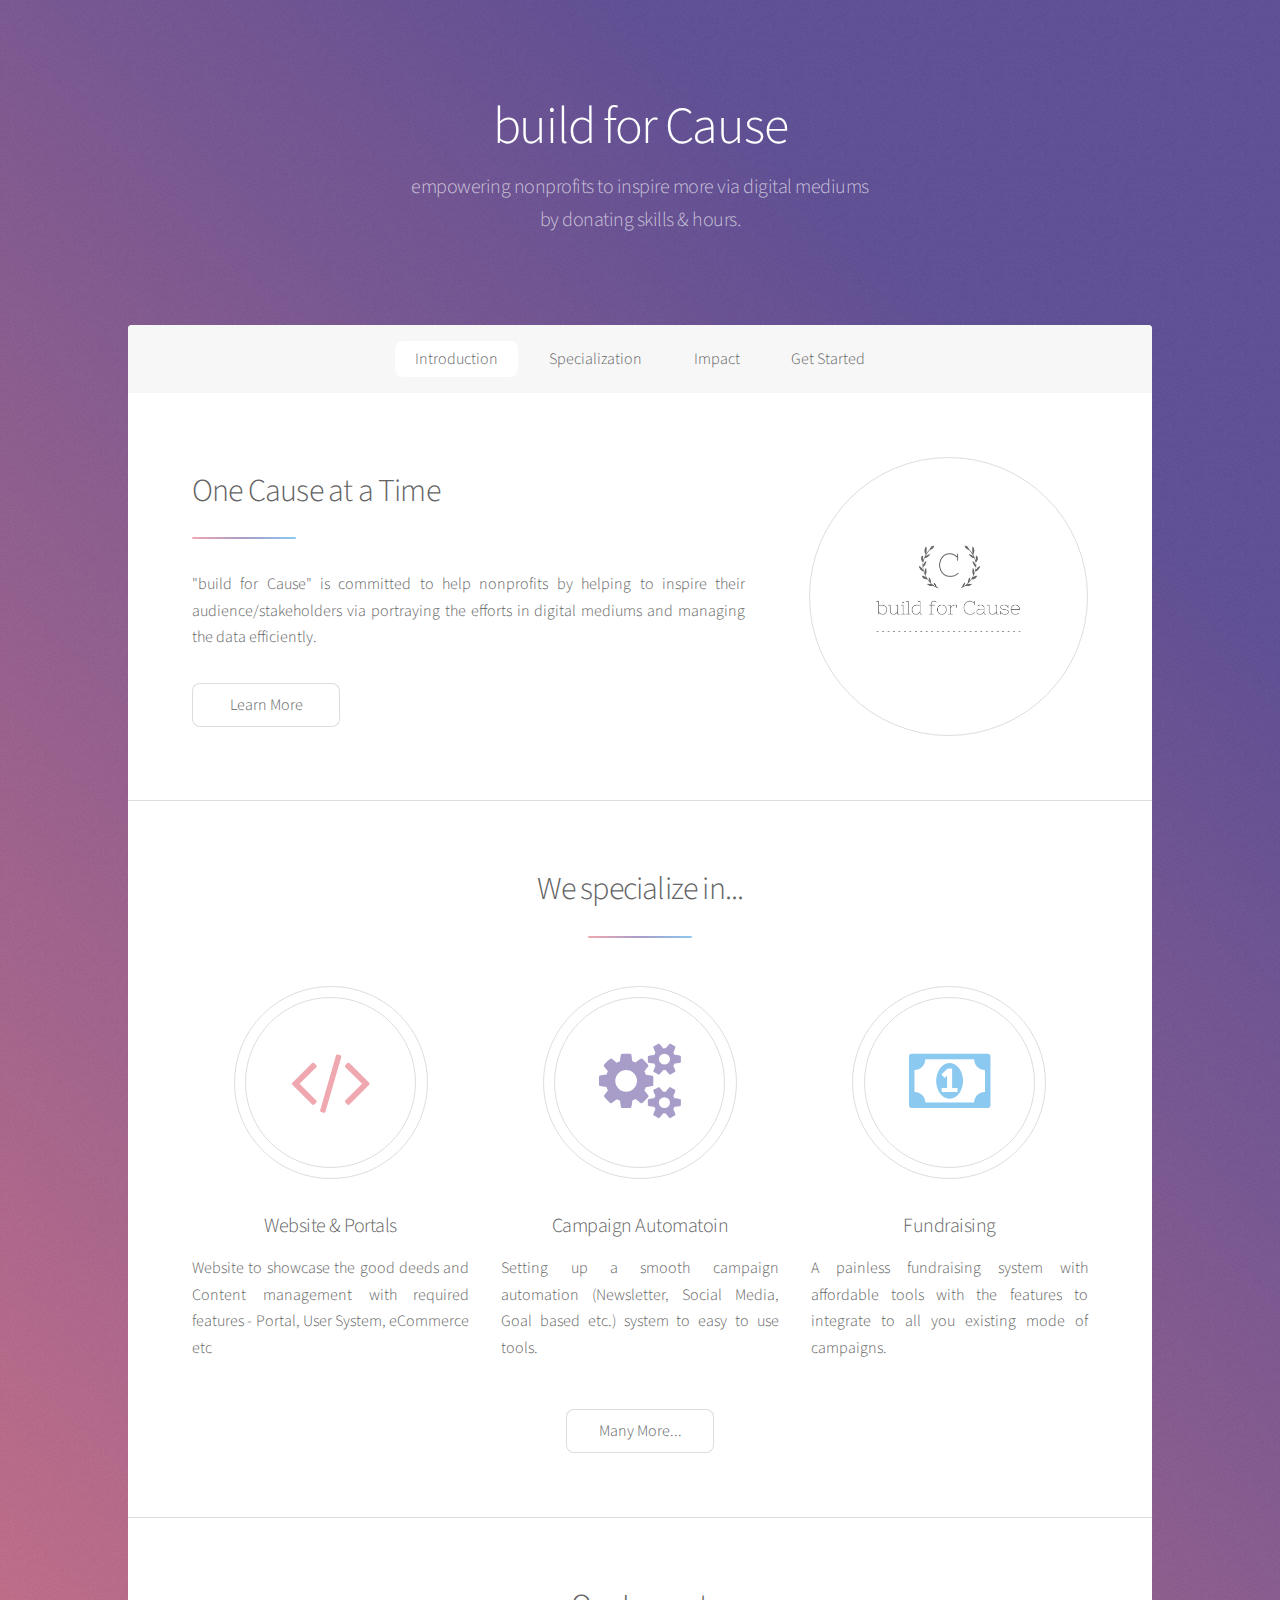
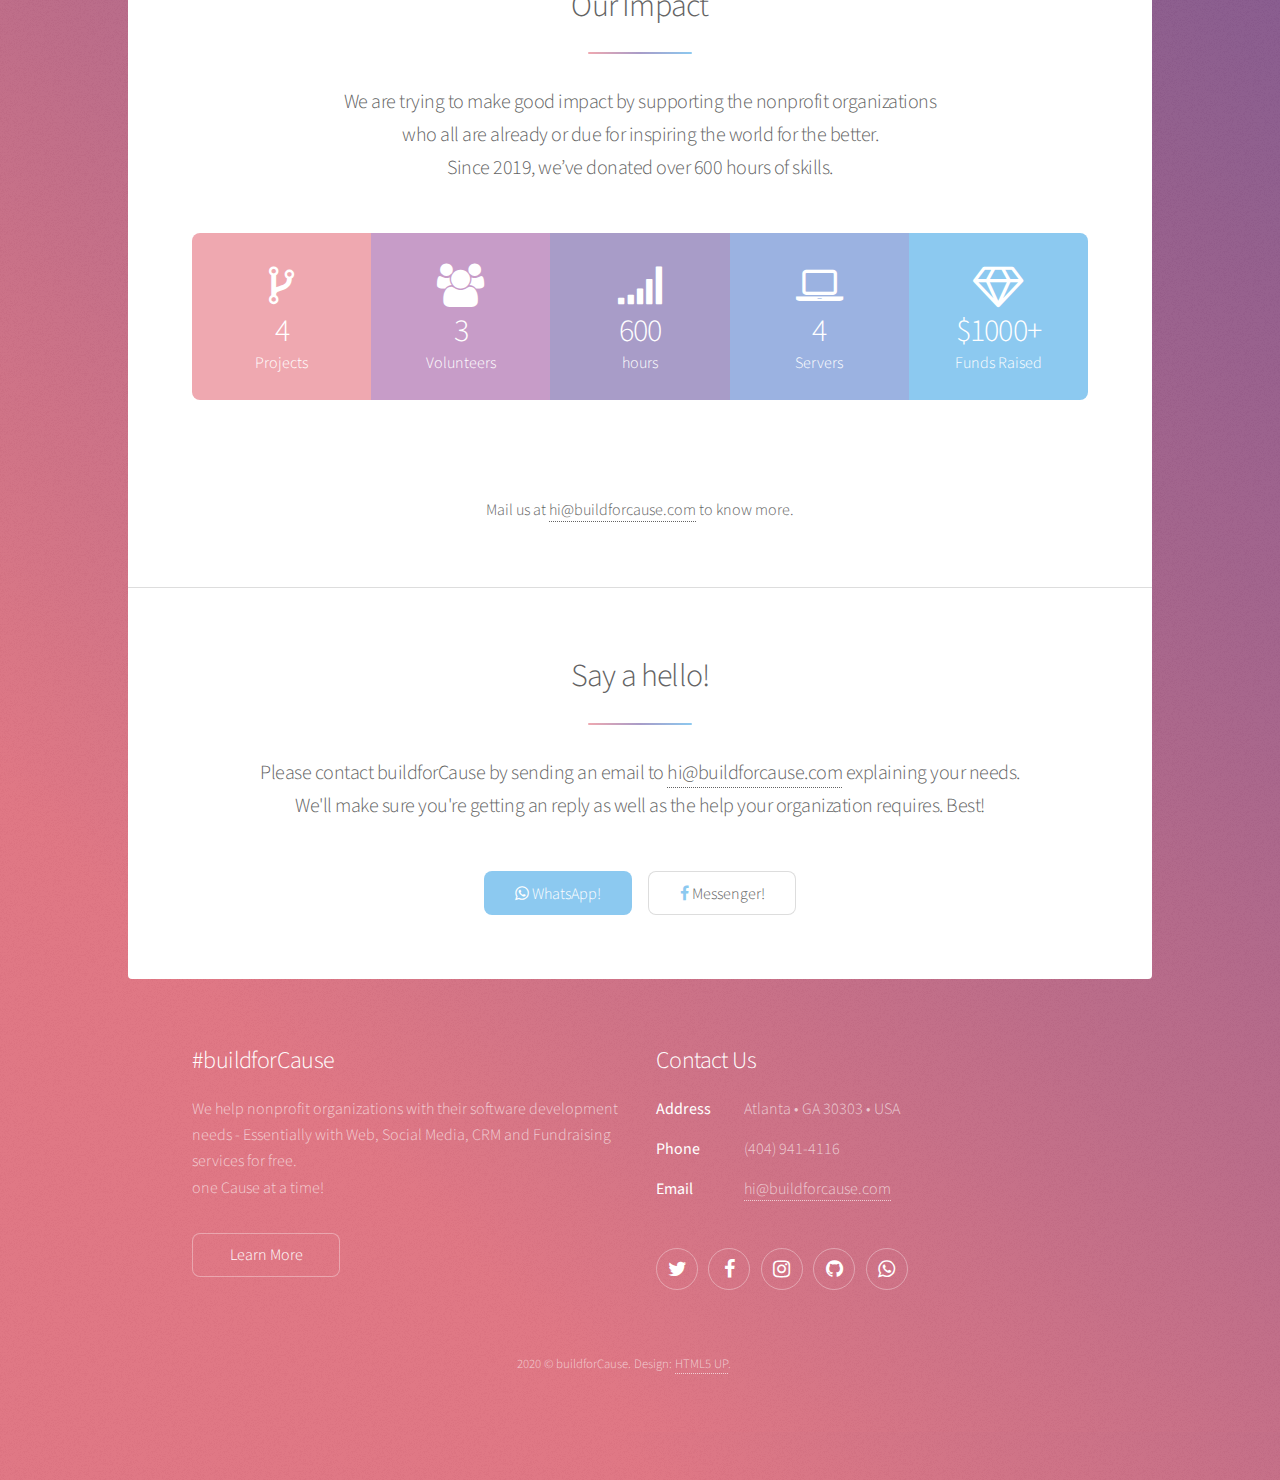
<file: index.html>
<!DOCTYPE html><html><head><meta charSet="utf-8"/><meta http-equiv="x-ua-compatible" content="ie=edge"/><meta name="viewport" content="width=device-width, initial-scale=1, shrink-to-fit=no"/><style data-href="/styles.e496244b18f19a8eb649.css">@import url(https://fonts.googleapis.com/css?family=Source+Sans+Pro:300,400);
/*!
 *  Font Awesome 4.7.0 by @davegandy - http://fontawesome.io - @fontawesome
 *  License - http://fontawesome.io/license (Font: SIL OFL 1.1, CSS: MIT License)
 */@font-face{font-family:FontAwesome;src:url(/static/fontawesome-webfont-674f50d287a8c48dc19ba404d20fe713.eot);src:url(/static/fontawesome-webfont-674f50d287a8c48dc19ba404d20fe713.eot?#iefix&v=4.7.0) format("embedded-opentype"),url(/static/fontawesome-webfont-af7ae505a9eed503f8b8e6982036873e.woff2) format("woff2"),url(/static/fontawesome-webfont-fee66e712a8a08eef5805a46892932ad.woff) format("woff"),url(/static/fontawesome-webfont-b06871f281fee6b241d60582ae9369b9.ttf) format("truetype"),url(/static/fontawesome-webfont-acf3dcb7ff752b5296ca23ba2c7c2606.svg#fontawesomeregular) format("svg");font-weight:400;font-style:normal}.fa{display:inline-block;font:normal normal normal 14px/1 FontAwesome;font-size:inherit;text-rendering:auto;-webkit-font-smoothing:antialiased;-moz-osx-font-smoothing:grayscale}.fa-lg{font-size:1.33333333em;line-height:.75em;vertical-align:-15%}.fa-2x{font-size:2em}.fa-3x{font-size:3em}.fa-4x{font-size:4em}.fa-5x{font-size:5em}.fa-fw{width:1.28571429em;text-align:center}.fa-ul{padding-left:0;margin-left:2.14285714em;list-style-type:none}.fa-ul>li{position:relative}.fa-li{position:absolute;left:-2.14285714em;width:2.14285714em;top:.14285714em;text-align:center}.fa-li.fa-lg{left:-1.85714286em}.fa-border{padding:.2em .25em .15em;border:.08em solid #eee;border-radius:.1em}.fa-pull-left{float:left}.fa-pull-right{float:right}.fa.fa-pull-left{margin-right:.3em}.fa.fa-pull-right{margin-left:.3em}.pull-right{float:right}.pull-left{float:left}.fa.pull-left{margin-right:.3em}.fa.pull-right{margin-left:.3em}.fa-spin{-webkit-animation:fa-spin 2s linear infinite;animation:fa-spin 2s linear infinite}.fa-pulse{-webkit-animation:fa-spin 1s steps(8) infinite;animation:fa-spin 1s steps(8) infinite}@-webkit-keyframes fa-spin{0%{-webkit-transform:rotate(0deg);transform:rotate(0deg)}to{-webkit-transform:rotate(359deg);transform:rotate(359deg)}}@keyframes fa-spin{0%{-webkit-transform:rotate(0deg);transform:rotate(0deg)}to{-webkit-transform:rotate(359deg);transform:rotate(359deg)}}.fa-rotate-90{-ms-filter:"progid:DXImageTransform.Microsoft.BasicImage(rotation=1)";-webkit-transform:rotate(90deg);transform:rotate(90deg)}.fa-rotate-180{-ms-filter:"progid:DXImageTransform.Microsoft.BasicImage(rotation=2)";-webkit-transform:rotate(180deg);transform:rotate(180deg)}.fa-rotate-270{-ms-filter:"progid:DXImageTransform.Microsoft.BasicImage(rotation=3)";-webkit-transform:rotate(270deg);transform:rotate(270deg)}.fa-flip-horizontal{-ms-filter:"progid:DXImageTransform.Microsoft.BasicImage(rotation=0, mirror=1)";-webkit-transform:scaleX(-1);transform:scaleX(-1)}.fa-flip-vertical{-ms-filter:"progid:DXImageTransform.Microsoft.BasicImage(rotation=2, mirror=1)";-webkit-transform:scaleY(-1);transform:scaleY(-1)}:root .fa-flip-horizontal,:root .fa-flip-vertical,:root .fa-rotate-90,:root .fa-rotate-180,:root .fa-rotate-270{-webkit-filter:none;filter:none}.fa-stack{position:relative;display:inline-block;width:2em;height:2em;line-height:2em;vertical-align:middle}.fa-stack-1x,.fa-stack-2x{position:absolute;left:0;width:100%;text-align:center}.fa-stack-1x{line-height:inherit}.fa-stack-2x{font-size:2em}.fa-inverse{color:#fff}.fa-glass:before{content:"\F000"}.fa-music:before{content:"\F001"}.fa-search:before{content:"\F002"}.fa-envelope-o:before{content:"\F003"}.fa-heart:before{content:"\F004"}.fa-star:before{content:"\F005"}.fa-star-o:before{content:"\F006"}.fa-user:before{content:"\F007"}.fa-film:before{content:"\F008"}.fa-th-large:before{content:"\F009"}.fa-th:before{content:"\F00A"}.fa-th-list:before{content:"\F00B"}.fa-check:before{content:"\F00C"}.fa-close:before,.fa-remove:before,.fa-times:before{content:"\F00D"}.fa-search-plus:before{content:"\F00E"}.fa-search-minus:before{content:"\F010"}.fa-power-off:before{content:"\F011"}.fa-signal:before{content:"\F012"}.fa-cog:before,.fa-gear:before{content:"\F013"}.fa-trash-o:before{content:"\F014"}.fa-home:before{content:"\F015"}.fa-file-o:before{content:"\F016"}.fa-clock-o:before{content:"\F017"}.fa-road:before{content:"\F018"}.fa-download:before{content:"\F019"}.fa-arrow-circle-o-down:before{content:"\F01A"}.fa-arrow-circle-o-up:before{content:"\F01B"}.fa-inbox:before{content:"\F01C"}.fa-play-circle-o:before{content:"\F01D"}.fa-repeat:before,.fa-rotate-right:before{content:"\F01E"}.fa-refresh:before{content:"\F021"}.fa-list-alt:before{content:"\F022"}.fa-lock:before{content:"\F023"}.fa-flag:before{content:"\F024"}.fa-headphones:before{content:"\F025"}.fa-volume-off:before{content:"\F026"}.fa-volume-down:before{content:"\F027"}.fa-volume-up:before{content:"\F028"}.fa-qrcode:before{content:"\F029"}.fa-barcode:before{content:"\F02A"}.fa-tag:before{content:"\F02B"}.fa-tags:before{content:"\F02C"}.fa-book:before{content:"\F02D"}.fa-bookmark:before{content:"\F02E"}.fa-print:before{content:"\F02F"}.fa-camera:before{content:"\F030"}.fa-font:before{content:"\F031"}.fa-bold:before{content:"\F032"}.fa-italic:before{content:"\F033"}.fa-text-height:before{content:"\F034"}.fa-text-width:before{content:"\F035"}.fa-align-left:before{content:"\F036"}.fa-align-center:before{content:"\F037"}.fa-align-right:before{content:"\F038"}.fa-align-justify:before{content:"\F039"}.fa-list:before{content:"\F03A"}.fa-dedent:before,.fa-outdent:before{content:"\F03B"}.fa-indent:before{content:"\F03C"}.fa-video-camera:before{content:"\F03D"}.fa-image:before,.fa-photo:before,.fa-picture-o:before{content:"\F03E"}.fa-pencil:before{content:"\F040"}.fa-map-marker:before{content:"\F041"}.fa-adjust:before{content:"\F042"}.fa-tint:before{content:"\F043"}.fa-edit:before,.fa-pencil-square-o:before{content:"\F044"}.fa-share-square-o:before{content:"\F045"}.fa-check-square-o:before{content:"\F046"}.fa-arrows:before{content:"\F047"}.fa-step-backward:before{content:"\F048"}.fa-fast-backward:before{content:"\F049"}.fa-backward:before{content:"\F04A"}.fa-play:before{content:"\F04B"}.fa-pause:before{content:"\F04C"}.fa-stop:before{content:"\F04D"}.fa-forward:before{content:"\F04E"}.fa-fast-forward:before{content:"\F050"}.fa-step-forward:before{content:"\F051"}.fa-eject:before{content:"\F052"}.fa-chevron-left:before{content:"\F053"}.fa-chevron-right:before{content:"\F054"}.fa-plus-circle:before{content:"\F055"}.fa-minus-circle:before{content:"\F056"}.fa-times-circle:before{content:"\F057"}.fa-check-circle:before{content:"\F058"}.fa-question-circle:before{content:"\F059"}.fa-info-circle:before{content:"\F05A"}.fa-crosshairs:before{content:"\F05B"}.fa-times-circle-o:before{content:"\F05C"}.fa-check-circle-o:before{content:"\F05D"}.fa-ban:before{content:"\F05E"}.fa-arrow-left:before{content:"\F060"}.fa-arrow-right:before{content:"\F061"}.fa-arrow-up:before{content:"\F062"}.fa-arrow-down:before{content:"\F063"}.fa-mail-forward:before,.fa-share:before{content:"\F064"}.fa-expand:before{content:"\F065"}.fa-compress:before{content:"\F066"}.fa-plus:before{content:"\F067"}.fa-minus:before{content:"\F068"}.fa-asterisk:before{content:"\F069"}.fa-exclamation-circle:before{content:"\F06A"}.fa-gift:before{content:"\F06B"}.fa-leaf:before{content:"\F06C"}.fa-fire:before{content:"\F06D"}.fa-eye:before{content:"\F06E"}.fa-eye-slash:before{content:"\F070"}.fa-exclamation-triangle:before,.fa-warning:before{content:"\F071"}.fa-plane:before{content:"\F072"}.fa-calendar:before{content:"\F073"}.fa-random:before{content:"\F074"}.fa-comment:before{content:"\F075"}.fa-magnet:before{content:"\F076"}.fa-chevron-up:before{content:"\F077"}.fa-chevron-down:before{content:"\F078"}.fa-retweet:before{content:"\F079"}.fa-shopping-cart:before{content:"\F07A"}.fa-folder:before{content:"\F07B"}.fa-folder-open:before{content:"\F07C"}.fa-arrows-v:before{content:"\F07D"}.fa-arrows-h:before{content:"\F07E"}.fa-bar-chart-o:before,.fa-bar-chart:before{content:"\F080"}.fa-twitter-square:before{content:"\F081"}.fa-facebook-square:before{content:"\F082"}.fa-camera-retro:before{content:"\F083"}.fa-key:before{content:"\F084"}.fa-cogs:before,.fa-gears:before{content:"\F085"}.fa-comments:before{content:"\F086"}.fa-thumbs-o-up:before{content:"\F087"}.fa-thumbs-o-down:before{content:"\F088"}.fa-star-half:before{content:"\F089"}.fa-heart-o:before{content:"\F08A"}.fa-sign-out:before{content:"\F08B"}.fa-linkedin-square:before{content:"\F08C"}.fa-thumb-tack:before{content:"\F08D"}.fa-external-link:before{content:"\F08E"}.fa-sign-in:before{content:"\F090"}.fa-trophy:before{content:"\F091"}.fa-github-square:before{content:"\F092"}.fa-upload:before{content:"\F093"}.fa-lemon-o:before{content:"\F094"}.fa-phone:before{content:"\F095"}.fa-square-o:before{content:"\F096"}.fa-bookmark-o:before{content:"\F097"}.fa-phone-square:before{content:"\F098"}.fa-twitter:before{content:"\F099"}.fa-facebook-f:before,.fa-facebook:before{content:"\F09A"}.fa-github:before{content:"\F09B"}.fa-unlock:before{content:"\F09C"}.fa-credit-card:before{content:"\F09D"}.fa-feed:before,.fa-rss:before{content:"\F09E"}.fa-hdd-o:before{content:"\F0A0"}.fa-bullhorn:before{content:"\F0A1"}.fa-bell:before{content:"\F0F3"}.fa-certificate:before{content:"\F0A3"}.fa-hand-o-right:before{content:"\F0A4"}.fa-hand-o-left:before{content:"\F0A5"}.fa-hand-o-up:before{content:"\F0A6"}.fa-hand-o-down:before{content:"\F0A7"}.fa-arrow-circle-left:before{content:"\F0A8"}.fa-arrow-circle-right:before{content:"\F0A9"}.fa-arrow-circle-up:before{content:"\F0AA"}.fa-arrow-circle-down:before{content:"\F0AB"}.fa-globe:before{content:"\F0AC"}.fa-wrench:before{content:"\F0AD"}.fa-tasks:before{content:"\F0AE"}.fa-filter:before{content:"\F0B0"}.fa-briefcase:before{content:"\F0B1"}.fa-arrows-alt:before{content:"\F0B2"}.fa-group:before,.fa-users:before{content:"\F0C0"}.fa-chain:before,.fa-link:before{content:"\F0C1"}.fa-cloud:before{content:"\F0C2"}.fa-flask:before{content:"\F0C3"}.fa-cut:before,.fa-scissors:before{content:"\F0C4"}.fa-copy:before,.fa-files-o:before{content:"\F0C5"}.fa-paperclip:before{content:"\F0C6"}.fa-floppy-o:before,.fa-save:before{content:"\F0C7"}.fa-square:before{content:"\F0C8"}.fa-bars:before,.fa-navicon:before,.fa-reorder:before{content:"\F0C9"}.fa-list-ul:before{content:"\F0CA"}.fa-list-ol:before{content:"\F0CB"}.fa-strikethrough:before{content:"\F0CC"}.fa-underline:before{content:"\F0CD"}.fa-table:before{content:"\F0CE"}.fa-magic:before{content:"\F0D0"}.fa-truck:before{content:"\F0D1"}.fa-pinterest:before{content:"\F0D2"}.fa-pinterest-square:before{content:"\F0D3"}.fa-google-plus-square:before{content:"\F0D4"}.fa-google-plus:before{content:"\F0D5"}.fa-money:before{content:"\F0D6"}.fa-caret-down:before{content:"\F0D7"}.fa-caret-up:before{content:"\F0D8"}.fa-caret-left:before{content:"\F0D9"}.fa-caret-right:before{content:"\F0DA"}.fa-columns:before{content:"\F0DB"}.fa-sort:before,.fa-unsorted:before{content:"\F0DC"}.fa-sort-desc:before,.fa-sort-down:before{content:"\F0DD"}.fa-sort-asc:before,.fa-sort-up:before{content:"\F0DE"}.fa-envelope:before{content:"\F0E0"}.fa-linkedin:before{content:"\F0E1"}.fa-rotate-left:before,.fa-undo:before{content:"\F0E2"}.fa-gavel:before,.fa-legal:before{content:"\F0E3"}.fa-dashboard:before,.fa-tachometer:before{content:"\F0E4"}.fa-comment-o:before{content:"\F0E5"}.fa-comments-o:before{content:"\F0E6"}.fa-bolt:before,.fa-flash:before{content:"\F0E7"}.fa-sitemap:before{content:"\F0E8"}.fa-umbrella:before{content:"\F0E9"}.fa-clipboard:before,.fa-paste:before{content:"\F0EA"}.fa-lightbulb-o:before{content:"\F0EB"}.fa-exchange:before{content:"\F0EC"}.fa-cloud-download:before{content:"\F0ED"}.fa-cloud-upload:before{content:"\F0EE"}.fa-user-md:before{content:"\F0F0"}.fa-stethoscope:before{content:"\F0F1"}.fa-suitcase:before{content:"\F0F2"}.fa-bell-o:before{content:"\F0A2"}.fa-coffee:before{content:"\F0F4"}.fa-cutlery:before{content:"\F0F5"}.fa-file-text-o:before{content:"\F0F6"}.fa-building-o:before{content:"\F0F7"}.fa-hospital-o:before{content:"\F0F8"}.fa-ambulance:before{content:"\F0F9"}.fa-medkit:before{content:"\F0FA"}.fa-fighter-jet:before{content:"\F0FB"}.fa-beer:before{content:"\F0FC"}.fa-h-square:before{content:"\F0FD"}.fa-plus-square:before{content:"\F0FE"}.fa-angle-double-left:before{content:"\F100"}.fa-angle-double-right:before{content:"\F101"}.fa-angle-double-up:before{content:"\F102"}.fa-angle-double-down:before{content:"\F103"}.fa-angle-left:before{content:"\F104"}.fa-angle-right:before{content:"\F105"}.fa-angle-up:before{content:"\F106"}.fa-angle-down:before{content:"\F107"}.fa-desktop:before{content:"\F108"}.fa-laptop:before{content:"\F109"}.fa-tablet:before{content:"\F10A"}.fa-mobile-phone:before,.fa-mobile:before{content:"\F10B"}.fa-circle-o:before{content:"\F10C"}.fa-quote-left:before{content:"\F10D"}.fa-quote-right:before{content:"\F10E"}.fa-spinner:before{content:"\F110"}.fa-circle:before{content:"\F111"}.fa-mail-reply:before,.fa-reply:before{content:"\F112"}.fa-github-alt:before{content:"\F113"}.fa-folder-o:before{content:"\F114"}.fa-folder-open-o:before{content:"\F115"}.fa-smile-o:before{content:"\F118"}.fa-frown-o:before{content:"\F119"}.fa-meh-o:before{content:"\F11A"}.fa-gamepad:before{content:"\F11B"}.fa-keyboard-o:before{content:"\F11C"}.fa-flag-o:before{content:"\F11D"}.fa-flag-checkered:before{content:"\F11E"}.fa-terminal:before{content:"\F120"}.fa-code:before{content:"\F121"}.fa-mail-reply-all:before,.fa-reply-all:before{content:"\F122"}.fa-star-half-empty:before,.fa-star-half-full:before,.fa-star-half-o:before{content:"\F123"}.fa-location-arrow:before{content:"\F124"}.fa-crop:before{content:"\F125"}.fa-code-fork:before{content:"\F126"}.fa-chain-broken:before,.fa-unlink:before{content:"\F127"}.fa-question:before{content:"\F128"}.fa-info:before{content:"\F129"}.fa-exclamation:before{content:"\F12A"}.fa-superscript:before{content:"\F12B"}.fa-subscript:before{content:"\F12C"}.fa-eraser:before{content:"\F12D"}.fa-puzzle-piece:before{content:"\F12E"}.fa-microphone:before{content:"\F130"}.fa-microphone-slash:before{content:"\F131"}.fa-shield:before{content:"\F132"}.fa-calendar-o:before{content:"\F133"}.fa-fire-extinguisher:before{content:"\F134"}.fa-rocket:before{content:"\F135"}.fa-maxcdn:before{content:"\F136"}.fa-chevron-circle-left:before{content:"\F137"}.fa-chevron-circle-right:before{content:"\F138"}.fa-chevron-circle-up:before{content:"\F139"}.fa-chevron-circle-down:before{content:"\F13A"}.fa-html5:before{content:"\F13B"}.fa-css3:before{content:"\F13C"}.fa-anchor:before{content:"\F13D"}.fa-unlock-alt:before{content:"\F13E"}.fa-bullseye:before{content:"\F140"}.fa-ellipsis-h:before{content:"\F141"}.fa-ellipsis-v:before{content:"\F142"}.fa-rss-square:before{content:"\F143"}.fa-play-circle:before{content:"\F144"}.fa-ticket:before{content:"\F145"}.fa-minus-square:before{content:"\F146"}.fa-minus-square-o:before{content:"\F147"}.fa-level-up:before{content:"\F148"}.fa-level-down:before{content:"\F149"}.fa-check-square:before{content:"\F14A"}.fa-pencil-square:before{content:"\F14B"}.fa-external-link-square:before{content:"\F14C"}.fa-share-square:before{content:"\F14D"}.fa-compass:before{content:"\F14E"}.fa-caret-square-o-down:before,.fa-toggle-down:before{content:"\F150"}.fa-caret-square-o-up:before,.fa-toggle-up:before{content:"\F151"}.fa-caret-square-o-right:before,.fa-toggle-right:before{content:"\F152"}.fa-eur:before,.fa-euro:before{content:"\F153"}.fa-gbp:before{content:"\F154"}.fa-dollar:before,.fa-usd:before{content:"\F155"}.fa-inr:before,.fa-rupee:before{content:"\F156"}.fa-cny:before,.fa-jpy:before,.fa-rmb:before,.fa-yen:before{content:"\F157"}.fa-rouble:before,.fa-rub:before,.fa-ruble:before{content:"\F158"}.fa-krw:before,.fa-won:before{content:"\F159"}.fa-bitcoin:before,.fa-btc:before{content:"\F15A"}.fa-file:before{content:"\F15B"}.fa-file-text:before{content:"\F15C"}.fa-sort-alpha-asc:before{content:"\F15D"}.fa-sort-alpha-desc:before{content:"\F15E"}.fa-sort-amount-asc:before{content:"\F160"}.fa-sort-amount-desc:before{content:"\F161"}.fa-sort-numeric-asc:before{content:"\F162"}.fa-sort-numeric-desc:before{content:"\F163"}.fa-thumbs-up:before{content:"\F164"}.fa-thumbs-down:before{content:"\F165"}.fa-youtube-square:before{content:"\F166"}.fa-youtube:before{content:"\F167"}.fa-xing:before{content:"\F168"}.fa-xing-square:before{content:"\F169"}.fa-youtube-play:before{content:"\F16A"}.fa-dropbox:before{content:"\F16B"}.fa-stack-overflow:before{content:"\F16C"}.fa-instagram:before{content:"\F16D"}.fa-flickr:before{content:"\F16E"}.fa-adn:before{content:"\F170"}.fa-bitbucket:before{content:"\F171"}.fa-bitbucket-square:before{content:"\F172"}.fa-tumblr:before{content:"\F173"}.fa-tumblr-square:before{content:"\F174"}.fa-long-arrow-down:before{content:"\F175"}.fa-long-arrow-up:before{content:"\F176"}.fa-long-arrow-left:before{content:"\F177"}.fa-long-arrow-right:before{content:"\F178"}.fa-apple:before{content:"\F179"}.fa-windows:before{content:"\F17A"}.fa-android:before{content:"\F17B"}.fa-linux:before{content:"\F17C"}.fa-dribbble:before{content:"\F17D"}.fa-skype:before{content:"\F17E"}.fa-foursquare:before{content:"\F180"}.fa-trello:before{content:"\F181"}.fa-female:before{content:"\F182"}.fa-male:before{content:"\F183"}.fa-gittip:before,.fa-gratipay:before{content:"\F184"}.fa-sun-o:before{content:"\F185"}.fa-moon-o:before{content:"\F186"}.fa-archive:before{content:"\F187"}.fa-bug:before{content:"\F188"}.fa-vk:before{content:"\F189"}.fa-weibo:before{content:"\F18A"}.fa-renren:before{content:"\F18B"}.fa-pagelines:before{content:"\F18C"}.fa-stack-exchange:before{content:"\F18D"}.fa-arrow-circle-o-right:before{content:"\F18E"}.fa-arrow-circle-o-left:before{content:"\F190"}.fa-caret-square-o-left:before,.fa-toggle-left:before{content:"\F191"}.fa-dot-circle-o:before{content:"\F192"}.fa-wheelchair:before{content:"\F193"}.fa-vimeo-square:before{content:"\F194"}.fa-try:before,.fa-turkish-lira:before{content:"\F195"}.fa-plus-square-o:before{content:"\F196"}.fa-space-shuttle:before{content:"\F197"}.fa-slack:before{content:"\F198"}.fa-envelope-square:before{content:"\F199"}.fa-wordpress:before{content:"\F19A"}.fa-openid:before{content:"\F19B"}.fa-bank:before,.fa-institution:before,.fa-university:before{content:"\F19C"}.fa-graduation-cap:before,.fa-mortar-board:before{content:"\F19D"}.fa-yahoo:before{content:"\F19E"}.fa-google:before{content:"\F1A0"}.fa-reddit:before{content:"\F1A1"}.fa-reddit-square:before{content:"\F1A2"}.fa-stumbleupon-circle:before{content:"\F1A3"}.fa-stumbleupon:before{content:"\F1A4"}.fa-delicious:before{content:"\F1A5"}.fa-digg:before{content:"\F1A6"}.fa-pied-piper-pp:before{content:"\F1A7"}.fa-pied-piper-alt:before{content:"\F1A8"}.fa-drupal:before{content:"\F1A9"}.fa-joomla:before{content:"\F1AA"}.fa-language:before{content:"\F1AB"}.fa-fax:before{content:"\F1AC"}.fa-building:before{content:"\F1AD"}.fa-child:before{content:"\F1AE"}.fa-paw:before{content:"\F1B0"}.fa-spoon:before{content:"\F1B1"}.fa-cube:before{content:"\F1B2"}.fa-cubes:before{content:"\F1B3"}.fa-behance:before{content:"\F1B4"}.fa-behance-square:before{content:"\F1B5"}.fa-steam:before{content:"\F1B6"}.fa-steam-square:before{content:"\F1B7"}.fa-recycle:before{content:"\F1B8"}.fa-automobile:before,.fa-car:before{content:"\F1B9"}.fa-cab:before,.fa-taxi:before{content:"\F1BA"}.fa-tree:before{content:"\F1BB"}.fa-spotify:before{content:"\F1BC"}.fa-deviantart:before{content:"\F1BD"}.fa-soundcloud:before{content:"\F1BE"}.fa-database:before{content:"\F1C0"}.fa-file-pdf-o:before{content:"\F1C1"}.fa-file-word-o:before{content:"\F1C2"}.fa-file-excel-o:before{content:"\F1C3"}.fa-file-powerpoint-o:before{content:"\F1C4"}.fa-file-image-o:before,.fa-file-photo-o:before,.fa-file-picture-o:before{content:"\F1C5"}.fa-file-archive-o:before,.fa-file-zip-o:before{content:"\F1C6"}.fa-file-audio-o:before,.fa-file-sound-o:before{content:"\F1C7"}.fa-file-movie-o:before,.fa-file-video-o:before{content:"\F1C8"}.fa-file-code-o:before{content:"\F1C9"}.fa-vine:before{content:"\F1CA"}.fa-codepen:before{content:"\F1CB"}.fa-jsfiddle:before{content:"\F1CC"}.fa-life-bouy:before,.fa-life-buoy:before,.fa-life-ring:before,.fa-life-saver:before,.fa-support:before{content:"\F1CD"}.fa-circle-o-notch:before{content:"\F1CE"}.fa-ra:before,.fa-rebel:before,.fa-resistance:before{content:"\F1D0"}.fa-empire:before,.fa-ge:before{content:"\F1D1"}.fa-git-square:before{content:"\F1D2"}.fa-git:before{content:"\F1D3"}.fa-hacker-news:before,.fa-y-combinator-square:before,.fa-yc-square:before{content:"\F1D4"}.fa-tencent-weibo:before{content:"\F1D5"}.fa-qq:before{content:"\F1D6"}.fa-wechat:before,.fa-weixin:before{content:"\F1D7"}.fa-paper-plane:before,.fa-send:before{content:"\F1D8"}.fa-paper-plane-o:before,.fa-send-o:before{content:"\F1D9"}.fa-history:before{content:"\F1DA"}.fa-circle-thin:before{content:"\F1DB"}.fa-header:before{content:"\F1DC"}.fa-paragraph:before{content:"\F1DD"}.fa-sliders:before{content:"\F1DE"}.fa-share-alt:before{content:"\F1E0"}.fa-share-alt-square:before{content:"\F1E1"}.fa-bomb:before{content:"\F1E2"}.fa-futbol-o:before,.fa-soccer-ball-o:before{content:"\F1E3"}.fa-tty:before{content:"\F1E4"}.fa-binoculars:before{content:"\F1E5"}.fa-plug:before{content:"\F1E6"}.fa-slideshare:before{content:"\F1E7"}.fa-twitch:before{content:"\F1E8"}.fa-yelp:before{content:"\F1E9"}.fa-newspaper-o:before{content:"\F1EA"}.fa-wifi:before{content:"\F1EB"}.fa-calculator:before{content:"\F1EC"}.fa-paypal:before{content:"\F1ED"}.fa-google-wallet:before{content:"\F1EE"}.fa-cc-visa:before{content:"\F1F0"}.fa-cc-mastercard:before{content:"\F1F1"}.fa-cc-discover:before{content:"\F1F2"}.fa-cc-amex:before{content:"\F1F3"}.fa-cc-paypal:before{content:"\F1F4"}.fa-cc-stripe:before{content:"\F1F5"}.fa-bell-slash:before{content:"\F1F6"}.fa-bell-slash-o:before{content:"\F1F7"}.fa-trash:before{content:"\F1F8"}.fa-copyright:before{content:"\F1F9"}.fa-at:before{content:"\F1FA"}.fa-eyedropper:before{content:"\F1FB"}.fa-paint-brush:before{content:"\F1FC"}.fa-birthday-cake:before{content:"\F1FD"}.fa-area-chart:before{content:"\F1FE"}.fa-pie-chart:before{content:"\F200"}.fa-line-chart:before{content:"\F201"}.fa-lastfm:before{content:"\F202"}.fa-lastfm-square:before{content:"\F203"}.fa-toggle-off:before{content:"\F204"}.fa-toggle-on:before{content:"\F205"}.fa-bicycle:before{content:"\F206"}.fa-bus:before{content:"\F207"}.fa-ioxhost:before{content:"\F208"}.fa-angellist:before{content:"\F209"}.fa-cc:before{content:"\F20A"}.fa-ils:before,.fa-shekel:before,.fa-sheqel:before{content:"\F20B"}.fa-meanpath:before{content:"\F20C"}.fa-buysellads:before{content:"\F20D"}.fa-connectdevelop:before{content:"\F20E"}.fa-dashcube:before{content:"\F210"}.fa-forumbee:before{content:"\F211"}.fa-leanpub:before{content:"\F212"}.fa-sellsy:before{content:"\F213"}.fa-shirtsinbulk:before{content:"\F214"}.fa-simplybuilt:before{content:"\F215"}.fa-skyatlas:before{content:"\F216"}.fa-cart-plus:before{content:"\F217"}.fa-cart-arrow-down:before{content:"\F218"}.fa-diamond:before{content:"\F219"}.fa-ship:before{content:"\F21A"}.fa-user-secret:before{content:"\F21B"}.fa-motorcycle:before{content:"\F21C"}.fa-street-view:before{content:"\F21D"}.fa-heartbeat:before{content:"\F21E"}.fa-venus:before{content:"\F221"}.fa-mars:before{content:"\F222"}.fa-mercury:before{content:"\F223"}.fa-intersex:before,.fa-transgender:before{content:"\F224"}.fa-transgender-alt:before{content:"\F225"}.fa-venus-double:before{content:"\F226"}.fa-mars-double:before{content:"\F227"}.fa-venus-mars:before{content:"\F228"}.fa-mars-stroke:before{content:"\F229"}.fa-mars-stroke-v:before{content:"\F22A"}.fa-mars-stroke-h:before{content:"\F22B"}.fa-neuter:before{content:"\F22C"}.fa-genderless:before{content:"\F22D"}.fa-facebook-official:before{content:"\F230"}.fa-pinterest-p:before{content:"\F231"}.fa-whatsapp:before{content:"\F232"}.fa-server:before{content:"\F233"}.fa-user-plus:before{content:"\F234"}.fa-user-times:before{content:"\F235"}.fa-bed:before,.fa-hotel:before{content:"\F236"}.fa-viacoin:before{content:"\F237"}.fa-train:before{content:"\F238"}.fa-subway:before{content:"\F239"}.fa-medium:before{content:"\F23A"}.fa-y-combinator:before,.fa-yc:before{content:"\F23B"}.fa-optin-monster:before{content:"\F23C"}.fa-opencart:before{content:"\F23D"}.fa-expeditedssl:before{content:"\F23E"}.fa-battery-4:before,.fa-battery-full:before,.fa-battery:before{content:"\F240"}.fa-battery-3:before,.fa-battery-three-quarters:before{content:"\F241"}.fa-battery-2:before,.fa-battery-half:before{content:"\F242"}.fa-battery-1:before,.fa-battery-quarter:before{content:"\F243"}.fa-battery-0:before,.fa-battery-empty:before{content:"\F244"}.fa-mouse-pointer:before{content:"\F245"}.fa-i-cursor:before{content:"\F246"}.fa-object-group:before{content:"\F247"}.fa-object-ungroup:before{content:"\F248"}.fa-sticky-note:before{content:"\F249"}.fa-sticky-note-o:before{content:"\F24A"}.fa-cc-jcb:before{content:"\F24B"}.fa-cc-diners-club:before{content:"\F24C"}.fa-clone:before{content:"\F24D"}.fa-balance-scale:before{content:"\F24E"}.fa-hourglass-o:before{content:"\F250"}.fa-hourglass-1:before,.fa-hourglass-start:before{content:"\F251"}.fa-hourglass-2:before,.fa-hourglass-half:before{content:"\F252"}.fa-hourglass-3:before,.fa-hourglass-end:before{content:"\F253"}.fa-hourglass:before{content:"\F254"}.fa-hand-grab-o:before,.fa-hand-rock-o:before{content:"\F255"}.fa-hand-paper-o:before,.fa-hand-stop-o:before{content:"\F256"}.fa-hand-scissors-o:before{content:"\F257"}.fa-hand-lizard-o:before{content:"\F258"}.fa-hand-spock-o:before{content:"\F259"}.fa-hand-pointer-o:before{content:"\F25A"}.fa-hand-peace-o:before{content:"\F25B"}.fa-trademark:before{content:"\F25C"}.fa-registered:before{content:"\F25D"}.fa-creative-commons:before{content:"\F25E"}.fa-gg:before{content:"\F260"}.fa-gg-circle:before{content:"\F261"}.fa-tripadvisor:before{content:"\F262"}.fa-odnoklassniki:before{content:"\F263"}.fa-odnoklassniki-square:before{content:"\F264"}.fa-get-pocket:before{content:"\F265"}.fa-wikipedia-w:before{content:"\F266"}.fa-safari:before{content:"\F267"}.fa-chrome:before{content:"\F268"}.fa-firefox:before{content:"\F269"}.fa-opera:before{content:"\F26A"}.fa-internet-explorer:before{content:"\F26B"}.fa-television:before,.fa-tv:before{content:"\F26C"}.fa-contao:before{content:"\F26D"}.fa-500px:before{content:"\F26E"}.fa-amazon:before{content:"\F270"}.fa-calendar-plus-o:before{content:"\F271"}.fa-calendar-minus-o:before{content:"\F272"}.fa-calendar-times-o:before{content:"\F273"}.fa-calendar-check-o:before{content:"\F274"}.fa-industry:before{content:"\F275"}.fa-map-pin:before{content:"\F276"}.fa-map-signs:before{content:"\F277"}.fa-map-o:before{content:"\F278"}.fa-map:before{content:"\F279"}.fa-commenting:before{content:"\F27A"}.fa-commenting-o:before{content:"\F27B"}.fa-houzz:before{content:"\F27C"}.fa-vimeo:before{content:"\F27D"}.fa-black-tie:before{content:"\F27E"}.fa-fonticons:before{content:"\F280"}.fa-reddit-alien:before{content:"\F281"}.fa-edge:before{content:"\F282"}.fa-credit-card-alt:before{content:"\F283"}.fa-codiepie:before{content:"\F284"}.fa-modx:before{content:"\F285"}.fa-fort-awesome:before{content:"\F286"}.fa-usb:before{content:"\F287"}.fa-product-hunt:before{content:"\F288"}.fa-mixcloud:before{content:"\F289"}.fa-scribd:before{content:"\F28A"}.fa-pause-circle:before{content:"\F28B"}.fa-pause-circle-o:before{content:"\F28C"}.fa-stop-circle:before{content:"\F28D"}.fa-stop-circle-o:before{content:"\F28E"}.fa-shopping-bag:before{content:"\F290"}.fa-shopping-basket:before{content:"\F291"}.fa-hashtag:before{content:"\F292"}.fa-bluetooth:before{content:"\F293"}.fa-bluetooth-b:before{content:"\F294"}.fa-percent:before{content:"\F295"}.fa-gitlab:before{content:"\F296"}.fa-wpbeginner:before{content:"\F297"}.fa-wpforms:before{content:"\F298"}.fa-envira:before{content:"\F299"}.fa-universal-access:before{content:"\F29A"}.fa-wheelchair-alt:before{content:"\F29B"}.fa-question-circle-o:before{content:"\F29C"}.fa-blind:before{content:"\F29D"}.fa-audio-description:before{content:"\F29E"}.fa-volume-control-phone:before{content:"\F2A0"}.fa-braille:before{content:"\F2A1"}.fa-assistive-listening-systems:before{content:"\F2A2"}.fa-american-sign-language-interpreting:before,.fa-asl-interpreting:before{content:"\F2A3"}.fa-deaf:before,.fa-deafness:before,.fa-hard-of-hearing:before{content:"\F2A4"}.fa-glide:before{content:"\F2A5"}.fa-glide-g:before{content:"\F2A6"}.fa-sign-language:before,.fa-signing:before{content:"\F2A7"}.fa-low-vision:before{content:"\F2A8"}.fa-viadeo:before{content:"\F2A9"}.fa-viadeo-square:before{content:"\F2AA"}.fa-snapchat:before{content:"\F2AB"}.fa-snapchat-ghost:before{content:"\F2AC"}.fa-snapchat-square:before{content:"\F2AD"}.fa-pied-piper:before{content:"\F2AE"}.fa-first-order:before{content:"\F2B0"}.fa-yoast:before{content:"\F2B1"}.fa-themeisle:before{content:"\F2B2"}.fa-google-plus-circle:before,.fa-google-plus-official:before{content:"\F2B3"}.fa-fa:before,.fa-font-awesome:before{content:"\F2B4"}.fa-handshake-o:before{content:"\F2B5"}.fa-envelope-open:before{content:"\F2B6"}.fa-envelope-open-o:before{content:"\F2B7"}.fa-linode:before{content:"\F2B8"}.fa-address-book:before{content:"\F2B9"}.fa-address-book-o:before{content:"\F2BA"}.fa-address-card:before,.fa-vcard:before{content:"\F2BB"}.fa-address-card-o:before,.fa-vcard-o:before{content:"\F2BC"}.fa-user-circle:before{content:"\F2BD"}.fa-user-circle-o:before{content:"\F2BE"}.fa-user-o:before{content:"\F2C0"}.fa-id-badge:before{content:"\F2C1"}.fa-drivers-license:before,.fa-id-card:before{content:"\F2C2"}.fa-drivers-license-o:before,.fa-id-card-o:before{content:"\F2C3"}.fa-quora:before{content:"\F2C4"}.fa-free-code-camp:before{content:"\F2C5"}.fa-telegram:before{content:"\F2C6"}.fa-thermometer-4:before,.fa-thermometer-full:before,.fa-thermometer:before{content:"\F2C7"}.fa-thermometer-3:before,.fa-thermometer-three-quarters:before{content:"\F2C8"}.fa-thermometer-2:before,.fa-thermometer-half:before{content:"\F2C9"}.fa-thermometer-1:before,.fa-thermometer-quarter:before{content:"\F2CA"}.fa-thermometer-0:before,.fa-thermometer-empty:before{content:"\F2CB"}.fa-shower:before{content:"\F2CC"}.fa-bath:before,.fa-bathtub:before,.fa-s15:before{content:"\F2CD"}.fa-podcast:before{content:"\F2CE"}.fa-window-maximize:before{content:"\F2D0"}.fa-window-minimize:before{content:"\F2D1"}.fa-window-restore:before{content:"\F2D2"}.fa-times-rectangle:before,.fa-window-close:before{content:"\F2D3"}.fa-times-rectangle-o:before,.fa-window-close-o:before{content:"\F2D4"}.fa-bandcamp:before{content:"\F2D5"}.fa-grav:before{content:"\F2D6"}.fa-etsy:before{content:"\F2D7"}.fa-imdb:before{content:"\F2D8"}.fa-ravelry:before{content:"\F2D9"}.fa-eercast:before{content:"\F2DA"}.fa-microchip:before{content:"\F2DB"}.fa-snowflake-o:before{content:"\F2DC"}.fa-superpowers:before{content:"\F2DD"}.fa-wpexplorer:before{content:"\F2DE"}.fa-meetup:before{content:"\F2E0"}.sr-only{position:absolute;width:1px;height:1px;padding:0;margin:-1px;overflow:hidden;clip:rect(0,0,0,0);border:0}.sr-only-focusable:active,.sr-only-focusable:focus{position:static;width:auto;height:auto;margin:0;overflow:visible;clip:auto}a,abbr,acronym,address,applet,article,aside,audio,b,big,blockquote,body,canvas,caption,center,cite,code,dd,del,details,dfn,div,dl,dt,em,embed,fieldset,figcaption,figure,footer,form,h1,h2,h3,h4,h5,h6,header,hgroup,html,i,iframe,img,ins,kbd,label,legend,li,mark,menu,nav,object,ol,output,p,pre,q,ruby,s,samp,section,small,span,strike,strong,sub,summary,sup,table,tbody,td,tfoot,th,thead,time,tr,tt,u,ul,var,video{margin:0;padding:0;border:0;font-size:100%;font:inherit;vertical-align:baseline}article,aside,details,figcaption,figure,footer,header,hgroup,menu,nav,section{display:block}body{line-height:1}ol,ul{list-style:none}blockquote,q{quotes:none}blockquote:after,blockquote:before,q:after,q:before{content:"";content:none}table{border-collapse:collapse;border-spacing:0}body{-webkit-text-size-adjust:none}*,.row,:after,:before{box-sizing:border-box}.row{border-bottom:1px solid transparent}.row>*{float:left;box-sizing:border-box}.row:after,.row:before{content:"";display:block;clear:both;height:0}.row.uniform>*>:first-child{margin-top:0}.row.uniform>*>:last-child{margin-bottom:0}.row.\30 \25>*{padding:0}.row.\30 \25{margin:0 0 -1px}.row.uniform.\30 \25>*{padding:0}.row.uniform.\30 \25{margin:0 0 -1px}.row>*{padding:0 0 0 1.5em}.row{margin:0 0 -1px -1.5em}.row.uniform>*{padding:1.5em 0 0 1.5em}.row.uniform{margin:-1.5em 0 -1px -1.5em}.row.\32 00\25>*{padding:0 0 0 3em}.row.\32 00\25{margin:0 0 -1px -3em}.row.uniform.\32 00\25>*{padding:3em 0 0 3em}.row.uniform.\32 00\25{margin:-3em 0 -1px -3em}.row.\31 50\25>*{padding:0 0 0 2.25em}.row.\31 50\25{margin:0 0 -1px -2.25em}.row.uniform.\31 50\25>*{padding:2.25em 0 0 2.25em}.row.uniform.\31 50\25{margin:-2.25em 0 -1px -2.25em}.row.\35 0\25>*{padding:0 0 0 .75em}.row.\35 0\25{margin:0 0 -1px -.75em}.row.uniform.\35 0\25>*{padding:.75em 0 0 .75em}.row.uniform.\35 0\25{margin:-.75em 0 -1px -.75em}.row.\32 5\25>*{padding:0 0 0 .375em}.row.\32 5\25{margin:0 0 -1px -.375em}.row.uniform.\32 5\25>*{padding:.375em 0 0 .375em}.row.uniform.\32 5\25{margin:-.375em 0 -1px -.375em}.\31 2u,.\31 2u24{width:100%;clear:none;margin-left:0}.\31 1u,.\31 1u24{width:91.6666666667%;clear:none;margin-left:0}.\31 0u,.\31 0u24{width:83.3333333333%;clear:none;margin-left:0}.\39 u,.\39 u24{width:75%;clear:none;margin-left:0}.\38 u,.\38 u24{width:66.6666666667%;clear:none;margin-left:0}.\37 u,.\37 u24{width:58.3333333333%;clear:none;margin-left:0}.\36 u,.\36 u24{width:50%;clear:none;margin-left:0}.\35 u,.\35 u24{width:41.6666666667%;clear:none;margin-left:0}.\34 u,.\34 u24{width:33.3333333333%;clear:none;margin-left:0}.\33 u,.\33 u24{width:25%;clear:none;margin-left:0}.\32 u,.\32 u24{width:16.6666666667%;clear:none;margin-left:0}.\31 u,.\31 u24{width:8.3333333333%;clear:none;margin-left:0}.\31 0u24+*,.\31 1u24+*,.\31 2u24+*,.\31 u24+*,.\32 u24+*,.\33 u24+*,.\34 u24+*,.\35 u24+*,.\36 u24+*,.\37 u24+*,.\38 u24+*,.\39 u24+*{clear:left}.-11u{margin-left:91.6666666667%}.-10u{margin-left:83.3333333333%}.-9u{margin-left:75%}.-8u{margin-left:66.6666666667%}.-7u{margin-left:58.3333333333%}.-6u{margin-left:50%}.-5u{margin-left:41.6666666667%}.-4u{margin-left:33.3333333333%}.-3u{margin-left:25%}.-2u{margin-left:16.6666666667%}.-1u{margin-left:8.3333333333%}@media screen and (max-width:1680px){.row>*{padding:0 0 0 1.5em}.row{margin:0 0 -1px -1.5em}.row.uniform>*{padding:1.5em 0 0 1.5em}.row.uniform{margin:-1.5em 0 -1px -1.5em}.row.\32 00\25>*{padding:0 0 0 3em}.row.\32 00\25{margin:0 0 -1px -3em}.row.uniform.\32 00\25>*{padding:3em 0 0 3em}.row.uniform.\32 00\25{margin:-3em 0 -1px -3em}.row.\31 50\25>*{padding:0 0 0 2.25em}.row.\31 50\25{margin:0 0 -1px -2.25em}.row.uniform.\31 50\25>*{padding:2.25em 0 0 2.25em}.row.uniform.\31 50\25{margin:-2.25em 0 -1px -2.25em}.row.\35 0\25>*{padding:0 0 0 .75em}.row.\35 0\25{margin:0 0 -1px -.75em}.row.uniform.\35 0\25>*{padding:.75em 0 0 .75em}.row.uniform.\35 0\25{margin:-.75em 0 -1px -.75em}.row.\32 5\25>*{padding:0 0 0 .375em}.row.\32 5\25{margin:0 0 -1px -.375em}.row.uniform.\32 5\25>*{padding:.375em 0 0 .375em}.row.uniform.\32 5\25{margin:-.375em 0 -1px -.375em}.\31 2u28xlarge29,.\31 2u2428xlarge29{width:100%;clear:none;margin-left:0}.\31 1u28xlarge29,.\31 1u2428xlarge29{width:91.6666666667%;clear:none;margin-left:0}.\31 0u28xlarge29,.\31 0u2428xlarge29{width:83.3333333333%;clear:none;margin-left:0}.\39 u28xlarge29,.\39 u2428xlarge29{width:75%;clear:none;margin-left:0}.\38 u28xlarge29,.\38 u2428xlarge29{width:66.6666666667%;clear:none;margin-left:0}.\37 u28xlarge29,.\37 u2428xlarge29{width:58.3333333333%;clear:none;margin-left:0}.\36 u28xlarge29,.\36 u2428xlarge29{width:50%;clear:none;margin-left:0}.\35 u28xlarge29,.\35 u2428xlarge29{width:41.6666666667%;clear:none;margin-left:0}.\34 u28xlarge29,.\34 u2428xlarge29{width:33.3333333333%;clear:none;margin-left:0}.\33 u28xlarge29,.\33 u2428xlarge29{width:25%;clear:none;margin-left:0}.\32 u28xlarge29,.\32 u2428xlarge29{width:16.6666666667%;clear:none;margin-left:0}.\31 u28xlarge29,.\31 u2428xlarge29{width:8.3333333333%;clear:none;margin-left:0}.\31 0u2428xlarge29+*,.\31 1u2428xlarge29+*,.\31 2u2428xlarge29+*,.\31 u2428xlarge29+*,.\32 u2428xlarge29+*,.\33 u2428xlarge29+*,.\34 u2428xlarge29+*,.\35 u2428xlarge29+*,.\36 u2428xlarge29+*,.\37 u2428xlarge29+*,.\38 u2428xlarge29+*,.\39 u2428xlarge29+*{clear:left}.-11u28xlarge29{margin-left:91.6666666667%}.-10u28xlarge29{margin-left:83.3333333333%}.-9u28xlarge29{margin-left:75%}.-8u28xlarge29{margin-left:66.6666666667%}.-7u28xlarge29{margin-left:58.3333333333%}.-6u28xlarge29{margin-left:50%}.-5u28xlarge29{margin-left:41.6666666667%}.-4u28xlarge29{margin-left:33.3333333333%}.-3u28xlarge29{margin-left:25%}.-2u28xlarge29{margin-left:16.6666666667%}.-1u28xlarge29{margin-left:8.3333333333%}}@media screen and (max-width:1280px){.row>*{padding:0 0 0 1.5em}.row{margin:0 0 -1px -1.5em}.row.uniform>*{padding:1.5em 0 0 1.5em}.row.uniform{margin:-1.5em 0 -1px -1.5em}.row.\32 00\25>*{padding:0 0 0 3em}.row.\32 00\25{margin:0 0 -1px -3em}.row.uniform.\32 00\25>*{padding:3em 0 0 3em}.row.uniform.\32 00\25{margin:-3em 0 -1px -3em}.row.\31 50\25>*{padding:0 0 0 2.25em}.row.\31 50\25{margin:0 0 -1px -2.25em}.row.uniform.\31 50\25>*{padding:2.25em 0 0 2.25em}.row.uniform.\31 50\25{margin:-2.25em 0 -1px -2.25em}.row.\35 0\25>*{padding:0 0 0 .75em}.row.\35 0\25{margin:0 0 -1px -.75em}.row.uniform.\35 0\25>*{padding:.75em 0 0 .75em}.row.uniform.\35 0\25{margin:-.75em 0 -1px -.75em}.row.\32 5\25>*{padding:0 0 0 .375em}.row.\32 5\25{margin:0 0 -1px -.375em}.row.uniform.\32 5\25>*{padding:.375em 0 0 .375em}.row.uniform.\32 5\25{margin:-.375em 0 -1px -.375em}.\31 2u28large29,.\31 2u2428large29{width:100%;clear:none;margin-left:0}.\31 1u28large29,.\31 1u2428large29{width:91.6666666667%;clear:none;margin-left:0}.\31 0u28large29,.\31 0u2428large29{width:83.3333333333%;clear:none;margin-left:0}.\39 u28large29,.\39 u2428large29{width:75%;clear:none;margin-left:0}.\38 u28large29,.\38 u2428large29{width:66.6666666667%;clear:none;margin-left:0}.\37 u28large29,.\37 u2428large29{width:58.3333333333%;clear:none;margin-left:0}.\36 u28large29,.\36 u2428large29{width:50%;clear:none;margin-left:0}.\35 u28large29,.\35 u2428large29{width:41.6666666667%;clear:none;margin-left:0}.\34 u28large29,.\34 u2428large29{width:33.3333333333%;clear:none;margin-left:0}.\33 u28large29,.\33 u2428large29{width:25%;clear:none;margin-left:0}.\32 u28large29,.\32 u2428large29{width:16.6666666667%;clear:none;margin-left:0}.\31 u28large29,.\31 u2428large29{width:8.3333333333%;clear:none;margin-left:0}.\31 0u2428large29+*,.\31 1u2428large29+*,.\31 2u2428large29+*,.\31 u2428large29+*,.\32 u2428large29+*,.\33 u2428large29+*,.\34 u2428large29+*,.\35 u2428large29+*,.\36 u2428large29+*,.\37 u2428large29+*,.\38 u2428large29+*,.\39 u2428large29+*{clear:left}.-11u28large29{margin-left:91.6666666667%}.-10u28large29{margin-left:83.3333333333%}.-9u28large29{margin-left:75%}.-8u28large29{margin-left:66.6666666667%}.-7u28large29{margin-left:58.3333333333%}.-6u28large29{margin-left:50%}.-5u28large29{margin-left:41.6666666667%}.-4u28large29{margin-left:33.3333333333%}.-3u28large29{margin-left:25%}.-2u28large29{margin-left:16.6666666667%}.-1u28large29{margin-left:8.3333333333%}}@media screen and (max-width:980px){.row>*{padding:0 0 0 1.5em}.row{margin:0 0 -1px -1.5em}.row.uniform>*{padding:1.5em 0 0 1.5em}.row.uniform{margin:-1.5em 0 -1px -1.5em}.row.\32 00\25>*{padding:0 0 0 3em}.row.\32 00\25{margin:0 0 -1px -3em}.row.uniform.\32 00\25>*{padding:3em 0 0 3em}.row.uniform.\32 00\25{margin:-3em 0 -1px -3em}.row.\31 50\25>*{padding:0 0 0 2.25em}.row.\31 50\25{margin:0 0 -1px -2.25em}.row.uniform.\31 50\25>*{padding:2.25em 0 0 2.25em}.row.uniform.\31 50\25{margin:-2.25em 0 -1px -2.25em}.row.\35 0\25>*{padding:0 0 0 .75em}.row.\35 0\25{margin:0 0 -1px -.75em}.row.uniform.\35 0\25>*{padding:.75em 0 0 .75em}.row.uniform.\35 0\25{margin:-.75em 0 -1px -.75em}.row.\32 5\25>*{padding:0 0 0 .375em}.row.\32 5\25{margin:0 0 -1px -.375em}.row.uniform.\32 5\25>*{padding:.375em 0 0 .375em}.row.uniform.\32 5\25{margin:-.375em 0 -1px -.375em}.\31 2u28medium29,.\31 2u2428medium29{width:100%;clear:none;margin-left:0}.\31 1u28medium29,.\31 1u2428medium29{width:91.6666666667%;clear:none;margin-left:0}.\31 0u28medium29,.\31 0u2428medium29{width:83.3333333333%;clear:none;margin-left:0}.\39 u28medium29,.\39 u2428medium29{width:75%;clear:none;margin-left:0}.\38 u28medium29,.\38 u2428medium29{width:66.6666666667%;clear:none;margin-left:0}.\37 u28medium29,.\37 u2428medium29{width:58.3333333333%;clear:none;margin-left:0}.\36 u28medium29,.\36 u2428medium29{width:50%;clear:none;margin-left:0}.\35 u28medium29,.\35 u2428medium29{width:41.6666666667%;clear:none;margin-left:0}.\34 u28medium29,.\34 u2428medium29{width:33.3333333333%;clear:none;margin-left:0}.\33 u28medium29,.\33 u2428medium29{width:25%;clear:none;margin-left:0}.\32 u28medium29,.\32 u2428medium29{width:16.6666666667%;clear:none;margin-left:0}.\31 u28medium29,.\31 u2428medium29{width:8.3333333333%;clear:none;margin-left:0}.\31 0u2428medium29+*,.\31 1u2428medium29+*,.\31 2u2428medium29+*,.\31 u2428medium29+*,.\32 u2428medium29+*,.\33 u2428medium29+*,.\34 u2428medium29+*,.\35 u2428medium29+*,.\36 u2428medium29+*,.\37 u2428medium29+*,.\38 u2428medium29+*,.\39 u2428medium29+*{clear:left}.-11u28medium29{margin-left:91.6666666667%}.-10u28medium29{margin-left:83.3333333333%}.-9u28medium29{margin-left:75%}.-8u28medium29{margin-left:66.6666666667%}.-7u28medium29{margin-left:58.3333333333%}.-6u28medium29{margin-left:50%}.-5u28medium29{margin-left:41.6666666667%}.-4u28medium29{margin-left:33.3333333333%}.-3u28medium29{margin-left:25%}.-2u28medium29{margin-left:16.6666666667%}.-1u28medium29{margin-left:8.3333333333%}}@media screen and (max-width:736px){.row>*{padding:0 0 0 1em}.row{margin:0 0 -1px -1em}.row.uniform>*{padding:1em 0 0 1em}.row.uniform{margin:-1em 0 -1px -1em}.row.\32 00\25>*{padding:0 0 0 2em}.row.\32 00\25{margin:0 0 -1px -2em}.row.uniform.\32 00\25>*{padding:2em 0 0 2em}.row.uniform.\32 00\25{margin:-2em 0 -1px -2em}.row.\31 50\25>*{padding:0 0 0 1.5em}.row.\31 50\25{margin:0 0 -1px -1.5em}.row.uniform.\31 50\25>*{padding:1.5em 0 0 1.5em}.row.uniform.\31 50\25{margin:-1.5em 0 -1px -1.5em}.row.\35 0\25>*{padding:0 0 0 .5em}.row.\35 0\25{margin:0 0 -1px -.5em}.row.uniform.\35 0\25>*{padding:.5em 0 0 .5em}.row.uniform.\35 0\25{margin:-.5em 0 -1px -.5em}.row.\32 5\25>*{padding:0 0 0 .25em}.row.\32 5\25{margin:0 0 -1px -.25em}.row.uniform.\32 5\25>*{padding:.25em 0 0 .25em}.row.uniform.\32 5\25{margin:-.25em 0 -1px -.25em}.\31 2u28small29,.\31 2u2428small29{width:100%;clear:none;margin-left:0}.\31 1u28small29,.\31 1u2428small29{width:91.6666666667%;clear:none;margin-left:0}.\31 0u28small29,.\31 0u2428small29{width:83.3333333333%;clear:none;margin-left:0}.\39 u28small29,.\39 u2428small29{width:75%;clear:none;margin-left:0}.\38 u28small29,.\38 u2428small29{width:66.6666666667%;clear:none;margin-left:0}.\37 u28small29,.\37 u2428small29{width:58.3333333333%;clear:none;margin-left:0}.\36 u28small29,.\36 u2428small29{width:50%;clear:none;margin-left:0}.\35 u28small29,.\35 u2428small29{width:41.6666666667%;clear:none;margin-left:0}.\34 u28small29,.\34 u2428small29{width:33.3333333333%;clear:none;margin-left:0}.\33 u28small29,.\33 u2428small29{width:25%;clear:none;margin-left:0}.\32 u28small29,.\32 u2428small29{width:16.6666666667%;clear:none;margin-left:0}.\31 u28small29,.\31 u2428small29{width:8.3333333333%;clear:none;margin-left:0}.\31 0u2428small29+*,.\31 1u2428small29+*,.\31 2u2428small29+*,.\31 u2428small29+*,.\32 u2428small29+*,.\33 u2428small29+*,.\34 u2428small29+*,.\35 u2428small29+*,.\36 u2428small29+*,.\37 u2428small29+*,.\38 u2428small29+*,.\39 u2428small29+*{clear:left}.-11u28small29{margin-left:91.6666666667%}.-10u28small29{margin-left:83.3333333333%}.-9u28small29{margin-left:75%}.-8u28small29{margin-left:66.6666666667%}.-7u28small29{margin-left:58.3333333333%}.-6u28small29{margin-left:50%}.-5u28small29{margin-left:41.6666666667%}.-4u28small29{margin-left:33.3333333333%}.-3u28small29{margin-left:25%}.-2u28small29{margin-left:16.6666666667%}.-1u28small29{margin-left:8.3333333333%}}@media screen and (max-width:480px){.row>*{padding:0 0 0 1em}.row{margin:0 0 -1px -1em}.row.uniform>*{padding:1em 0 0 1em}.row.uniform{margin:-1em 0 -1px -1em}.row.\32 00\25>*{padding:0 0 0 2em}.row.\32 00\25{margin:0 0 -1px -2em}.row.uniform.\32 00\25>*{padding:2em 0 0 2em}.row.uniform.\32 00\25{margin:-2em 0 -1px -2em}.row.\31 50\25>*{padding:0 0 0 1.5em}.row.\31 50\25{margin:0 0 -1px -1.5em}.row.uniform.\31 50\25>*{padding:1.5em 0 0 1.5em}.row.uniform.\31 50\25{margin:-1.5em 0 -1px -1.5em}.row.\35 0\25>*{padding:0 0 0 .5em}.row.\35 0\25{margin:0 0 -1px -.5em}.row.uniform.\35 0\25>*{padding:.5em 0 0 .5em}.row.uniform.\35 0\25{margin:-.5em 0 -1px -.5em}.row.\32 5\25>*{padding:0 0 0 .25em}.row.\32 5\25{margin:0 0 -1px -.25em}.row.uniform.\32 5\25>*{padding:.25em 0 0 .25em}.row.uniform.\32 5\25{margin:-.25em 0 -1px -.25em}.\31 2u28xsmall29,.\31 2u2428xsmall29{width:100%;clear:none;margin-left:0}.\31 1u28xsmall29,.\31 1u2428xsmall29{width:91.6666666667%;clear:none;margin-left:0}.\31 0u28xsmall29,.\31 0u2428xsmall29{width:83.3333333333%;clear:none;margin-left:0}.\39 u28xsmall29,.\39 u2428xsmall29{width:75%;clear:none;margin-left:0}.\38 u28xsmall29,.\38 u2428xsmall29{width:66.6666666667%;clear:none;margin-left:0}.\37 u28xsmall29,.\37 u2428xsmall29{width:58.3333333333%;clear:none;margin-left:0}.\36 u28xsmall29,.\36 u2428xsmall29{width:50%;clear:none;margin-left:0}.\35 u28xsmall29,.\35 u2428xsmall29{width:41.6666666667%;clear:none;margin-left:0}.\34 u28xsmall29,.\34 u2428xsmall29{width:33.3333333333%;clear:none;margin-left:0}.\33 u28xsmall29,.\33 u2428xsmall29{width:25%;clear:none;margin-left:0}.\32 u28xsmall29,.\32 u2428xsmall29{width:16.6666666667%;clear:none;margin-left:0}.\31 u28xsmall29,.\31 u2428xsmall29{width:8.3333333333%;clear:none;margin-left:0}.\31 0u2428xsmall29+*,.\31 1u2428xsmall29+*,.\31 2u2428xsmall29+*,.\31 u2428xsmall29+*,.\32 u2428xsmall29+*,.\33 u2428xsmall29+*,.\34 u2428xsmall29+*,.\35 u2428xsmall29+*,.\36 u2428xsmall29+*,.\37 u2428xsmall29+*,.\38 u2428xsmall29+*,.\39 u2428xsmall29+*{clear:left}.-11u28xsmall29{margin-left:91.6666666667%}.-10u28xsmall29{margin-left:83.3333333333%}.-9u28xsmall29{margin-left:75%}.-8u28xsmall29{margin-left:66.6666666667%}.-7u28xsmall29{margin-left:58.3333333333%}.-6u28xsmall29{margin-left:50%}.-5u28xsmall29{margin-left:41.6666666667%}.-4u28xsmall29{margin-left:33.3333333333%}.-3u28xsmall29{margin-left:25%}.-2u28xsmall29{margin-left:16.6666666667%}.-1u28xsmall29{margin-left:8.3333333333%}}@media screen and (max-width:360px){.row>*{padding:0 0 0 1em}.row{margin:0 0 -1px -1em}.row.uniform>*{padding:1em 0 0 1em}.row.uniform{margin:-1em 0 -1px -1em}.row.\32 00\25>*{padding:0 0 0 2em}.row.\32 00\25{margin:0 0 -1px -2em}.row.uniform.\32 00\25>*{padding:2em 0 0 2em}.row.uniform.\32 00\25{margin:-2em 0 -1px -2em}.row.\31 50\25>*{padding:0 0 0 1.5em}.row.\31 50\25{margin:0 0 -1px -1.5em}.row.uniform.\31 50\25>*{padding:1.5em 0 0 1.5em}.row.uniform.\31 50\25{margin:-1.5em 0 -1px -1.5em}.row.\35 0\25>*{padding:0 0 0 .5em}.row.\35 0\25{margin:0 0 -1px -.5em}.row.uniform.\35 0\25>*{padding:.5em 0 0 .5em}.row.uniform.\35 0\25{margin:-.5em 0 -1px -.5em}.row.\32 5\25>*{padding:0 0 0 .25em}.row.\32 5\25{margin:0 0 -1px -.25em}.row.uniform.\32 5\25>*{padding:.25em 0 0 .25em}.row.uniform.\32 5\25{margin:-.25em 0 -1px -.25em}.\31 2u28xxsmall29,.\31 2u2428xxsmall29{width:100%;clear:none;margin-left:0}.\31 1u28xxsmall29,.\31 1u2428xxsmall29{width:91.6666666667%;clear:none;margin-left:0}.\31 0u28xxsmall29,.\31 0u2428xxsmall29{width:83.3333333333%;clear:none;margin-left:0}.\39 u28xxsmall29,.\39 u2428xxsmall29{width:75%;clear:none;margin-left:0}.\38 u28xxsmall29,.\38 u2428xxsmall29{width:66.6666666667%;clear:none;margin-left:0}.\37 u28xxsmall29,.\37 u2428xxsmall29{width:58.3333333333%;clear:none;margin-left:0}.\36 u28xxsmall29,.\36 u2428xxsmall29{width:50%;clear:none;margin-left:0}.\35 u28xxsmall29,.\35 u2428xxsmall29{width:41.6666666667%;clear:none;margin-left:0}.\34 u28xxsmall29,.\34 u2428xxsmall29{width:33.3333333333%;clear:none;margin-left:0}.\33 u28xxsmall29,.\33 u2428xxsmall29{width:25%;clear:none;margin-left:0}.\32 u28xxsmall29,.\32 u2428xxsmall29{width:16.6666666667%;clear:none;margin-left:0}.\31 u28xxsmall29,.\31 u2428xxsmall29{width:8.3333333333%;clear:none;margin-left:0}.\31 0u2428xxsmall29+*,.\31 1u2428xxsmall29+*,.\31 2u2428xxsmall29+*,.\31 u2428xxsmall29+*,.\32 u2428xxsmall29+*,.\33 u2428xxsmall29+*,.\34 u2428xxsmall29+*,.\35 u2428xxsmall29+*,.\36 u2428xxsmall29+*,.\37 u2428xxsmall29+*,.\38 u2428xxsmall29+*,.\39 u2428xxsmall29+*{clear:left}.-11u28xxsmall29{margin-left:91.6666666667%}.-10u28xxsmall29{margin-left:83.3333333333%}.-9u28xxsmall29{margin-left:75%}.-8u28xxsmall29{margin-left:66.6666666667%}.-7u28xxsmall29{margin-left:58.3333333333%}.-6u28xxsmall29{margin-left:50%}.-5u28xxsmall29{margin-left:41.6666666667%}.-4u28xxsmall29{margin-left:33.3333333333%}.-3u28xxsmall29{margin-left:25%}.-2u28xxsmall29{margin-left:16.6666666667%}.-1u28xxsmall29{margin-left:8.3333333333%}}@-ms-viewport{width:device-width}body{-ms-overflow-style:scrollbar}@media screen and (max-width:480px){body,html{min-width:320px}}.body,body{background-color:#935d8c;background-image:url(/static/overlay-b930a63a23f31c4dcca568a7ebbac447.png),linear-gradient(45deg,#e37682 15%,#5f4d93 85%)}.body.is-loading *,.body.is-loading :after,.body.is-loading :before,body.is-loading *,body.is-loading :after,body.is-loading :before{-webkit-animation:none!important;animation:none!important;-webkit-transition:none!important;transition:none!important}body{background-color:#935d8c;color:hsla(0,0%,100%,.65)}body,input,select,textarea{font-family:Source Sans Pro,Helvetica,sans-serif;font-size:17pt;font-weight:300;line-height:1.65}@media screen and (max-width:1680px){body,input,select,textarea{font-size:14pt}}@media screen and (max-width:1280px){body,input,select,textarea{font-size:12pt}}@media screen and (max-width:360px){body,input,select,textarea{font-size:11pt}}a{-webkit-transition:color .2s ease,border-bottom .2s ease;transition:color .2s ease,border-bottom .2s ease;text-decoration:none;border-bottom:1px dotted;color:inherit}a:hover{border-bottom-color:transparent}b,strong{font-weight:400}em,i{font-style:italic}p{margin:0 0 2em}p.content{-moz-columns:20em 2;-webkit-columns:20em 2;-ms-columns:20em 2;columns:20em 2;-moz-column-gap:2em;-webkit-column-gap:2em;-ms-column-gap:2em;column-gap:2em;text-align:justify}h1,h2,h3,h4,h5,h6{font-weight:300;line-height:1.5;margin:0 0 .7em;letter-spacing:-.025em}h1 a,h2 a,h3 a,h4 a,h5 a,h6 a{color:inherit;text-decoration:none}h1{font-size:2.5em;line-height:1.2}h2{font-size:1.5em}h3{font-size:1.25em}h4{font-size:1.1em}h5{font-size:.9em}h6{font-size:.7em}@media screen and (max-width:736px){h1{font-size:2em}}sub{top:.5em}sub,sup{font-size:.8em;position:relative}sup{top:-.5em}blockquote{border-left:4px solid;font-style:italic;margin:0 0 2em;padding:.5em 0 .5em 2em}code{border-radius:8px;border:1px solid;margin:0 .25em;padding:.25em .65em}code,pre{font-family:Courier New,monospace;font-size:.9em}pre{-webkit-overflow-scrolling:touch;margin:0 0 2em}pre code{display:block;line-height:1.75;padding:1em 1.5em;overflow-x:auto}hr{border:0;border-bottom:1px solid;margin:2em 0}hr.major{margin:3em 0}.align-left{text-align:left}.align-center{text-align:center}.align-right{text-align:right}a:hover,b,h1,h2,h3,h4,h5,h6,input,select,strong,textarea{color:#fff}blockquote{border-left-color:hsla(0,0%,100%,.35)}code{background:hsla(0,0%,100%,.075);border-color:hsla(0,0%,100%,.35)}hr{border-bottom-color:hsla(0,0%,100%,.35)}.box{border-radius:8px;border:solid;margin-bottom:2em;padding:1.5em}.box>:last-child,.box>:last-child>:last-child,.box>:last-child>:last-child>:last-child{margin-bottom:0}.box.alt{border:0;border-radius:0;padding:0}.box{border-color:hsla(0,0%,100%,.35)}.button,button,input[type=button],input[type=reset],input[type=submit]{-moz-appearance:none;-webkit-appearance:none;-ms-appearance:none;appearance:none;-webkit-transition:background-color .2s ease-in-out,color .2s ease-in-out;transition:background-color .2s ease-in-out,color .2s ease-in-out;border-radius:8px;border:0;cursor:pointer;display:inline-block;font-weight:300;height:2.75em;line-height:2.75em;min-width:9.25em;padding:0 1.5em;text-align:center;text-decoration:none;white-space:nowrap}.button.icon,button.icon,input[type=button].icon,input[type=reset].icon,input[type=submit].icon{padding-left:1.35em}.button.icon:before,button.icon:before,input[type=button].icon:before,input[type=reset].icon:before,input[type=submit].icon:before{margin-right:.5em}.button.fit,button.fit,input[type=button].fit,input[type=reset].fit,input[type=submit].fit{display:block;margin:0 0 1em;width:100%}.button.small,button.small,input[type=button].small,input[type=reset].small,input[type=submit].small{font-size:.8em}.button.big,button.big,input[type=button].big,input[type=reset].big,input[type=submit].big{font-size:1.35em}.button.disabled,.button:disabled,button.disabled,button:disabled,input[type=button].disabled,input[type=button]:disabled,input[type=reset].disabled,input[type=reset]:disabled,input[type=submit].disabled,input[type=submit]:disabled{-moz-pointer-events:none;-webkit-pointer-events:none;-ms-pointer-events:none;pointer-events:none;opacity:.25}@media screen and (max-width:736px){.button,button,input[type=button],input[type=reset],input[type=submit]{min-width:0}}.button,button,input[type=button],input[type=reset],input[type=submit]{background-color:transparent;box-shadow:inset 0 0 0 1px hsla(0,0%,100%,.35);color:#fff!important}.button:hover,button:hover,input[type=button]:hover,input[type=reset]:hover,input[type=submit]:hover{background-color:hsla(0,0%,100%,.075)}.button:active,button:active,input[type=button]:active,input[type=reset]:active,input[type=submit]:active{background-color:hsla(0,0%,100%,.2)}.button.icon:before,button.icon:before,input[type=button].icon:before,input[type=reset].icon:before,input[type=submit].icon:before{color:hsla(0,0%,100%,.5)}.button.special,button.special,input[type=button].special,input[type=reset].special,input[type=submit].special{background-color:#8cc9f0;color:#fff!important;box-shadow:none}.button.special:hover,button.special:hover,input[type=button].special:hover,input[type=reset].special:hover,input[type=submit].special:hover{background-color:#9acff2}.button.special:active,button.special:active,input[type=button].special:active,input[type=reset].special:active,input[type=submit].special:active{background-color:#7ec3ee}.button.special.icon:before,button.special.icon:before,input[type=button].special.icon:before,input[type=reset].special.icon:before,input[type=submit].special.icon:before{color:#fff!important}form{margin:0 0 2em}label{display:block;font-size:.9em;font-weight:400;margin:0 0 1em}input[type=email],input[type=password],input[type=text],select,textarea{-moz-appearance:none;-webkit-appearance:none;-ms-appearance:none;appearance:none;border-radius:8px;border:1px solid;color:inherit;display:block;outline:0;padding:0 1em;text-decoration:none;width:100%}input[type=email]:invalid,input[type=password]:invalid,input[type=text]:invalid,select:invalid,textarea:invalid{box-shadow:none}.select-wrapper{text-decoration:none;display:block;position:relative}.select-wrapper:before{-moz-osx-font-smoothing:grayscale;-webkit-font-smoothing:antialiased;font-family:FontAwesome;font-style:normal;font-weight:400;text-transform:none!important;content:"\F078";display:block;height:2.75em;line-height:2.75em;pointer-events:none;position:absolute;right:0;text-align:center;top:0;width:2.75em}.select-wrapper select::-ms-expand{display:none}input[type=email],input[type=password],input[type=text],select{height:2.75em}textarea{padding:.75em 1em}input[type=checkbox],input[type=radio]{-moz-appearance:none;-webkit-appearance:none;-ms-appearance:none;appearance:none;display:block;float:left;margin-right:-2em;opacity:0;width:1em;z-index:-1}input[type=checkbox]+label,input[type=radio]+label{text-decoration:none;cursor:pointer;display:inline-block;font-size:1em;font-weight:300;padding-left:2.4em;padding-right:.75em;position:relative}input[type=checkbox]+label:before,input[type=radio]+label:before{-moz-osx-font-smoothing:grayscale;-webkit-font-smoothing:antialiased;font-family:FontAwesome;font-style:normal;font-weight:400;text-transform:none!important;border-radius:8px;border:1px solid;content:"";display:inline-block;height:1.65em;left:0;line-height:1.58125em;position:absolute;text-align:center;top:0;width:1.65em}input[type=checkbox]:checked+label:before,input[type=radio]:checked+label:before{content:"\F00C"}input[type=checkbox]+label:before{border-radius:8px}input[type=radio]+label:before{border-radius:100%}::-webkit-input-placeholder{opacity:1}:-moz-placeholder,::-moz-placeholder{opacity:1}:-ms-input-placeholder{opacity:1}.formerize-placeholder{opacity:1}label{color:#fff}input[type=email],input[type=password],input[type=text],select,textarea{background:hsla(0,0%,100%,.075);border-color:hsla(0,0%,100%,.35)}input[type=email]:focus,input[type=password]:focus,input[type=text]:focus,select:focus,textarea:focus{border-color:#8cc9f0;box-shadow:0 0 0 1px #8cc9f0}.select-wrapper:before{color:hsla(0,0%,100%,.35)}input[type=checkbox]+label,input[type=radio]+label{color:hsla(0,0%,100%,.65)}input[type=checkbox]+label:before,input[type=radio]+label:before{background:hsla(0,0%,100%,.075);border-color:hsla(0,0%,100%,.35)}input[type=checkbox]:checked+label:before,input[type=radio]:checked+label:before{background-color:#fff;border-color:#fff;color:#935d8c}input[type=checkbox]:focus+label:before,input[type=radio]:focus+label:before{border-color:#8cc9f0;box-shadow:0 0 0 1px #8cc9f0}::-webkit-input-placeholder{color:hsla(0,0%,100%,.5)!important}:-moz-placeholder,::-moz-placeholder{color:hsla(0,0%,100%,.5)!important}:-ms-input-placeholder{color:hsla(0,0%,100%,.5)!important}.formerize-placeholder{color:hsla(0,0%,100%,.5)!important}.icon{text-decoration:none;-webkit-transition:background-color .2s ease-in-out,color .2s ease-in-out;transition:background-color .2s ease-in-out,color .2s ease-in-out;border-bottom:none;position:relative}.icon:before{-moz-osx-font-smoothing:grayscale;-webkit-font-smoothing:antialiased;font-family:FontAwesome;font-style:normal;font-weight:400;text-transform:none!important}.icon>.label{display:none}.icon.major{padding:.65em;margin:0 0 2em;cursor:default}.icon.major,.icon.major:before{border:1px solid;display:inline-block;border-radius:100%}.icon.major:before{font-size:6.25rem;width:2.25em;height:2.25em;line-height:2.2em;text-align:center}.icon.alt{display:inline-block;border:1px solid;border-radius:100%}.icon.alt:before{display:block;font-size:1.25em;width:2em;height:2em;text-align:center;line-height:2em}.icon.style1{color:#efa8b0}.icon.style2{color:#c79cc8}.icon.style3{color:#a89cc8}.icon.style4{color:#9bb2e1}.icon.style5{color:#8cc9f0}@media screen and (max-width:1680px){.icon.major:before{font-size:5.5rem}}@media screen and (max-width:1280px){.icon.major:before{font-size:4.75rem}}@media screen and (max-width:736px){.icon.major{margin:0 0 1.5em;padding:.35em}.icon.major:before{font-size:3.5rem}}.icon.alt,.icon.major,.icon.major:before{border-color:hsla(0,0%,100%,.35)}.icon.alt{color:#fff}.icon.alt:hover{background-color:hsla(0,0%,100%,.075)}.icon.alt:active{background-color:hsla(0,0%,100%,.2)}.image{border-radius:8px;border:0;display:inline-block;position:relative}.image img{border-radius:8px;display:block}.image.left,.image.right{max-width:40%}.image.left img,.image.right img{width:100%}.image.left{float:left;margin:0 1.5em 1em 0;top:.25em}.image.right{float:right;margin:0 0 1em 1.5em;top:.25em}.image.fit{display:block;margin:0 0 2em;width:100%}.image.fit img{width:100%}.image.main{display:block;margin:0 0 3em;width:100%}.image.main img{width:100%}ol{list-style:decimal;margin:0 0 2em;padding-left:1.25em}ol li{padding-left:.25em}ul{list-style:disc;margin:0 0 2em;padding-left:1em}ul li{padding-left:.5em}ul.alt{list-style:none;padding-left:0}ul.alt li{border-top:1px solid;padding:.5em 0}ul.alt li:first-child{border-top:0;padding-top:0}ul.icons{cursor:default;list-style:none;padding-left:0}ul.icons li{display:inline-block;padding:0 .65em 0 0}ul.icons li:last-child{padding-right:0!important}ul.actions{cursor:default;list-style:none;padding-left:0}ul.actions li{display:inline-block;padding:0 1em 0 0;vertical-align:middle}ul.actions li:last-child{padding-right:0}ul.actions.small li{padding:0 .5em 0 0}ul.actions.vertical li{display:block;padding:1em 0 0}ul.actions.vertical li:first-child{padding-top:0}ul.actions.vertical li>*{margin-bottom:0}ul.actions.vertical.small li{padding:.5em 0 0}ul.actions.vertical.small li:first-child{padding-top:0}ul.actions.fit{display:table;margin-left:-1em;padding:0;table-layout:fixed;width:calc(100% + 1em)}ul.actions.fit li{display:table-cell;padding:0 0 0 1em}ul.actions.fit li>*{margin-bottom:0}ul.actions.fit.small{margin-left:-.5em;width:calc(100% + .5em)}ul.actions.fit.small li{padding:0 0 0 .5em}@media screen and (max-width:480px){ul.actions{margin:0 0 2em}ul.actions li{padding:1em 0 0;display:block;text-align:center;width:100%}ul.actions li:first-child{padding-top:0}ul.actions li>*{width:100%;margin:0!important}ul.actions.small li{padding:.5em 0 0}ul.actions.small li:first-child{padding-top:0}}dl{margin:0 0 2em}dl dt{display:block;font-weight:400;margin:0 0 1em}dl dd{margin-left:2em}dl.alt dt{display:block;width:3em;margin:0;clear:left;float:left}dl.alt dd{margin:0 0 .85em 5.5em}dl.alt:after{content:"";display:block;clear:both}ul.alt li{border-top-color:hsla(0,0%,100%,.35)}dl dt{color:#fff}article.special,section.special{text-align:center}header.major{margin-bottom:3em}header.major h2{font-size:2em}header.major h2:after{display:block;content:"";width:3.25em;height:2px;margin:.7em 0 1em;border-radius:2px}article.special header.major h2:after,section.special header.major h2:after{margin-left:auto;margin-right:auto}header.major p{font-size:1.25em;letter-spacing:-.025em}header.major.special{text-align:center}header.major.special h2:after{margin-left:auto;margin-right:auto}footer.major{margin-top:3em}@media screen and (max-width:736px){header.major{margin-bottom:0}header.major h2{font-size:1.5em}header.major p{font-size:1em;letter-spacing:0}header.major p br{display:none}footer.major{margin-top:0}}header.major h2:after{background-color:hsla(0,0%,100%,.35)}.table-wrapper{-webkit-overflow-scrolling:touch;overflow-x:auto}table{margin:0 0 2em;width:100%}table tbody tr{border:1px solid;border-left:0;border-right:0}table td{padding:.75em}table th{font-size:.9em;font-weight:400;padding:0 .75em .75em;text-align:left}table thead{border-bottom:2px solid}table tfoot{border-top:2px solid}table.alt{border-collapse:separate}table.alt tbody tr td{border-color:currentcolor;border-style:solid;border-width:0 1px 1px 0}table.alt tbody tr td:first-child{border-left-width:1px}table.alt tbody tr:first-child td{border-top-width:1px}table.alt thead{border-bottom:0}table.alt tfoot{border-top:0}table tbody tr{border-color:hsla(0,0%,100%,.35)}table tbody tr:nth-child(odd){background-color:hsla(0,0%,100%,.075)}table th{color:#fff}table thead{border-bottom-color:hsla(0,0%,100%,.35)}table tfoot{border-top-color:hsla(0,0%,100%,.35)}table.alt tbody tr td{border-color:hsla(0,0%,100%,.35)}.features{display:-moz-flex;display:-ms-flex;display:flex;flex-wrap:wrap;-moz-justify-content:center;-ms-justify-content:center;justify-content:center;width:calc(100% + 2em);margin:0 0 3em -2em;padding:0;list-style:none}.features li{width:calc(33.33333% - 2em);margin-left:2em;margin-top:3em;padding:0}.features li:first-child,.features li:nth-child(2),.features li:nth-child(3){margin-top:0}.features li>:last-child{margin-bottom:0}.features p{text-align:justify}@media screen and (max-width:980px){.features li{width:calc(50% - 2em)}.features li:nth-child(3){margin-top:3em}}@media screen and (max-width:736px){.features{width:100%;margin:0 0 2em}.features li{width:100%;margin-left:0}.features li,.features li:nth-child(2),.features li:nth-child(3){margin-top:2em}}.statistics{display:-moz-flex;display:-ms-flex;display:flex;width:100%;margin:0 0 3em;padding:0;list-style:none;cursor:default}.statistics li{-moz-flex:1;flex:1 1;padding:1.5em;color:#fff;text-align:center}.statistics li.style1{background-color:#efa8b0}.statistics li.style2{background-color:#c79cc8}.statistics li.style3{background-color:#a89cc8}.statistics li.style4{background-color:#9bb2e1}.statistics li.style5{background-color:#8cc9f0}.statistics li b,.statistics li strong{display:block;font-size:2em;line-height:1.1;color:inherit!important;font-weight:300;letter-spacing:-.025em}.statistics li:first-child{border-top-left-radius:8px;border-bottom-left-radius:8px}.statistics li:last-child{border-top-right-radius:8px;border-bottom-right-radius:8px}.statistics li .icon{display:inline-block}.statistics li .icon:before{font-size:2.75rem;line-height:1.3}@media screen and (max-width:980px){.statistics li b,.statistics li strong{font-size:1.5em}}@media screen and (max-width:736px){.statistics{display:block;width:20em;max-width:100%;margin:0 auto 2em}.statistics li:first-child{border-bottom-left-radius:0;border-top-right-radius:8px}.statistics li:last-child{border-top-right-radius:0;border-bottom-left-radius:8px}.statistics li .icon:before{font-size:3.75rem}.statistics li b,.statistics li strong{font-size:2.5em}}.spotlight{display:-moz-flex;display:-ms-flex;display:flex;-moz-align-items:center;-ms-align-items:center;align-items:center;margin:0 0 2em}.spotlight .content{-moz-flex:1;flex:1 1}.spotlight .content>:last-child{margin-bottom:0}.spotlight .content header.major{margin:0 0 2em}.spotlight .image{display:inline-block;margin-left:4em;padding:.65em;border-radius:100%;border:1px solid}.spotlight .image img{display:block;border-radius:100%;width:16em}@media screen and (max-width:980px){.spotlight{-moz-flex-direction:column-reverse;flex-direction:column-reverse;text-align:center}.spotlight .content{-moz-flex:0 1 auto;flex:0 1 auto;width:100%}.spotlight .content header.major h2:after{margin-left:auto;margin-right:auto}.spotlight .image{-moz-flex:0 1 auto;flex:0 1 auto;margin-left:0;margin-bottom:2em}}@media screen and (max-width:736px){.spotlight .image{padding:.35em}.spotlight .image img{width:12em}}.spotlight .image{border-color:hsla(0,0%,100%,.35)}#header{padding:5em 5em 1em;text-align:center}#header h1{margin:0 0 .25em}#header p{font-size:1.25em;letter-spacing:-.025em}#header.alt{padding:7em 5em 4em}#header.alt h1{font-size:3.25em}#header.alt>*{-webkit-transition:opacity 3s ease;transition:opacity 3s ease;-webkit-transition-delay:.5s;transition-delay:.5s;opacity:1}#header.alt .logo{-webkit-transition:opacity 1.25s ease,-webkit-transform .5s ease;transition:opacity 1.25s ease,-webkit-transform .5s ease;transition:opacity 1.25s ease,transform .5s ease;transition:opacity 1.25s ease,transform .5s ease,-webkit-transform .5s ease;-webkit-transition-delay:0s;transition-delay:0s;display:block;margin:0 0 1.5em}#header.alt .logo img{display:block;margin:0 auto;max-width:75%}@media screen and (max-width:1280px){#header{padding:4em 4em .1em}#header.alt{padding:6em 4em 3em}}@media screen and (max-width:980px){#header{padding:4em 3em .1em}#header.alt{padding:5em 3em 2em}}@media screen and (max-width:736px){#header{padding:3em 2em .1em}#header p{font-size:1em;letter-spacing:0}#header p br{display:none}#header.alt{padding:4em 2em 1em}#header.alt h1{font-size:2.5em}}@media screen and (max-width:480px){#header{padding:3em 1.5em .1em}#header.alt{padding:4em 1.5em 1em}}@media screen and (max-width:360px){#header{padding:2.5em 1em .1em}#header.alt{padding:3.5em 1em .5em}}.body.is-loading #header.alt>*{opacity:0}.body.is-loading #header.alt .logo{-webkit-transform:scale(.8) rotate(-30deg);transform:scale(.8) rotate(-30deg)}#nav{-webkit-transition:background-color .2s ease,border-top-left-radius .2s ease,border-top-right-radius .2s ease,padding .2s ease;transition:background-color .2s ease,border-top-left-radius .2s ease,border-top-right-radius .2s ease,padding .2s ease;background-color:#fff;position:absolute;width:64em;max-width:calc(100% - 4em);padding:1em;background-color:#f7f7f7;border-top-left-radius:.25em;border-top-right-radius:.25em;cursor:default;text-align:center}#nav,#nav a:hover,#nav b,#nav h1,#nav h2,#nav h3,#nav h4,#nav h5,#nav h6,#nav input,#nav select,#nav strong,#nav textarea{color:#636363}#nav blockquote{border-left-color:#ddd}#nav code{background:hsla(0,0%,87.1%,.25);border-color:#ddd}#nav hr{border-bottom-color:#ddd}#nav+#main{padding-top:4.25em}#nav ul{margin:0;padding:0;list-style:none}#nav ul li{-webkit-transition:margin .2s ease;transition:margin .2s ease;display:inline-block;margin:0 .35em;padding:0;vertical-align:middle}#nav ul li a{-webkit-transition:font-size .2s ease;transition:font-size .2s ease;display:inline-block;height:2.25em;line-height:2.25em;padding:0 1.25em;border:0;border-radius:8px;box-shadow:inset 0 0 0 1px transparent}#nav ul li a:hover{background-color:hsla(0,0%,87.1%,.25)}#nav ul li.is-active a{background-color:#fff;box-shadow:none}#nav.alt{position:fixed;top:0;padding:.5em 1em;background-color:hsla(0,0%,96.9%,.95);border-top-left-radius:0;border-top-right-radius:0;z-index:10000}#nav.alt ul li{margin:0 .175em}#nav.alt ul li a{font-size:.9em}@media screen and (max-width:736px){#nav{display:none}#nav+#main{padding-top:0}}#main{background-color:#fff;border-radius:.25em}#main,#main a:hover,#main b,#main h1,#main h2,#main h3,#main h4,#main h5,#main h6,#main input,#main select,#main strong,#main textarea{color:#636363}#main blockquote{border-left-color:#ddd}#main code{background:hsla(0,0%,87.1%,.25);border-color:#ddd}#main hr{border-bottom-color:#ddd}#main .box{border-color:#ddd}#main .button,#main button,#main input[type=button],#main input[type=reset],#main input[type=submit]{background-color:transparent;box-shadow:inset 0 0 0 1px #ddd;color:#636363!important}#main .button:hover,#main button:hover,#main input[type=button]:hover,#main input[type=reset]:hover,#main input[type=submit]:hover{background-color:hsla(0,0%,87.1%,.25)}#main .button:active,#main button:active,#main input[type=button]:active,#main input[type=reset]:active,#main input[type=submit]:active{background-color:hsla(0,0%,87.1%,.5)}#main .button.icon:before,#main button.icon:before,#main input[type=button].icon:before,#main input[type=reset].icon:before,#main input[type=submit].icon:before{color:rgba(99,99,99,.25)}#main .button.special,#main button.special,#main input[type=button].special,#main input[type=reset].special,#main input[type=submit].special{background-color:#8cc9f0;color:#fff!important;box-shadow:none}#main .button.special:hover,#main button.special:hover,#main input[type=button].special:hover,#main input[type=reset].special:hover,#main input[type=submit].special:hover{background-color:#9acff2}#main .button.special:active,#main button.special:active,#main input[type=button].special:active,#main input[type=reset].special:active,#main input[type=submit].special:active{background-color:#7ec3ee}#main .button.special.icon:before,#main button.special.icon:before,#main input[type=button].special.icon:before,#main input[type=reset].special.icon:before,#main input[type=submit].special.icon:before{color:#fff!important}#main label{color:#636363}#main input[type=email],#main input[type=password],#main input[type=text],#main select,#main textarea{background:hsla(0,0%,87.1%,.25);border-color:#ddd}#main input[type=email]:focus,#main input[type=password]:focus,#main input[type=text]:focus,#main select:focus,#main textarea:focus{border-color:#8cc9f0;box-shadow:0 0 0 1px #8cc9f0}#main .select-wrapper:before{color:#ddd}#main input[type=checkbox]+label,#main input[type=radio]+label{color:#636363}#main input[type=checkbox]+label:before,#main input[type=radio]+label:before{background:hsla(0,0%,87.1%,.25);border-color:#ddd}#main input[type=checkbox]:checked+label:before,#main input[type=radio]:checked+label:before{background-color:#636363;border-color:#636363;color:#fff}#main input[type=checkbox]:focus+label:before,#main input[type=radio]:focus+label:before{border-color:#8cc9f0;box-shadow:0 0 0 1px #8cc9f0}#main ::-webkit-input-placeholder{color:rgba(99,99,99,.25)!important}#main :-moz-placeholder,#main ::-moz-placeholder{color:rgba(99,99,99,.25)!important}#main :-ms-input-placeholder{color:rgba(99,99,99,.25)!important}#main .formerize-placeholder{color:rgba(99,99,99,.25)!important}#main .icon.alt,#main .icon.major,#main .icon.major:before{border-color:#ddd}#main .icon.alt{color:#636363}#main .icon.alt:hover{background-color:hsla(0,0%,87.1%,.25)}#main .icon.alt:active{background-color:hsla(0,0%,87.1%,.5)}#main ul.alt li{border-top-color:#ddd}#main dl dt{color:#636363}#main header.major h2:after{background-color:#ddd;background-image:-webkit-gradient(linear,left top,right top,from(#efa8b0),color-stop(#a89cc8),to(#8cc9f0));background-image:linear-gradient(90deg,#efa8b0,#a89cc8,#8cc9f0)}#main table tbody tr{border-color:#ddd}#main table tbody tr:nth-child(odd){background-color:hsla(0,0%,87.1%,.25)}#main table th{color:#636363}#main table thead{border-bottom-color:#ddd}#main table tfoot{border-top-color:#ddd}#main .spotlight .image,#main table.alt tbody tr td{border-color:#ddd}#main>.main{padding:5em 5em 3em;border-top:1px solid #ddd}#main>.main:first-child{border-top:0}#main>.main>.image.main:first-child{margin:-5em 0 5em -5em;width:calc(100% + 10em)}#main>.main>.image.main:first-child,#main>.main>.image.main:first-child img{border-top-right-radius:.25em;border-top-left-radius:.25em;border-bottom-right-radius:0;border-bottom-left-radius:0}#main>.main .spotlight p{text-align:justify}@media screen and (max-width:1280px){#main>.main{padding:4em 4em 2em}#main>.main>.image.main:first-child{margin:-4em 0 4em -4em;width:calc(100% + 8em)}}@media screen and (max-width:980px){#main>.main{padding:4em 3em 2em}#main>.main>.image.main:first-child{margin:-4em 0 4em -3em;width:calc(100% + 6em)}}@media screen and (max-width:736px){#main>.main{padding:3em 2em 1em}#main>.main>.image.main:first-child{margin:-3em 0 2em -2em;width:calc(100% + 4em)}}@media screen and (max-width:480px){#main>.main{padding:3em 1.5em 1em}#main>.main>.image.main:first-child{margin:-3em 0 1.5em -1.5em;width:calc(100% + 3em)}}@media screen and (max-width:360px){#main{border-radius:0}#main>.main{padding:2.5em 1em .5em}#main>.main>.image.main:first-child{margin:-2.5em 0 1.5em -1em;width:calc(100% + 2em);border-radius:0}#main>.main>.image.main:first-child img{border-radius:0}}#footer{display:-moz-flex;display:-ms-flex;display:flex;flex-wrap:wrap;padding:5em 5em 3em;width:calc(100% + 2em);margin:0 0 3em -2em}#footer>*{width:calc(50% - 2em);margin-left:2em}#footer .copyright{width:100%;margin:2.5em 0 2em;font-size:.8em;text-align:center}@media screen and (max-width:1280px){#footer{padding:4em 4em 2em}}@media screen and (max-width:980px){#footer{padding:4em 3em 2em;display:block;margin:0 0 3em;width:100%}#footer>*{width:100%;margin-left:0;margin-bottom:3em}#footer .copyright{text-align:left}}@media screen and (max-width:736px){#footer{padding:3em 2em 1em}}@media screen and (max-width:480px){#footer{padding:3em 1.5em 1em;padding:2.5em 1em .5em}}#wrapper{width:64em;max-width:calc(100% - 4em);margin:0 auto}@media screen and (max-width:480px){#wrapper{max-width:calc(100% - 2em)}}@media screen and (max-width:360px){#wrapper{max-width:100%}}</style><meta name="generator" content="Gatsby 2.18.17"/><title data-react-helmet="true">buildforCause - empowering nonprofits</title><link rel="icon" href="/icons/icon-48x48.png?v=53ac1971581a1360e39b8cd2e457833d"/><link rel="manifest" href="/manifest.webmanifest"/><meta name="theme-color" content="#663399"/><link rel="apple-touch-icon" sizes="48x48" href="/icons/icon-48x48.png?v=53ac1971581a1360e39b8cd2e457833d"/><link rel="apple-touch-icon" sizes="72x72" href="/icons/icon-72x72.png?v=53ac1971581a1360e39b8cd2e457833d"/><link rel="apple-touch-icon" sizes="96x96" href="/icons/icon-96x96.png?v=53ac1971581a1360e39b8cd2e457833d"/><link rel="apple-touch-icon" sizes="144x144" href="/icons/icon-144x144.png?v=53ac1971581a1360e39b8cd2e457833d"/><link rel="apple-touch-icon" sizes="192x192" href="/icons/icon-192x192.png?v=53ac1971581a1360e39b8cd2e457833d"/><link rel="apple-touch-icon" sizes="256x256" href="/icons/icon-256x256.png?v=53ac1971581a1360e39b8cd2e457833d"/><link rel="apple-touch-icon" sizes="384x384" href="/icons/icon-384x384.png?v=53ac1971581a1360e39b8cd2e457833d"/><link rel="apple-touch-icon" sizes="512x512" href="/icons/icon-512x512.png?v=53ac1971581a1360e39b8cd2e457833d"/><link as="script" rel="preload" href="/webpack-runtime-58e08b97f6e7e9d6ab27.js"/><link as="script" rel="preload" href="/app-48496fd5f8bb2ab3e572.js"/><link as="script" rel="preload" href="/styles-1b705036ecf5e853b486.js"/><link as="script" rel="preload" href="/commons-6ce0b8439aec424794ff.js"/><link as="script" rel="preload" href="/component---src-pages-index-js-1d31574c83998b5d199d.js"/><link as="fetch" rel="preload" href="/page-data\index\page-data.json" crossorigin="anonymous"/></head><body><div id="___gatsby"><div style="outline:none" tabindex="-1" role="group" id="gatsby-focus-wrapper"><div class="body is-loading"><div id="wrapper"><header id="header" class="alt"><h1>build for Cause</h1><p>empowering nonprofits to inspire more via digital mediums<br/>by donating skills &amp; hours.</p></header><span style="font-size:0"></span><nav id="nav" class=""><ul class=""><li class=""><a href="#">Introduction</a></li><li class=""><a href="#">Specialization</a></li><li class=""><a href="#">Impact</a></li><li class=""><a href="#">Get Started</a></li></ul></nav><div id="main"><section id="intro" class="main"><div class="spotlight"><div class="content"><header class="major"><h2>One Cause at a Time</h2></header><p>&quot;build for Cause&quot; is committed to help nonprofits by helping to inspire their audience/stakeholders via portraying the efforts in digital mediums and managing the data efficiently.</p><ul class="actions"><li><a class="button" href="/generic">Learn More</a></li></ul></div><span class="image"><img src="/static/website-icon-80fbfdbdfa5cb7c905ad2ff9a54a7846.png" alt=""/></span></div></section><section id="first" class="main special"><header class="major"><h2>We specialize in...</h2></header><ul class="features"><li><span class="icon major style1 fa-code"></span><h3>Website &amp; Portals</h3><p>Website to showcase the good deeds and Content management with required features - Portal, User System, eCommerce etc</p></li><li><span class="icon major style3 fas fa-gears"></span><h3>Campaign Automatoin</h3><p>Setting up a smooth campaign automation (Newsletter, Social Media, Goal based etc.) system to easy to use tools.</p></li><li><span class="icon major style5 fas fa-money"></span><h3>Fundraising</h3><p>A painless fundraising system with affordable tools with the features to integrate to all you existing mode of campaigns.</p></li></ul><footer class="major"><ul class="actions"><li><a class="button" href="/generic">Many More...</a></li></ul></footer></section><section id="second" class="main special"><header class="major"><h2>Our Impact</h2><p>We are trying to make good impact by supporting the nonprofit organizations<br/>who all are already or due for inspiring the world for the better.<br/>Since 2019, we’ve donated over 600 hours of skills.</p></header><ul class="statistics"><li class="style1"><span class="icon fa-code-fork"></span><strong>4</strong> Projects</li><li class="style2"><span class="icon fa-users"></span><strong>3</strong> Volunteers</li><li class="style3"><span class="icon fa-signal"></span><strong>600</strong> hours</li><li class="style4"><span class="icon fa-laptop"></span><strong>4</strong> Servers</li><li class="style5"><span class="icon fa-diamond"></span><strong>$1000+</strong> Funds Raised</li></ul><p class="content"></p><footer class="major"><ul class="actions"><li>Mail us at <a href="mailto:hi@buildforcause.com">hi@buildforcause.com</a> to know more.</li></ul></footer></section><section id="cta" class="main special"><header class="major"><h2>Say a hello!</h2><p>Please contact buildforCause by sending an email to <a href="mailto:hi@buildforcause.com">hi@buildforcause.com</a> explaining your needs.<br/>We&#x27;ll make sure you&#x27;re getting an reply as well as the help your organization requires. Best!</p></header><footer class="major"><ul class="actions"><li><a href="https://wa.me/14049414116" class="button special"><span class="icon fas fa-whatsapp"></span> WhatsApp!</a></li><li><a href="https://m.me/buildforcause" class="button"><span class="icon style5 fas fa-facebook"></span> Messenger!</a></li></ul></footer></section></div><footer id="footer"><section><a aria-current="page" class="" href="/"><h2>#buildforCause</h2></a><p>We help nonprofit organizations with their software development needs - Essentially with Web, Social Media, CRM and Fundraising services for free.<br/>one Cause at a time!</p><ul class="actions"><li><a class="button" href="/generic">Learn More</a></li></ul></section><section><h2>Contact Us</h2><dl class="alt"><dt>Address</dt><dd>Atlanta • GA 30303 • USA</dd><dt>Phone</dt><dd>(404) 941-4116</dd><dt>Email</dt><dd><a href="mailto:hi@buildforcause.com">hi@buildforcause.com</a></dd></dl><ul class="icons"><li><a href="https://twitter.com/buildforcause" class="icon fa-twitter alt"><span class="label">Twitter</span></a></li><li><a href="https://facebook.com/buildforcause" class="icon fa-facebook alt"><span class="label">Facebook</span></a></li><li><a href="https://instagram.com/buildforcause" class="icon fa-instagram alt"><span class="label">Instagram</span></a></li><li><a href="https://github.com/buildforcause" class="icon fa-github alt"><span class="label">GitHub</span></a></li><li><a href="https://wa.me/14049414116" class="icon fa-whatsapp alt"><span class="label">WhatsApp</span></a></li></ul></section><p class="copyright">2020 © buildforCause. Design: <a href="https://html5up.net">HTML5 UP</a>.</p></footer></div></div></div></div><script id="gatsby-script-loader">/*<![CDATA[*/window.pagePath="/";/*]]>*/</script><script id="gatsby-chunk-mapping">/*<![CDATA[*/window.___chunkMapping={"app":["/app-48496fd5f8bb2ab3e572.js"],"component---node-modules-gatsby-plugin-offline-app-shell-js":["/component---node-modules-gatsby-plugin-offline-app-shell-js-c5f58849c2f4732d93c1.js"],"component---src-pages-404-js":["/component---src-pages-404-js-08686c23d7cd314cfcd0.js"],"component---src-pages-generic-js":["/component---src-pages-generic-js-deef782294aaf4cd3ca3.js"],"component---src-pages-index-js":["/component---src-pages-index-js-1d31574c83998b5d199d.js"]};/*]]>*/</script><script src="/component---src-pages-index-js-1d31574c83998b5d199d.js" async=""></script><script src="/commons-6ce0b8439aec424794ff.js" async=""></script><script src="/styles-1b705036ecf5e853b486.js" async=""></script><script src="/app-48496fd5f8bb2ab3e572.js" async=""></script><script src="/webpack-runtime-58e08b97f6e7e9d6ab27.js" async=""></script></body></html>
</file>
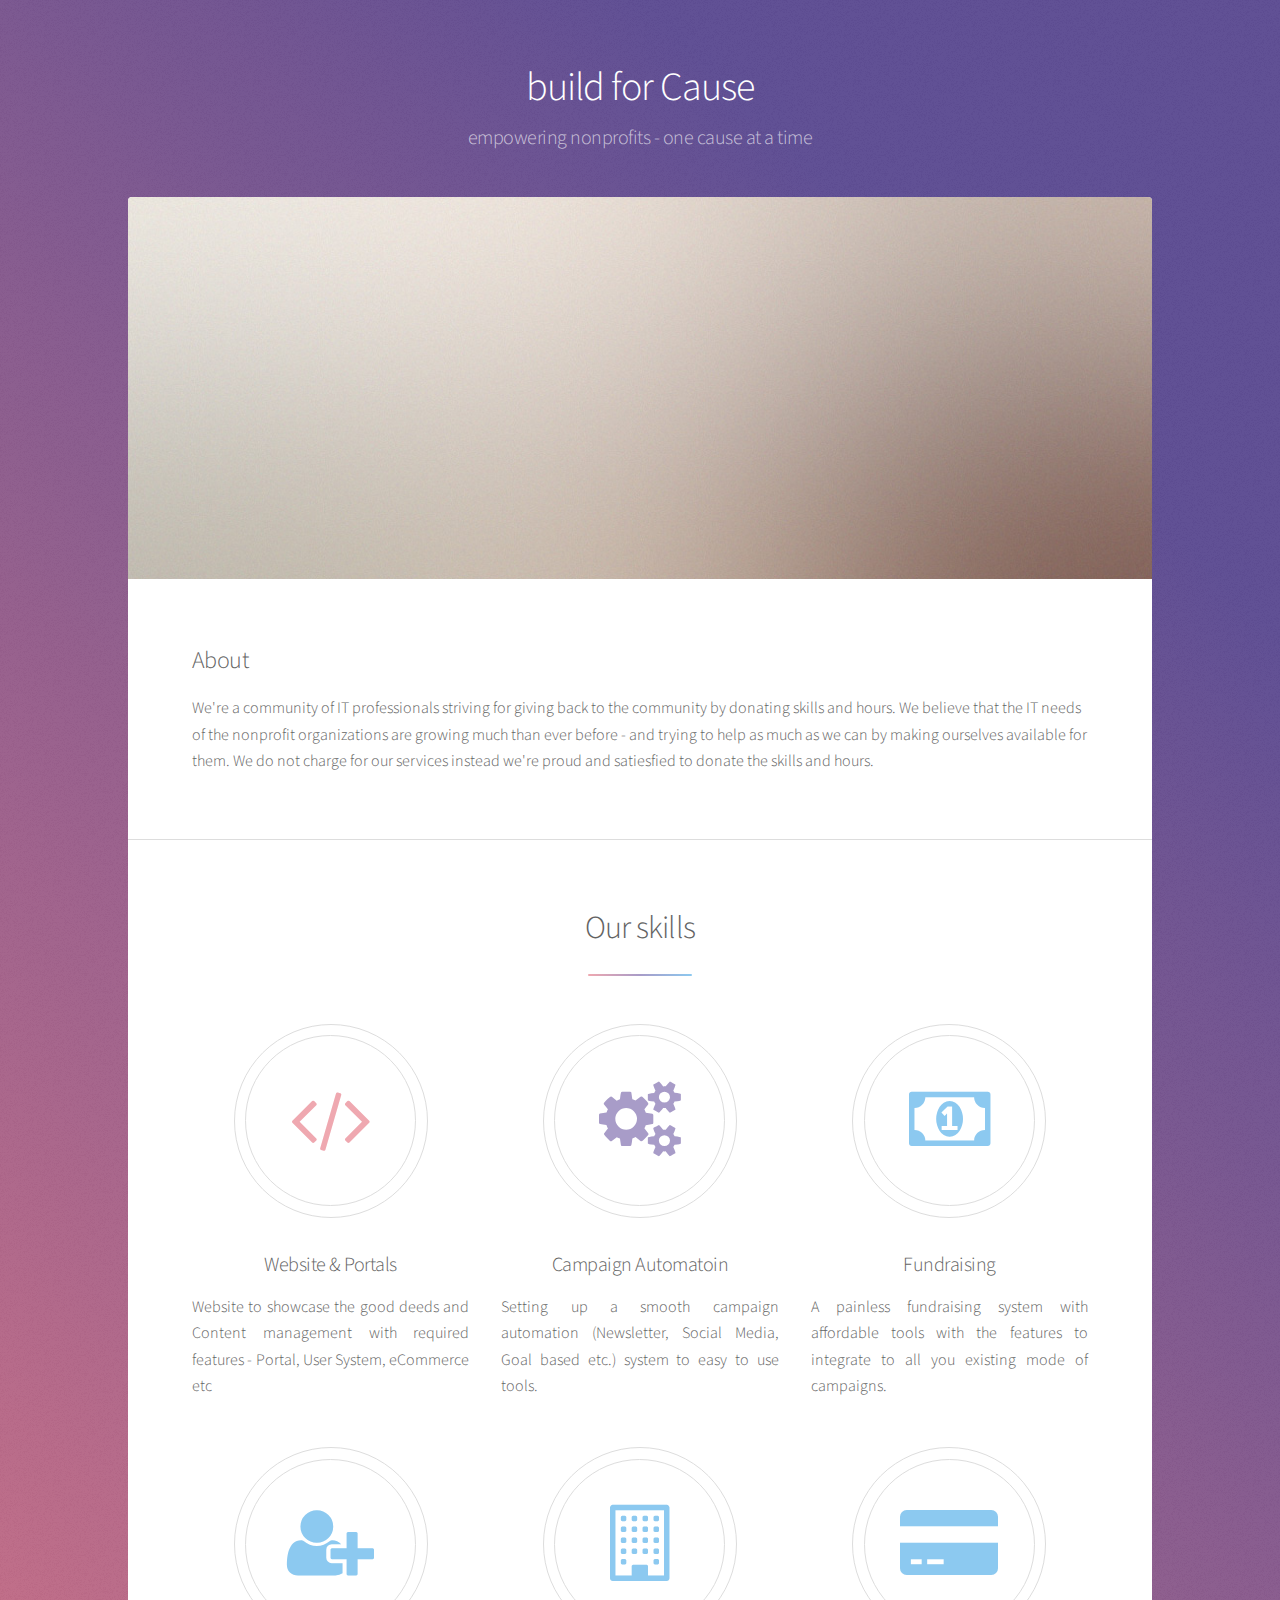
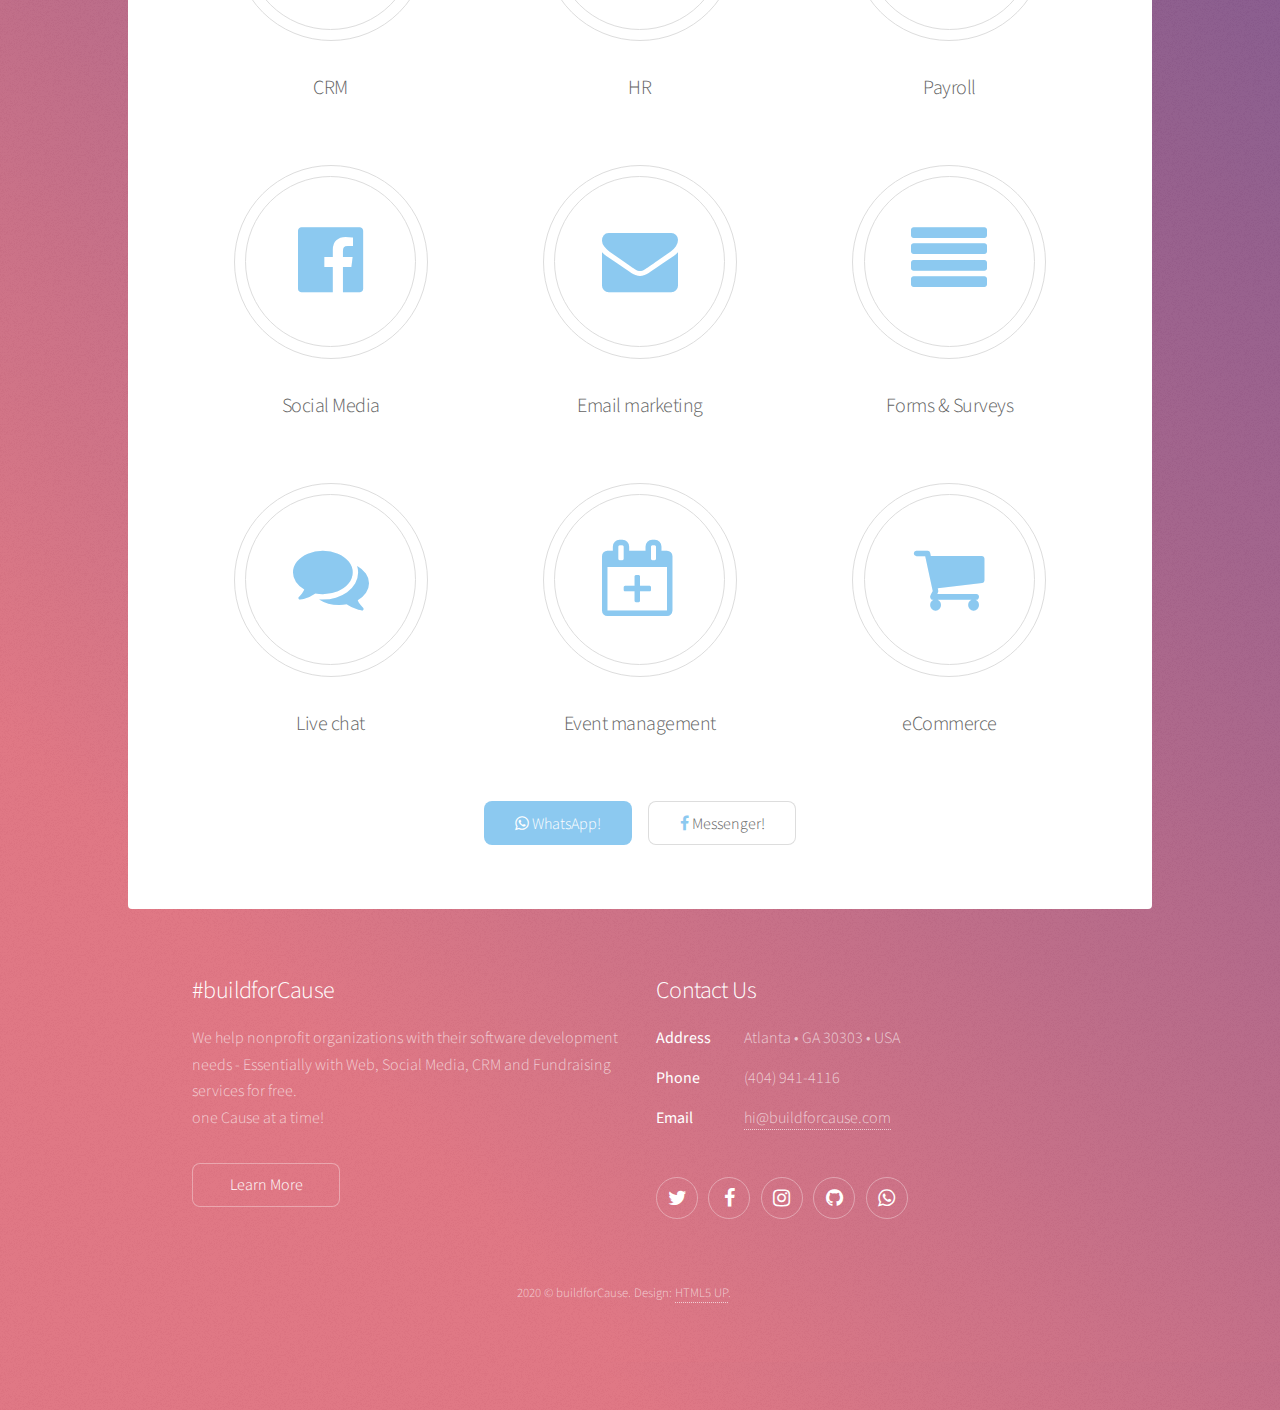
<file: generic/index.html>
<!DOCTYPE html><html><head><meta charSet="utf-8"/><meta http-equiv="x-ua-compatible" content="ie=edge"/><meta name="viewport" content="width=device-width, initial-scale=1, shrink-to-fit=no"/><style data-href="/styles.e496244b18f19a8eb649.css">@import url(https://fonts.googleapis.com/css?family=Source+Sans+Pro:300,400);
/*!
 *  Font Awesome 4.7.0 by @davegandy - http://fontawesome.io - @fontawesome
 *  License - http://fontawesome.io/license (Font: SIL OFL 1.1, CSS: MIT License)
 */@font-face{font-family:FontAwesome;src:url(/static/fontawesome-webfont-674f50d287a8c48dc19ba404d20fe713.eot);src:url(/static/fontawesome-webfont-674f50d287a8c48dc19ba404d20fe713.eot?#iefix&v=4.7.0) format("embedded-opentype"),url(/static/fontawesome-webfont-af7ae505a9eed503f8b8e6982036873e.woff2) format("woff2"),url(/static/fontawesome-webfont-fee66e712a8a08eef5805a46892932ad.woff) format("woff"),url(/static/fontawesome-webfont-b06871f281fee6b241d60582ae9369b9.ttf) format("truetype"),url(/static/fontawesome-webfont-acf3dcb7ff752b5296ca23ba2c7c2606.svg#fontawesomeregular) format("svg");font-weight:400;font-style:normal}.fa{display:inline-block;font:normal normal normal 14px/1 FontAwesome;font-size:inherit;text-rendering:auto;-webkit-font-smoothing:antialiased;-moz-osx-font-smoothing:grayscale}.fa-lg{font-size:1.33333333em;line-height:.75em;vertical-align:-15%}.fa-2x{font-size:2em}.fa-3x{font-size:3em}.fa-4x{font-size:4em}.fa-5x{font-size:5em}.fa-fw{width:1.28571429em;text-align:center}.fa-ul{padding-left:0;margin-left:2.14285714em;list-style-type:none}.fa-ul>li{position:relative}.fa-li{position:absolute;left:-2.14285714em;width:2.14285714em;top:.14285714em;text-align:center}.fa-li.fa-lg{left:-1.85714286em}.fa-border{padding:.2em .25em .15em;border:.08em solid #eee;border-radius:.1em}.fa-pull-left{float:left}.fa-pull-right{float:right}.fa.fa-pull-left{margin-right:.3em}.fa.fa-pull-right{margin-left:.3em}.pull-right{float:right}.pull-left{float:left}.fa.pull-left{margin-right:.3em}.fa.pull-right{margin-left:.3em}.fa-spin{-webkit-animation:fa-spin 2s linear infinite;animation:fa-spin 2s linear infinite}.fa-pulse{-webkit-animation:fa-spin 1s steps(8) infinite;animation:fa-spin 1s steps(8) infinite}@-webkit-keyframes fa-spin{0%{-webkit-transform:rotate(0deg);transform:rotate(0deg)}to{-webkit-transform:rotate(359deg);transform:rotate(359deg)}}@keyframes fa-spin{0%{-webkit-transform:rotate(0deg);transform:rotate(0deg)}to{-webkit-transform:rotate(359deg);transform:rotate(359deg)}}.fa-rotate-90{-ms-filter:"progid:DXImageTransform.Microsoft.BasicImage(rotation=1)";-webkit-transform:rotate(90deg);transform:rotate(90deg)}.fa-rotate-180{-ms-filter:"progid:DXImageTransform.Microsoft.BasicImage(rotation=2)";-webkit-transform:rotate(180deg);transform:rotate(180deg)}.fa-rotate-270{-ms-filter:"progid:DXImageTransform.Microsoft.BasicImage(rotation=3)";-webkit-transform:rotate(270deg);transform:rotate(270deg)}.fa-flip-horizontal{-ms-filter:"progid:DXImageTransform.Microsoft.BasicImage(rotation=0, mirror=1)";-webkit-transform:scaleX(-1);transform:scaleX(-1)}.fa-flip-vertical{-ms-filter:"progid:DXImageTransform.Microsoft.BasicImage(rotation=2, mirror=1)";-webkit-transform:scaleY(-1);transform:scaleY(-1)}:root .fa-flip-horizontal,:root .fa-flip-vertical,:root .fa-rotate-90,:root .fa-rotate-180,:root .fa-rotate-270{-webkit-filter:none;filter:none}.fa-stack{position:relative;display:inline-block;width:2em;height:2em;line-height:2em;vertical-align:middle}.fa-stack-1x,.fa-stack-2x{position:absolute;left:0;width:100%;text-align:center}.fa-stack-1x{line-height:inherit}.fa-stack-2x{font-size:2em}.fa-inverse{color:#fff}.fa-glass:before{content:"\F000"}.fa-music:before{content:"\F001"}.fa-search:before{content:"\F002"}.fa-envelope-o:before{content:"\F003"}.fa-heart:before{content:"\F004"}.fa-star:before{content:"\F005"}.fa-star-o:before{content:"\F006"}.fa-user:before{content:"\F007"}.fa-film:before{content:"\F008"}.fa-th-large:before{content:"\F009"}.fa-th:before{content:"\F00A"}.fa-th-list:before{content:"\F00B"}.fa-check:before{content:"\F00C"}.fa-close:before,.fa-remove:before,.fa-times:before{content:"\F00D"}.fa-search-plus:before{content:"\F00E"}.fa-search-minus:before{content:"\F010"}.fa-power-off:before{content:"\F011"}.fa-signal:before{content:"\F012"}.fa-cog:before,.fa-gear:before{content:"\F013"}.fa-trash-o:before{content:"\F014"}.fa-home:before{content:"\F015"}.fa-file-o:before{content:"\F016"}.fa-clock-o:before{content:"\F017"}.fa-road:before{content:"\F018"}.fa-download:before{content:"\F019"}.fa-arrow-circle-o-down:before{content:"\F01A"}.fa-arrow-circle-o-up:before{content:"\F01B"}.fa-inbox:before{content:"\F01C"}.fa-play-circle-o:before{content:"\F01D"}.fa-repeat:before,.fa-rotate-right:before{content:"\F01E"}.fa-refresh:before{content:"\F021"}.fa-list-alt:before{content:"\F022"}.fa-lock:before{content:"\F023"}.fa-flag:before{content:"\F024"}.fa-headphones:before{content:"\F025"}.fa-volume-off:before{content:"\F026"}.fa-volume-down:before{content:"\F027"}.fa-volume-up:before{content:"\F028"}.fa-qrcode:before{content:"\F029"}.fa-barcode:before{content:"\F02A"}.fa-tag:before{content:"\F02B"}.fa-tags:before{content:"\F02C"}.fa-book:before{content:"\F02D"}.fa-bookmark:before{content:"\F02E"}.fa-print:before{content:"\F02F"}.fa-camera:before{content:"\F030"}.fa-font:before{content:"\F031"}.fa-bold:before{content:"\F032"}.fa-italic:before{content:"\F033"}.fa-text-height:before{content:"\F034"}.fa-text-width:before{content:"\F035"}.fa-align-left:before{content:"\F036"}.fa-align-center:before{content:"\F037"}.fa-align-right:before{content:"\F038"}.fa-align-justify:before{content:"\F039"}.fa-list:before{content:"\F03A"}.fa-dedent:before,.fa-outdent:before{content:"\F03B"}.fa-indent:before{content:"\F03C"}.fa-video-camera:before{content:"\F03D"}.fa-image:before,.fa-photo:before,.fa-picture-o:before{content:"\F03E"}.fa-pencil:before{content:"\F040"}.fa-map-marker:before{content:"\F041"}.fa-adjust:before{content:"\F042"}.fa-tint:before{content:"\F043"}.fa-edit:before,.fa-pencil-square-o:before{content:"\F044"}.fa-share-square-o:before{content:"\F045"}.fa-check-square-o:before{content:"\F046"}.fa-arrows:before{content:"\F047"}.fa-step-backward:before{content:"\F048"}.fa-fast-backward:before{content:"\F049"}.fa-backward:before{content:"\F04A"}.fa-play:before{content:"\F04B"}.fa-pause:before{content:"\F04C"}.fa-stop:before{content:"\F04D"}.fa-forward:before{content:"\F04E"}.fa-fast-forward:before{content:"\F050"}.fa-step-forward:before{content:"\F051"}.fa-eject:before{content:"\F052"}.fa-chevron-left:before{content:"\F053"}.fa-chevron-right:before{content:"\F054"}.fa-plus-circle:before{content:"\F055"}.fa-minus-circle:before{content:"\F056"}.fa-times-circle:before{content:"\F057"}.fa-check-circle:before{content:"\F058"}.fa-question-circle:before{content:"\F059"}.fa-info-circle:before{content:"\F05A"}.fa-crosshairs:before{content:"\F05B"}.fa-times-circle-o:before{content:"\F05C"}.fa-check-circle-o:before{content:"\F05D"}.fa-ban:before{content:"\F05E"}.fa-arrow-left:before{content:"\F060"}.fa-arrow-right:before{content:"\F061"}.fa-arrow-up:before{content:"\F062"}.fa-arrow-down:before{content:"\F063"}.fa-mail-forward:before,.fa-share:before{content:"\F064"}.fa-expand:before{content:"\F065"}.fa-compress:before{content:"\F066"}.fa-plus:before{content:"\F067"}.fa-minus:before{content:"\F068"}.fa-asterisk:before{content:"\F069"}.fa-exclamation-circle:before{content:"\F06A"}.fa-gift:before{content:"\F06B"}.fa-leaf:before{content:"\F06C"}.fa-fire:before{content:"\F06D"}.fa-eye:before{content:"\F06E"}.fa-eye-slash:before{content:"\F070"}.fa-exclamation-triangle:before,.fa-warning:before{content:"\F071"}.fa-plane:before{content:"\F072"}.fa-calendar:before{content:"\F073"}.fa-random:before{content:"\F074"}.fa-comment:before{content:"\F075"}.fa-magnet:before{content:"\F076"}.fa-chevron-up:before{content:"\F077"}.fa-chevron-down:before{content:"\F078"}.fa-retweet:before{content:"\F079"}.fa-shopping-cart:before{content:"\F07A"}.fa-folder:before{content:"\F07B"}.fa-folder-open:before{content:"\F07C"}.fa-arrows-v:before{content:"\F07D"}.fa-arrows-h:before{content:"\F07E"}.fa-bar-chart-o:before,.fa-bar-chart:before{content:"\F080"}.fa-twitter-square:before{content:"\F081"}.fa-facebook-square:before{content:"\F082"}.fa-camera-retro:before{content:"\F083"}.fa-key:before{content:"\F084"}.fa-cogs:before,.fa-gears:before{content:"\F085"}.fa-comments:before{content:"\F086"}.fa-thumbs-o-up:before{content:"\F087"}.fa-thumbs-o-down:before{content:"\F088"}.fa-star-half:before{content:"\F089"}.fa-heart-o:before{content:"\F08A"}.fa-sign-out:before{content:"\F08B"}.fa-linkedin-square:before{content:"\F08C"}.fa-thumb-tack:before{content:"\F08D"}.fa-external-link:before{content:"\F08E"}.fa-sign-in:before{content:"\F090"}.fa-trophy:before{content:"\F091"}.fa-github-square:before{content:"\F092"}.fa-upload:before{content:"\F093"}.fa-lemon-o:before{content:"\F094"}.fa-phone:before{content:"\F095"}.fa-square-o:before{content:"\F096"}.fa-bookmark-o:before{content:"\F097"}.fa-phone-square:before{content:"\F098"}.fa-twitter:before{content:"\F099"}.fa-facebook-f:before,.fa-facebook:before{content:"\F09A"}.fa-github:before{content:"\F09B"}.fa-unlock:before{content:"\F09C"}.fa-credit-card:before{content:"\F09D"}.fa-feed:before,.fa-rss:before{content:"\F09E"}.fa-hdd-o:before{content:"\F0A0"}.fa-bullhorn:before{content:"\F0A1"}.fa-bell:before{content:"\F0F3"}.fa-certificate:before{content:"\F0A3"}.fa-hand-o-right:before{content:"\F0A4"}.fa-hand-o-left:before{content:"\F0A5"}.fa-hand-o-up:before{content:"\F0A6"}.fa-hand-o-down:before{content:"\F0A7"}.fa-arrow-circle-left:before{content:"\F0A8"}.fa-arrow-circle-right:before{content:"\F0A9"}.fa-arrow-circle-up:before{content:"\F0AA"}.fa-arrow-circle-down:before{content:"\F0AB"}.fa-globe:before{content:"\F0AC"}.fa-wrench:before{content:"\F0AD"}.fa-tasks:before{content:"\F0AE"}.fa-filter:before{content:"\F0B0"}.fa-briefcase:before{content:"\F0B1"}.fa-arrows-alt:before{content:"\F0B2"}.fa-group:before,.fa-users:before{content:"\F0C0"}.fa-chain:before,.fa-link:before{content:"\F0C1"}.fa-cloud:before{content:"\F0C2"}.fa-flask:before{content:"\F0C3"}.fa-cut:before,.fa-scissors:before{content:"\F0C4"}.fa-copy:before,.fa-files-o:before{content:"\F0C5"}.fa-paperclip:before{content:"\F0C6"}.fa-floppy-o:before,.fa-save:before{content:"\F0C7"}.fa-square:before{content:"\F0C8"}.fa-bars:before,.fa-navicon:before,.fa-reorder:before{content:"\F0C9"}.fa-list-ul:before{content:"\F0CA"}.fa-list-ol:before{content:"\F0CB"}.fa-strikethrough:before{content:"\F0CC"}.fa-underline:before{content:"\F0CD"}.fa-table:before{content:"\F0CE"}.fa-magic:before{content:"\F0D0"}.fa-truck:before{content:"\F0D1"}.fa-pinterest:before{content:"\F0D2"}.fa-pinterest-square:before{content:"\F0D3"}.fa-google-plus-square:before{content:"\F0D4"}.fa-google-plus:before{content:"\F0D5"}.fa-money:before{content:"\F0D6"}.fa-caret-down:before{content:"\F0D7"}.fa-caret-up:before{content:"\F0D8"}.fa-caret-left:before{content:"\F0D9"}.fa-caret-right:before{content:"\F0DA"}.fa-columns:before{content:"\F0DB"}.fa-sort:before,.fa-unsorted:before{content:"\F0DC"}.fa-sort-desc:before,.fa-sort-down:before{content:"\F0DD"}.fa-sort-asc:before,.fa-sort-up:before{content:"\F0DE"}.fa-envelope:before{content:"\F0E0"}.fa-linkedin:before{content:"\F0E1"}.fa-rotate-left:before,.fa-undo:before{content:"\F0E2"}.fa-gavel:before,.fa-legal:before{content:"\F0E3"}.fa-dashboard:before,.fa-tachometer:before{content:"\F0E4"}.fa-comment-o:before{content:"\F0E5"}.fa-comments-o:before{content:"\F0E6"}.fa-bolt:before,.fa-flash:before{content:"\F0E7"}.fa-sitemap:before{content:"\F0E8"}.fa-umbrella:before{content:"\F0E9"}.fa-clipboard:before,.fa-paste:before{content:"\F0EA"}.fa-lightbulb-o:before{content:"\F0EB"}.fa-exchange:before{content:"\F0EC"}.fa-cloud-download:before{content:"\F0ED"}.fa-cloud-upload:before{content:"\F0EE"}.fa-user-md:before{content:"\F0F0"}.fa-stethoscope:before{content:"\F0F1"}.fa-suitcase:before{content:"\F0F2"}.fa-bell-o:before{content:"\F0A2"}.fa-coffee:before{content:"\F0F4"}.fa-cutlery:before{content:"\F0F5"}.fa-file-text-o:before{content:"\F0F6"}.fa-building-o:before{content:"\F0F7"}.fa-hospital-o:before{content:"\F0F8"}.fa-ambulance:before{content:"\F0F9"}.fa-medkit:before{content:"\F0FA"}.fa-fighter-jet:before{content:"\F0FB"}.fa-beer:before{content:"\F0FC"}.fa-h-square:before{content:"\F0FD"}.fa-plus-square:before{content:"\F0FE"}.fa-angle-double-left:before{content:"\F100"}.fa-angle-double-right:before{content:"\F101"}.fa-angle-double-up:before{content:"\F102"}.fa-angle-double-down:before{content:"\F103"}.fa-angle-left:before{content:"\F104"}.fa-angle-right:before{content:"\F105"}.fa-angle-up:before{content:"\F106"}.fa-angle-down:before{content:"\F107"}.fa-desktop:before{content:"\F108"}.fa-laptop:before{content:"\F109"}.fa-tablet:before{content:"\F10A"}.fa-mobile-phone:before,.fa-mobile:before{content:"\F10B"}.fa-circle-o:before{content:"\F10C"}.fa-quote-left:before{content:"\F10D"}.fa-quote-right:before{content:"\F10E"}.fa-spinner:before{content:"\F110"}.fa-circle:before{content:"\F111"}.fa-mail-reply:before,.fa-reply:before{content:"\F112"}.fa-github-alt:before{content:"\F113"}.fa-folder-o:before{content:"\F114"}.fa-folder-open-o:before{content:"\F115"}.fa-smile-o:before{content:"\F118"}.fa-frown-o:before{content:"\F119"}.fa-meh-o:before{content:"\F11A"}.fa-gamepad:before{content:"\F11B"}.fa-keyboard-o:before{content:"\F11C"}.fa-flag-o:before{content:"\F11D"}.fa-flag-checkered:before{content:"\F11E"}.fa-terminal:before{content:"\F120"}.fa-code:before{content:"\F121"}.fa-mail-reply-all:before,.fa-reply-all:before{content:"\F122"}.fa-star-half-empty:before,.fa-star-half-full:before,.fa-star-half-o:before{content:"\F123"}.fa-location-arrow:before{content:"\F124"}.fa-crop:before{content:"\F125"}.fa-code-fork:before{content:"\F126"}.fa-chain-broken:before,.fa-unlink:before{content:"\F127"}.fa-question:before{content:"\F128"}.fa-info:before{content:"\F129"}.fa-exclamation:before{content:"\F12A"}.fa-superscript:before{content:"\F12B"}.fa-subscript:before{content:"\F12C"}.fa-eraser:before{content:"\F12D"}.fa-puzzle-piece:before{content:"\F12E"}.fa-microphone:before{content:"\F130"}.fa-microphone-slash:before{content:"\F131"}.fa-shield:before{content:"\F132"}.fa-calendar-o:before{content:"\F133"}.fa-fire-extinguisher:before{content:"\F134"}.fa-rocket:before{content:"\F135"}.fa-maxcdn:before{content:"\F136"}.fa-chevron-circle-left:before{content:"\F137"}.fa-chevron-circle-right:before{content:"\F138"}.fa-chevron-circle-up:before{content:"\F139"}.fa-chevron-circle-down:before{content:"\F13A"}.fa-html5:before{content:"\F13B"}.fa-css3:before{content:"\F13C"}.fa-anchor:before{content:"\F13D"}.fa-unlock-alt:before{content:"\F13E"}.fa-bullseye:before{content:"\F140"}.fa-ellipsis-h:before{content:"\F141"}.fa-ellipsis-v:before{content:"\F142"}.fa-rss-square:before{content:"\F143"}.fa-play-circle:before{content:"\F144"}.fa-ticket:before{content:"\F145"}.fa-minus-square:before{content:"\F146"}.fa-minus-square-o:before{content:"\F147"}.fa-level-up:before{content:"\F148"}.fa-level-down:before{content:"\F149"}.fa-check-square:before{content:"\F14A"}.fa-pencil-square:before{content:"\F14B"}.fa-external-link-square:before{content:"\F14C"}.fa-share-square:before{content:"\F14D"}.fa-compass:before{content:"\F14E"}.fa-caret-square-o-down:before,.fa-toggle-down:before{content:"\F150"}.fa-caret-square-o-up:before,.fa-toggle-up:before{content:"\F151"}.fa-caret-square-o-right:before,.fa-toggle-right:before{content:"\F152"}.fa-eur:before,.fa-euro:before{content:"\F153"}.fa-gbp:before{content:"\F154"}.fa-dollar:before,.fa-usd:before{content:"\F155"}.fa-inr:before,.fa-rupee:before{content:"\F156"}.fa-cny:before,.fa-jpy:before,.fa-rmb:before,.fa-yen:before{content:"\F157"}.fa-rouble:before,.fa-rub:before,.fa-ruble:before{content:"\F158"}.fa-krw:before,.fa-won:before{content:"\F159"}.fa-bitcoin:before,.fa-btc:before{content:"\F15A"}.fa-file:before{content:"\F15B"}.fa-file-text:before{content:"\F15C"}.fa-sort-alpha-asc:before{content:"\F15D"}.fa-sort-alpha-desc:before{content:"\F15E"}.fa-sort-amount-asc:before{content:"\F160"}.fa-sort-amount-desc:before{content:"\F161"}.fa-sort-numeric-asc:before{content:"\F162"}.fa-sort-numeric-desc:before{content:"\F163"}.fa-thumbs-up:before{content:"\F164"}.fa-thumbs-down:before{content:"\F165"}.fa-youtube-square:before{content:"\F166"}.fa-youtube:before{content:"\F167"}.fa-xing:before{content:"\F168"}.fa-xing-square:before{content:"\F169"}.fa-youtube-play:before{content:"\F16A"}.fa-dropbox:before{content:"\F16B"}.fa-stack-overflow:before{content:"\F16C"}.fa-instagram:before{content:"\F16D"}.fa-flickr:before{content:"\F16E"}.fa-adn:before{content:"\F170"}.fa-bitbucket:before{content:"\F171"}.fa-bitbucket-square:before{content:"\F172"}.fa-tumblr:before{content:"\F173"}.fa-tumblr-square:before{content:"\F174"}.fa-long-arrow-down:before{content:"\F175"}.fa-long-arrow-up:before{content:"\F176"}.fa-long-arrow-left:before{content:"\F177"}.fa-long-arrow-right:before{content:"\F178"}.fa-apple:before{content:"\F179"}.fa-windows:before{content:"\F17A"}.fa-android:before{content:"\F17B"}.fa-linux:before{content:"\F17C"}.fa-dribbble:before{content:"\F17D"}.fa-skype:before{content:"\F17E"}.fa-foursquare:before{content:"\F180"}.fa-trello:before{content:"\F181"}.fa-female:before{content:"\F182"}.fa-male:before{content:"\F183"}.fa-gittip:before,.fa-gratipay:before{content:"\F184"}.fa-sun-o:before{content:"\F185"}.fa-moon-o:before{content:"\F186"}.fa-archive:before{content:"\F187"}.fa-bug:before{content:"\F188"}.fa-vk:before{content:"\F189"}.fa-weibo:before{content:"\F18A"}.fa-renren:before{content:"\F18B"}.fa-pagelines:before{content:"\F18C"}.fa-stack-exchange:before{content:"\F18D"}.fa-arrow-circle-o-right:before{content:"\F18E"}.fa-arrow-circle-o-left:before{content:"\F190"}.fa-caret-square-o-left:before,.fa-toggle-left:before{content:"\F191"}.fa-dot-circle-o:before{content:"\F192"}.fa-wheelchair:before{content:"\F193"}.fa-vimeo-square:before{content:"\F194"}.fa-try:before,.fa-turkish-lira:before{content:"\F195"}.fa-plus-square-o:before{content:"\F196"}.fa-space-shuttle:before{content:"\F197"}.fa-slack:before{content:"\F198"}.fa-envelope-square:before{content:"\F199"}.fa-wordpress:before{content:"\F19A"}.fa-openid:before{content:"\F19B"}.fa-bank:before,.fa-institution:before,.fa-university:before{content:"\F19C"}.fa-graduation-cap:before,.fa-mortar-board:before{content:"\F19D"}.fa-yahoo:before{content:"\F19E"}.fa-google:before{content:"\F1A0"}.fa-reddit:before{content:"\F1A1"}.fa-reddit-square:before{content:"\F1A2"}.fa-stumbleupon-circle:before{content:"\F1A3"}.fa-stumbleupon:before{content:"\F1A4"}.fa-delicious:before{content:"\F1A5"}.fa-digg:before{content:"\F1A6"}.fa-pied-piper-pp:before{content:"\F1A7"}.fa-pied-piper-alt:before{content:"\F1A8"}.fa-drupal:before{content:"\F1A9"}.fa-joomla:before{content:"\F1AA"}.fa-language:before{content:"\F1AB"}.fa-fax:before{content:"\F1AC"}.fa-building:before{content:"\F1AD"}.fa-child:before{content:"\F1AE"}.fa-paw:before{content:"\F1B0"}.fa-spoon:before{content:"\F1B1"}.fa-cube:before{content:"\F1B2"}.fa-cubes:before{content:"\F1B3"}.fa-behance:before{content:"\F1B4"}.fa-behance-square:before{content:"\F1B5"}.fa-steam:before{content:"\F1B6"}.fa-steam-square:before{content:"\F1B7"}.fa-recycle:before{content:"\F1B8"}.fa-automobile:before,.fa-car:before{content:"\F1B9"}.fa-cab:before,.fa-taxi:before{content:"\F1BA"}.fa-tree:before{content:"\F1BB"}.fa-spotify:before{content:"\F1BC"}.fa-deviantart:before{content:"\F1BD"}.fa-soundcloud:before{content:"\F1BE"}.fa-database:before{content:"\F1C0"}.fa-file-pdf-o:before{content:"\F1C1"}.fa-file-word-o:before{content:"\F1C2"}.fa-file-excel-o:before{content:"\F1C3"}.fa-file-powerpoint-o:before{content:"\F1C4"}.fa-file-image-o:before,.fa-file-photo-o:before,.fa-file-picture-o:before{content:"\F1C5"}.fa-file-archive-o:before,.fa-file-zip-o:before{content:"\F1C6"}.fa-file-audio-o:before,.fa-file-sound-o:before{content:"\F1C7"}.fa-file-movie-o:before,.fa-file-video-o:before{content:"\F1C8"}.fa-file-code-o:before{content:"\F1C9"}.fa-vine:before{content:"\F1CA"}.fa-codepen:before{content:"\F1CB"}.fa-jsfiddle:before{content:"\F1CC"}.fa-life-bouy:before,.fa-life-buoy:before,.fa-life-ring:before,.fa-life-saver:before,.fa-support:before{content:"\F1CD"}.fa-circle-o-notch:before{content:"\F1CE"}.fa-ra:before,.fa-rebel:before,.fa-resistance:before{content:"\F1D0"}.fa-empire:before,.fa-ge:before{content:"\F1D1"}.fa-git-square:before{content:"\F1D2"}.fa-git:before{content:"\F1D3"}.fa-hacker-news:before,.fa-y-combinator-square:before,.fa-yc-square:before{content:"\F1D4"}.fa-tencent-weibo:before{content:"\F1D5"}.fa-qq:before{content:"\F1D6"}.fa-wechat:before,.fa-weixin:before{content:"\F1D7"}.fa-paper-plane:before,.fa-send:before{content:"\F1D8"}.fa-paper-plane-o:before,.fa-send-o:before{content:"\F1D9"}.fa-history:before{content:"\F1DA"}.fa-circle-thin:before{content:"\F1DB"}.fa-header:before{content:"\F1DC"}.fa-paragraph:before{content:"\F1DD"}.fa-sliders:before{content:"\F1DE"}.fa-share-alt:before{content:"\F1E0"}.fa-share-alt-square:before{content:"\F1E1"}.fa-bomb:before{content:"\F1E2"}.fa-futbol-o:before,.fa-soccer-ball-o:before{content:"\F1E3"}.fa-tty:before{content:"\F1E4"}.fa-binoculars:before{content:"\F1E5"}.fa-plug:before{content:"\F1E6"}.fa-slideshare:before{content:"\F1E7"}.fa-twitch:before{content:"\F1E8"}.fa-yelp:before{content:"\F1E9"}.fa-newspaper-o:before{content:"\F1EA"}.fa-wifi:before{content:"\F1EB"}.fa-calculator:before{content:"\F1EC"}.fa-paypal:before{content:"\F1ED"}.fa-google-wallet:before{content:"\F1EE"}.fa-cc-visa:before{content:"\F1F0"}.fa-cc-mastercard:before{content:"\F1F1"}.fa-cc-discover:before{content:"\F1F2"}.fa-cc-amex:before{content:"\F1F3"}.fa-cc-paypal:before{content:"\F1F4"}.fa-cc-stripe:before{content:"\F1F5"}.fa-bell-slash:before{content:"\F1F6"}.fa-bell-slash-o:before{content:"\F1F7"}.fa-trash:before{content:"\F1F8"}.fa-copyright:before{content:"\F1F9"}.fa-at:before{content:"\F1FA"}.fa-eyedropper:before{content:"\F1FB"}.fa-paint-brush:before{content:"\F1FC"}.fa-birthday-cake:before{content:"\F1FD"}.fa-area-chart:before{content:"\F1FE"}.fa-pie-chart:before{content:"\F200"}.fa-line-chart:before{content:"\F201"}.fa-lastfm:before{content:"\F202"}.fa-lastfm-square:before{content:"\F203"}.fa-toggle-off:before{content:"\F204"}.fa-toggle-on:before{content:"\F205"}.fa-bicycle:before{content:"\F206"}.fa-bus:before{content:"\F207"}.fa-ioxhost:before{content:"\F208"}.fa-angellist:before{content:"\F209"}.fa-cc:before{content:"\F20A"}.fa-ils:before,.fa-shekel:before,.fa-sheqel:before{content:"\F20B"}.fa-meanpath:before{content:"\F20C"}.fa-buysellads:before{content:"\F20D"}.fa-connectdevelop:before{content:"\F20E"}.fa-dashcube:before{content:"\F210"}.fa-forumbee:before{content:"\F211"}.fa-leanpub:before{content:"\F212"}.fa-sellsy:before{content:"\F213"}.fa-shirtsinbulk:before{content:"\F214"}.fa-simplybuilt:before{content:"\F215"}.fa-skyatlas:before{content:"\F216"}.fa-cart-plus:before{content:"\F217"}.fa-cart-arrow-down:before{content:"\F218"}.fa-diamond:before{content:"\F219"}.fa-ship:before{content:"\F21A"}.fa-user-secret:before{content:"\F21B"}.fa-motorcycle:before{content:"\F21C"}.fa-street-view:before{content:"\F21D"}.fa-heartbeat:before{content:"\F21E"}.fa-venus:before{content:"\F221"}.fa-mars:before{content:"\F222"}.fa-mercury:before{content:"\F223"}.fa-intersex:before,.fa-transgender:before{content:"\F224"}.fa-transgender-alt:before{content:"\F225"}.fa-venus-double:before{content:"\F226"}.fa-mars-double:before{content:"\F227"}.fa-venus-mars:before{content:"\F228"}.fa-mars-stroke:before{content:"\F229"}.fa-mars-stroke-v:before{content:"\F22A"}.fa-mars-stroke-h:before{content:"\F22B"}.fa-neuter:before{content:"\F22C"}.fa-genderless:before{content:"\F22D"}.fa-facebook-official:before{content:"\F230"}.fa-pinterest-p:before{content:"\F231"}.fa-whatsapp:before{content:"\F232"}.fa-server:before{content:"\F233"}.fa-user-plus:before{content:"\F234"}.fa-user-times:before{content:"\F235"}.fa-bed:before,.fa-hotel:before{content:"\F236"}.fa-viacoin:before{content:"\F237"}.fa-train:before{content:"\F238"}.fa-subway:before{content:"\F239"}.fa-medium:before{content:"\F23A"}.fa-y-combinator:before,.fa-yc:before{content:"\F23B"}.fa-optin-monster:before{content:"\F23C"}.fa-opencart:before{content:"\F23D"}.fa-expeditedssl:before{content:"\F23E"}.fa-battery-4:before,.fa-battery-full:before,.fa-battery:before{content:"\F240"}.fa-battery-3:before,.fa-battery-three-quarters:before{content:"\F241"}.fa-battery-2:before,.fa-battery-half:before{content:"\F242"}.fa-battery-1:before,.fa-battery-quarter:before{content:"\F243"}.fa-battery-0:before,.fa-battery-empty:before{content:"\F244"}.fa-mouse-pointer:before{content:"\F245"}.fa-i-cursor:before{content:"\F246"}.fa-object-group:before{content:"\F247"}.fa-object-ungroup:before{content:"\F248"}.fa-sticky-note:before{content:"\F249"}.fa-sticky-note-o:before{content:"\F24A"}.fa-cc-jcb:before{content:"\F24B"}.fa-cc-diners-club:before{content:"\F24C"}.fa-clone:before{content:"\F24D"}.fa-balance-scale:before{content:"\F24E"}.fa-hourglass-o:before{content:"\F250"}.fa-hourglass-1:before,.fa-hourglass-start:before{content:"\F251"}.fa-hourglass-2:before,.fa-hourglass-half:before{content:"\F252"}.fa-hourglass-3:before,.fa-hourglass-end:before{content:"\F253"}.fa-hourglass:before{content:"\F254"}.fa-hand-grab-o:before,.fa-hand-rock-o:before{content:"\F255"}.fa-hand-paper-o:before,.fa-hand-stop-o:before{content:"\F256"}.fa-hand-scissors-o:before{content:"\F257"}.fa-hand-lizard-o:before{content:"\F258"}.fa-hand-spock-o:before{content:"\F259"}.fa-hand-pointer-o:before{content:"\F25A"}.fa-hand-peace-o:before{content:"\F25B"}.fa-trademark:before{content:"\F25C"}.fa-registered:before{content:"\F25D"}.fa-creative-commons:before{content:"\F25E"}.fa-gg:before{content:"\F260"}.fa-gg-circle:before{content:"\F261"}.fa-tripadvisor:before{content:"\F262"}.fa-odnoklassniki:before{content:"\F263"}.fa-odnoklassniki-square:before{content:"\F264"}.fa-get-pocket:before{content:"\F265"}.fa-wikipedia-w:before{content:"\F266"}.fa-safari:before{content:"\F267"}.fa-chrome:before{content:"\F268"}.fa-firefox:before{content:"\F269"}.fa-opera:before{content:"\F26A"}.fa-internet-explorer:before{content:"\F26B"}.fa-television:before,.fa-tv:before{content:"\F26C"}.fa-contao:before{content:"\F26D"}.fa-500px:before{content:"\F26E"}.fa-amazon:before{content:"\F270"}.fa-calendar-plus-o:before{content:"\F271"}.fa-calendar-minus-o:before{content:"\F272"}.fa-calendar-times-o:before{content:"\F273"}.fa-calendar-check-o:before{content:"\F274"}.fa-industry:before{content:"\F275"}.fa-map-pin:before{content:"\F276"}.fa-map-signs:before{content:"\F277"}.fa-map-o:before{content:"\F278"}.fa-map:before{content:"\F279"}.fa-commenting:before{content:"\F27A"}.fa-commenting-o:before{content:"\F27B"}.fa-houzz:before{content:"\F27C"}.fa-vimeo:before{content:"\F27D"}.fa-black-tie:before{content:"\F27E"}.fa-fonticons:before{content:"\F280"}.fa-reddit-alien:before{content:"\F281"}.fa-edge:before{content:"\F282"}.fa-credit-card-alt:before{content:"\F283"}.fa-codiepie:before{content:"\F284"}.fa-modx:before{content:"\F285"}.fa-fort-awesome:before{content:"\F286"}.fa-usb:before{content:"\F287"}.fa-product-hunt:before{content:"\F288"}.fa-mixcloud:before{content:"\F289"}.fa-scribd:before{content:"\F28A"}.fa-pause-circle:before{content:"\F28B"}.fa-pause-circle-o:before{content:"\F28C"}.fa-stop-circle:before{content:"\F28D"}.fa-stop-circle-o:before{content:"\F28E"}.fa-shopping-bag:before{content:"\F290"}.fa-shopping-basket:before{content:"\F291"}.fa-hashtag:before{content:"\F292"}.fa-bluetooth:before{content:"\F293"}.fa-bluetooth-b:before{content:"\F294"}.fa-percent:before{content:"\F295"}.fa-gitlab:before{content:"\F296"}.fa-wpbeginner:before{content:"\F297"}.fa-wpforms:before{content:"\F298"}.fa-envira:before{content:"\F299"}.fa-universal-access:before{content:"\F29A"}.fa-wheelchair-alt:before{content:"\F29B"}.fa-question-circle-o:before{content:"\F29C"}.fa-blind:before{content:"\F29D"}.fa-audio-description:before{content:"\F29E"}.fa-volume-control-phone:before{content:"\F2A0"}.fa-braille:before{content:"\F2A1"}.fa-assistive-listening-systems:before{content:"\F2A2"}.fa-american-sign-language-interpreting:before,.fa-asl-interpreting:before{content:"\F2A3"}.fa-deaf:before,.fa-deafness:before,.fa-hard-of-hearing:before{content:"\F2A4"}.fa-glide:before{content:"\F2A5"}.fa-glide-g:before{content:"\F2A6"}.fa-sign-language:before,.fa-signing:before{content:"\F2A7"}.fa-low-vision:before{content:"\F2A8"}.fa-viadeo:before{content:"\F2A9"}.fa-viadeo-square:before{content:"\F2AA"}.fa-snapchat:before{content:"\F2AB"}.fa-snapchat-ghost:before{content:"\F2AC"}.fa-snapchat-square:before{content:"\F2AD"}.fa-pied-piper:before{content:"\F2AE"}.fa-first-order:before{content:"\F2B0"}.fa-yoast:before{content:"\F2B1"}.fa-themeisle:before{content:"\F2B2"}.fa-google-plus-circle:before,.fa-google-plus-official:before{content:"\F2B3"}.fa-fa:before,.fa-font-awesome:before{content:"\F2B4"}.fa-handshake-o:before{content:"\F2B5"}.fa-envelope-open:before{content:"\F2B6"}.fa-envelope-open-o:before{content:"\F2B7"}.fa-linode:before{content:"\F2B8"}.fa-address-book:before{content:"\F2B9"}.fa-address-book-o:before{content:"\F2BA"}.fa-address-card:before,.fa-vcard:before{content:"\F2BB"}.fa-address-card-o:before,.fa-vcard-o:before{content:"\F2BC"}.fa-user-circle:before{content:"\F2BD"}.fa-user-circle-o:before{content:"\F2BE"}.fa-user-o:before{content:"\F2C0"}.fa-id-badge:before{content:"\F2C1"}.fa-drivers-license:before,.fa-id-card:before{content:"\F2C2"}.fa-drivers-license-o:before,.fa-id-card-o:before{content:"\F2C3"}.fa-quora:before{content:"\F2C4"}.fa-free-code-camp:before{content:"\F2C5"}.fa-telegram:before{content:"\F2C6"}.fa-thermometer-4:before,.fa-thermometer-full:before,.fa-thermometer:before{content:"\F2C7"}.fa-thermometer-3:before,.fa-thermometer-three-quarters:before{content:"\F2C8"}.fa-thermometer-2:before,.fa-thermometer-half:before{content:"\F2C9"}.fa-thermometer-1:before,.fa-thermometer-quarter:before{content:"\F2CA"}.fa-thermometer-0:before,.fa-thermometer-empty:before{content:"\F2CB"}.fa-shower:before{content:"\F2CC"}.fa-bath:before,.fa-bathtub:before,.fa-s15:before{content:"\F2CD"}.fa-podcast:before{content:"\F2CE"}.fa-window-maximize:before{content:"\F2D0"}.fa-window-minimize:before{content:"\F2D1"}.fa-window-restore:before{content:"\F2D2"}.fa-times-rectangle:before,.fa-window-close:before{content:"\F2D3"}.fa-times-rectangle-o:before,.fa-window-close-o:before{content:"\F2D4"}.fa-bandcamp:before{content:"\F2D5"}.fa-grav:before{content:"\F2D6"}.fa-etsy:before{content:"\F2D7"}.fa-imdb:before{content:"\F2D8"}.fa-ravelry:before{content:"\F2D9"}.fa-eercast:before{content:"\F2DA"}.fa-microchip:before{content:"\F2DB"}.fa-snowflake-o:before{content:"\F2DC"}.fa-superpowers:before{content:"\F2DD"}.fa-wpexplorer:before{content:"\F2DE"}.fa-meetup:before{content:"\F2E0"}.sr-only{position:absolute;width:1px;height:1px;padding:0;margin:-1px;overflow:hidden;clip:rect(0,0,0,0);border:0}.sr-only-focusable:active,.sr-only-focusable:focus{position:static;width:auto;height:auto;margin:0;overflow:visible;clip:auto}a,abbr,acronym,address,applet,article,aside,audio,b,big,blockquote,body,canvas,caption,center,cite,code,dd,del,details,dfn,div,dl,dt,em,embed,fieldset,figcaption,figure,footer,form,h1,h2,h3,h4,h5,h6,header,hgroup,html,i,iframe,img,ins,kbd,label,legend,li,mark,menu,nav,object,ol,output,p,pre,q,ruby,s,samp,section,small,span,strike,strong,sub,summary,sup,table,tbody,td,tfoot,th,thead,time,tr,tt,u,ul,var,video{margin:0;padding:0;border:0;font-size:100%;font:inherit;vertical-align:baseline}article,aside,details,figcaption,figure,footer,header,hgroup,menu,nav,section{display:block}body{line-height:1}ol,ul{list-style:none}blockquote,q{quotes:none}blockquote:after,blockquote:before,q:after,q:before{content:"";content:none}table{border-collapse:collapse;border-spacing:0}body{-webkit-text-size-adjust:none}*,.row,:after,:before{box-sizing:border-box}.row{border-bottom:1px solid transparent}.row>*{float:left;box-sizing:border-box}.row:after,.row:before{content:"";display:block;clear:both;height:0}.row.uniform>*>:first-child{margin-top:0}.row.uniform>*>:last-child{margin-bottom:0}.row.\30 \25>*{padding:0}.row.\30 \25{margin:0 0 -1px}.row.uniform.\30 \25>*{padding:0}.row.uniform.\30 \25{margin:0 0 -1px}.row>*{padding:0 0 0 1.5em}.row{margin:0 0 -1px -1.5em}.row.uniform>*{padding:1.5em 0 0 1.5em}.row.uniform{margin:-1.5em 0 -1px -1.5em}.row.\32 00\25>*{padding:0 0 0 3em}.row.\32 00\25{margin:0 0 -1px -3em}.row.uniform.\32 00\25>*{padding:3em 0 0 3em}.row.uniform.\32 00\25{margin:-3em 0 -1px -3em}.row.\31 50\25>*{padding:0 0 0 2.25em}.row.\31 50\25{margin:0 0 -1px -2.25em}.row.uniform.\31 50\25>*{padding:2.25em 0 0 2.25em}.row.uniform.\31 50\25{margin:-2.25em 0 -1px -2.25em}.row.\35 0\25>*{padding:0 0 0 .75em}.row.\35 0\25{margin:0 0 -1px -.75em}.row.uniform.\35 0\25>*{padding:.75em 0 0 .75em}.row.uniform.\35 0\25{margin:-.75em 0 -1px -.75em}.row.\32 5\25>*{padding:0 0 0 .375em}.row.\32 5\25{margin:0 0 -1px -.375em}.row.uniform.\32 5\25>*{padding:.375em 0 0 .375em}.row.uniform.\32 5\25{margin:-.375em 0 -1px -.375em}.\31 2u,.\31 2u24{width:100%;clear:none;margin-left:0}.\31 1u,.\31 1u24{width:91.6666666667%;clear:none;margin-left:0}.\31 0u,.\31 0u24{width:83.3333333333%;clear:none;margin-left:0}.\39 u,.\39 u24{width:75%;clear:none;margin-left:0}.\38 u,.\38 u24{width:66.6666666667%;clear:none;margin-left:0}.\37 u,.\37 u24{width:58.3333333333%;clear:none;margin-left:0}.\36 u,.\36 u24{width:50%;clear:none;margin-left:0}.\35 u,.\35 u24{width:41.6666666667%;clear:none;margin-left:0}.\34 u,.\34 u24{width:33.3333333333%;clear:none;margin-left:0}.\33 u,.\33 u24{width:25%;clear:none;margin-left:0}.\32 u,.\32 u24{width:16.6666666667%;clear:none;margin-left:0}.\31 u,.\31 u24{width:8.3333333333%;clear:none;margin-left:0}.\31 0u24+*,.\31 1u24+*,.\31 2u24+*,.\31 u24+*,.\32 u24+*,.\33 u24+*,.\34 u24+*,.\35 u24+*,.\36 u24+*,.\37 u24+*,.\38 u24+*,.\39 u24+*{clear:left}.-11u{margin-left:91.6666666667%}.-10u{margin-left:83.3333333333%}.-9u{margin-left:75%}.-8u{margin-left:66.6666666667%}.-7u{margin-left:58.3333333333%}.-6u{margin-left:50%}.-5u{margin-left:41.6666666667%}.-4u{margin-left:33.3333333333%}.-3u{margin-left:25%}.-2u{margin-left:16.6666666667%}.-1u{margin-left:8.3333333333%}@media screen and (max-width:1680px){.row>*{padding:0 0 0 1.5em}.row{margin:0 0 -1px -1.5em}.row.uniform>*{padding:1.5em 0 0 1.5em}.row.uniform{margin:-1.5em 0 -1px -1.5em}.row.\32 00\25>*{padding:0 0 0 3em}.row.\32 00\25{margin:0 0 -1px -3em}.row.uniform.\32 00\25>*{padding:3em 0 0 3em}.row.uniform.\32 00\25{margin:-3em 0 -1px -3em}.row.\31 50\25>*{padding:0 0 0 2.25em}.row.\31 50\25{margin:0 0 -1px -2.25em}.row.uniform.\31 50\25>*{padding:2.25em 0 0 2.25em}.row.uniform.\31 50\25{margin:-2.25em 0 -1px -2.25em}.row.\35 0\25>*{padding:0 0 0 .75em}.row.\35 0\25{margin:0 0 -1px -.75em}.row.uniform.\35 0\25>*{padding:.75em 0 0 .75em}.row.uniform.\35 0\25{margin:-.75em 0 -1px -.75em}.row.\32 5\25>*{padding:0 0 0 .375em}.row.\32 5\25{margin:0 0 -1px -.375em}.row.uniform.\32 5\25>*{padding:.375em 0 0 .375em}.row.uniform.\32 5\25{margin:-.375em 0 -1px -.375em}.\31 2u28xlarge29,.\31 2u2428xlarge29{width:100%;clear:none;margin-left:0}.\31 1u28xlarge29,.\31 1u2428xlarge29{width:91.6666666667%;clear:none;margin-left:0}.\31 0u28xlarge29,.\31 0u2428xlarge29{width:83.3333333333%;clear:none;margin-left:0}.\39 u28xlarge29,.\39 u2428xlarge29{width:75%;clear:none;margin-left:0}.\38 u28xlarge29,.\38 u2428xlarge29{width:66.6666666667%;clear:none;margin-left:0}.\37 u28xlarge29,.\37 u2428xlarge29{width:58.3333333333%;clear:none;margin-left:0}.\36 u28xlarge29,.\36 u2428xlarge29{width:50%;clear:none;margin-left:0}.\35 u28xlarge29,.\35 u2428xlarge29{width:41.6666666667%;clear:none;margin-left:0}.\34 u28xlarge29,.\34 u2428xlarge29{width:33.3333333333%;clear:none;margin-left:0}.\33 u28xlarge29,.\33 u2428xlarge29{width:25%;clear:none;margin-left:0}.\32 u28xlarge29,.\32 u2428xlarge29{width:16.6666666667%;clear:none;margin-left:0}.\31 u28xlarge29,.\31 u2428xlarge29{width:8.3333333333%;clear:none;margin-left:0}.\31 0u2428xlarge29+*,.\31 1u2428xlarge29+*,.\31 2u2428xlarge29+*,.\31 u2428xlarge29+*,.\32 u2428xlarge29+*,.\33 u2428xlarge29+*,.\34 u2428xlarge29+*,.\35 u2428xlarge29+*,.\36 u2428xlarge29+*,.\37 u2428xlarge29+*,.\38 u2428xlarge29+*,.\39 u2428xlarge29+*{clear:left}.-11u28xlarge29{margin-left:91.6666666667%}.-10u28xlarge29{margin-left:83.3333333333%}.-9u28xlarge29{margin-left:75%}.-8u28xlarge29{margin-left:66.6666666667%}.-7u28xlarge29{margin-left:58.3333333333%}.-6u28xlarge29{margin-left:50%}.-5u28xlarge29{margin-left:41.6666666667%}.-4u28xlarge29{margin-left:33.3333333333%}.-3u28xlarge29{margin-left:25%}.-2u28xlarge29{margin-left:16.6666666667%}.-1u28xlarge29{margin-left:8.3333333333%}}@media screen and (max-width:1280px){.row>*{padding:0 0 0 1.5em}.row{margin:0 0 -1px -1.5em}.row.uniform>*{padding:1.5em 0 0 1.5em}.row.uniform{margin:-1.5em 0 -1px -1.5em}.row.\32 00\25>*{padding:0 0 0 3em}.row.\32 00\25{margin:0 0 -1px -3em}.row.uniform.\32 00\25>*{padding:3em 0 0 3em}.row.uniform.\32 00\25{margin:-3em 0 -1px -3em}.row.\31 50\25>*{padding:0 0 0 2.25em}.row.\31 50\25{margin:0 0 -1px -2.25em}.row.uniform.\31 50\25>*{padding:2.25em 0 0 2.25em}.row.uniform.\31 50\25{margin:-2.25em 0 -1px -2.25em}.row.\35 0\25>*{padding:0 0 0 .75em}.row.\35 0\25{margin:0 0 -1px -.75em}.row.uniform.\35 0\25>*{padding:.75em 0 0 .75em}.row.uniform.\35 0\25{margin:-.75em 0 -1px -.75em}.row.\32 5\25>*{padding:0 0 0 .375em}.row.\32 5\25{margin:0 0 -1px -.375em}.row.uniform.\32 5\25>*{padding:.375em 0 0 .375em}.row.uniform.\32 5\25{margin:-.375em 0 -1px -.375em}.\31 2u28large29,.\31 2u2428large29{width:100%;clear:none;margin-left:0}.\31 1u28large29,.\31 1u2428large29{width:91.6666666667%;clear:none;margin-left:0}.\31 0u28large29,.\31 0u2428large29{width:83.3333333333%;clear:none;margin-left:0}.\39 u28large29,.\39 u2428large29{width:75%;clear:none;margin-left:0}.\38 u28large29,.\38 u2428large29{width:66.6666666667%;clear:none;margin-left:0}.\37 u28large29,.\37 u2428large29{width:58.3333333333%;clear:none;margin-left:0}.\36 u28large29,.\36 u2428large29{width:50%;clear:none;margin-left:0}.\35 u28large29,.\35 u2428large29{width:41.6666666667%;clear:none;margin-left:0}.\34 u28large29,.\34 u2428large29{width:33.3333333333%;clear:none;margin-left:0}.\33 u28large29,.\33 u2428large29{width:25%;clear:none;margin-left:0}.\32 u28large29,.\32 u2428large29{width:16.6666666667%;clear:none;margin-left:0}.\31 u28large29,.\31 u2428large29{width:8.3333333333%;clear:none;margin-left:0}.\31 0u2428large29+*,.\31 1u2428large29+*,.\31 2u2428large29+*,.\31 u2428large29+*,.\32 u2428large29+*,.\33 u2428large29+*,.\34 u2428large29+*,.\35 u2428large29+*,.\36 u2428large29+*,.\37 u2428large29+*,.\38 u2428large29+*,.\39 u2428large29+*{clear:left}.-11u28large29{margin-left:91.6666666667%}.-10u28large29{margin-left:83.3333333333%}.-9u28large29{margin-left:75%}.-8u28large29{margin-left:66.6666666667%}.-7u28large29{margin-left:58.3333333333%}.-6u28large29{margin-left:50%}.-5u28large29{margin-left:41.6666666667%}.-4u28large29{margin-left:33.3333333333%}.-3u28large29{margin-left:25%}.-2u28large29{margin-left:16.6666666667%}.-1u28large29{margin-left:8.3333333333%}}@media screen and (max-width:980px){.row>*{padding:0 0 0 1.5em}.row{margin:0 0 -1px -1.5em}.row.uniform>*{padding:1.5em 0 0 1.5em}.row.uniform{margin:-1.5em 0 -1px -1.5em}.row.\32 00\25>*{padding:0 0 0 3em}.row.\32 00\25{margin:0 0 -1px -3em}.row.uniform.\32 00\25>*{padding:3em 0 0 3em}.row.uniform.\32 00\25{margin:-3em 0 -1px -3em}.row.\31 50\25>*{padding:0 0 0 2.25em}.row.\31 50\25{margin:0 0 -1px -2.25em}.row.uniform.\31 50\25>*{padding:2.25em 0 0 2.25em}.row.uniform.\31 50\25{margin:-2.25em 0 -1px -2.25em}.row.\35 0\25>*{padding:0 0 0 .75em}.row.\35 0\25{margin:0 0 -1px -.75em}.row.uniform.\35 0\25>*{padding:.75em 0 0 .75em}.row.uniform.\35 0\25{margin:-.75em 0 -1px -.75em}.row.\32 5\25>*{padding:0 0 0 .375em}.row.\32 5\25{margin:0 0 -1px -.375em}.row.uniform.\32 5\25>*{padding:.375em 0 0 .375em}.row.uniform.\32 5\25{margin:-.375em 0 -1px -.375em}.\31 2u28medium29,.\31 2u2428medium29{width:100%;clear:none;margin-left:0}.\31 1u28medium29,.\31 1u2428medium29{width:91.6666666667%;clear:none;margin-left:0}.\31 0u28medium29,.\31 0u2428medium29{width:83.3333333333%;clear:none;margin-left:0}.\39 u28medium29,.\39 u2428medium29{width:75%;clear:none;margin-left:0}.\38 u28medium29,.\38 u2428medium29{width:66.6666666667%;clear:none;margin-left:0}.\37 u28medium29,.\37 u2428medium29{width:58.3333333333%;clear:none;margin-left:0}.\36 u28medium29,.\36 u2428medium29{width:50%;clear:none;margin-left:0}.\35 u28medium29,.\35 u2428medium29{width:41.6666666667%;clear:none;margin-left:0}.\34 u28medium29,.\34 u2428medium29{width:33.3333333333%;clear:none;margin-left:0}.\33 u28medium29,.\33 u2428medium29{width:25%;clear:none;margin-left:0}.\32 u28medium29,.\32 u2428medium29{width:16.6666666667%;clear:none;margin-left:0}.\31 u28medium29,.\31 u2428medium29{width:8.3333333333%;clear:none;margin-left:0}.\31 0u2428medium29+*,.\31 1u2428medium29+*,.\31 2u2428medium29+*,.\31 u2428medium29+*,.\32 u2428medium29+*,.\33 u2428medium29+*,.\34 u2428medium29+*,.\35 u2428medium29+*,.\36 u2428medium29+*,.\37 u2428medium29+*,.\38 u2428medium29+*,.\39 u2428medium29+*{clear:left}.-11u28medium29{margin-left:91.6666666667%}.-10u28medium29{margin-left:83.3333333333%}.-9u28medium29{margin-left:75%}.-8u28medium29{margin-left:66.6666666667%}.-7u28medium29{margin-left:58.3333333333%}.-6u28medium29{margin-left:50%}.-5u28medium29{margin-left:41.6666666667%}.-4u28medium29{margin-left:33.3333333333%}.-3u28medium29{margin-left:25%}.-2u28medium29{margin-left:16.6666666667%}.-1u28medium29{margin-left:8.3333333333%}}@media screen and (max-width:736px){.row>*{padding:0 0 0 1em}.row{margin:0 0 -1px -1em}.row.uniform>*{padding:1em 0 0 1em}.row.uniform{margin:-1em 0 -1px -1em}.row.\32 00\25>*{padding:0 0 0 2em}.row.\32 00\25{margin:0 0 -1px -2em}.row.uniform.\32 00\25>*{padding:2em 0 0 2em}.row.uniform.\32 00\25{margin:-2em 0 -1px -2em}.row.\31 50\25>*{padding:0 0 0 1.5em}.row.\31 50\25{margin:0 0 -1px -1.5em}.row.uniform.\31 50\25>*{padding:1.5em 0 0 1.5em}.row.uniform.\31 50\25{margin:-1.5em 0 -1px -1.5em}.row.\35 0\25>*{padding:0 0 0 .5em}.row.\35 0\25{margin:0 0 -1px -.5em}.row.uniform.\35 0\25>*{padding:.5em 0 0 .5em}.row.uniform.\35 0\25{margin:-.5em 0 -1px -.5em}.row.\32 5\25>*{padding:0 0 0 .25em}.row.\32 5\25{margin:0 0 -1px -.25em}.row.uniform.\32 5\25>*{padding:.25em 0 0 .25em}.row.uniform.\32 5\25{margin:-.25em 0 -1px -.25em}.\31 2u28small29,.\31 2u2428small29{width:100%;clear:none;margin-left:0}.\31 1u28small29,.\31 1u2428small29{width:91.6666666667%;clear:none;margin-left:0}.\31 0u28small29,.\31 0u2428small29{width:83.3333333333%;clear:none;margin-left:0}.\39 u28small29,.\39 u2428small29{width:75%;clear:none;margin-left:0}.\38 u28small29,.\38 u2428small29{width:66.6666666667%;clear:none;margin-left:0}.\37 u28small29,.\37 u2428small29{width:58.3333333333%;clear:none;margin-left:0}.\36 u28small29,.\36 u2428small29{width:50%;clear:none;margin-left:0}.\35 u28small29,.\35 u2428small29{width:41.6666666667%;clear:none;margin-left:0}.\34 u28small29,.\34 u2428small29{width:33.3333333333%;clear:none;margin-left:0}.\33 u28small29,.\33 u2428small29{width:25%;clear:none;margin-left:0}.\32 u28small29,.\32 u2428small29{width:16.6666666667%;clear:none;margin-left:0}.\31 u28small29,.\31 u2428small29{width:8.3333333333%;clear:none;margin-left:0}.\31 0u2428small29+*,.\31 1u2428small29+*,.\31 2u2428small29+*,.\31 u2428small29+*,.\32 u2428small29+*,.\33 u2428small29+*,.\34 u2428small29+*,.\35 u2428small29+*,.\36 u2428small29+*,.\37 u2428small29+*,.\38 u2428small29+*,.\39 u2428small29+*{clear:left}.-11u28small29{margin-left:91.6666666667%}.-10u28small29{margin-left:83.3333333333%}.-9u28small29{margin-left:75%}.-8u28small29{margin-left:66.6666666667%}.-7u28small29{margin-left:58.3333333333%}.-6u28small29{margin-left:50%}.-5u28small29{margin-left:41.6666666667%}.-4u28small29{margin-left:33.3333333333%}.-3u28small29{margin-left:25%}.-2u28small29{margin-left:16.6666666667%}.-1u28small29{margin-left:8.3333333333%}}@media screen and (max-width:480px){.row>*{padding:0 0 0 1em}.row{margin:0 0 -1px -1em}.row.uniform>*{padding:1em 0 0 1em}.row.uniform{margin:-1em 0 -1px -1em}.row.\32 00\25>*{padding:0 0 0 2em}.row.\32 00\25{margin:0 0 -1px -2em}.row.uniform.\32 00\25>*{padding:2em 0 0 2em}.row.uniform.\32 00\25{margin:-2em 0 -1px -2em}.row.\31 50\25>*{padding:0 0 0 1.5em}.row.\31 50\25{margin:0 0 -1px -1.5em}.row.uniform.\31 50\25>*{padding:1.5em 0 0 1.5em}.row.uniform.\31 50\25{margin:-1.5em 0 -1px -1.5em}.row.\35 0\25>*{padding:0 0 0 .5em}.row.\35 0\25{margin:0 0 -1px -.5em}.row.uniform.\35 0\25>*{padding:.5em 0 0 .5em}.row.uniform.\35 0\25{margin:-.5em 0 -1px -.5em}.row.\32 5\25>*{padding:0 0 0 .25em}.row.\32 5\25{margin:0 0 -1px -.25em}.row.uniform.\32 5\25>*{padding:.25em 0 0 .25em}.row.uniform.\32 5\25{margin:-.25em 0 -1px -.25em}.\31 2u28xsmall29,.\31 2u2428xsmall29{width:100%;clear:none;margin-left:0}.\31 1u28xsmall29,.\31 1u2428xsmall29{width:91.6666666667%;clear:none;margin-left:0}.\31 0u28xsmall29,.\31 0u2428xsmall29{width:83.3333333333%;clear:none;margin-left:0}.\39 u28xsmall29,.\39 u2428xsmall29{width:75%;clear:none;margin-left:0}.\38 u28xsmall29,.\38 u2428xsmall29{width:66.6666666667%;clear:none;margin-left:0}.\37 u28xsmall29,.\37 u2428xsmall29{width:58.3333333333%;clear:none;margin-left:0}.\36 u28xsmall29,.\36 u2428xsmall29{width:50%;clear:none;margin-left:0}.\35 u28xsmall29,.\35 u2428xsmall29{width:41.6666666667%;clear:none;margin-left:0}.\34 u28xsmall29,.\34 u2428xsmall29{width:33.3333333333%;clear:none;margin-left:0}.\33 u28xsmall29,.\33 u2428xsmall29{width:25%;clear:none;margin-left:0}.\32 u28xsmall29,.\32 u2428xsmall29{width:16.6666666667%;clear:none;margin-left:0}.\31 u28xsmall29,.\31 u2428xsmall29{width:8.3333333333%;clear:none;margin-left:0}.\31 0u2428xsmall29+*,.\31 1u2428xsmall29+*,.\31 2u2428xsmall29+*,.\31 u2428xsmall29+*,.\32 u2428xsmall29+*,.\33 u2428xsmall29+*,.\34 u2428xsmall29+*,.\35 u2428xsmall29+*,.\36 u2428xsmall29+*,.\37 u2428xsmall29+*,.\38 u2428xsmall29+*,.\39 u2428xsmall29+*{clear:left}.-11u28xsmall29{margin-left:91.6666666667%}.-10u28xsmall29{margin-left:83.3333333333%}.-9u28xsmall29{margin-left:75%}.-8u28xsmall29{margin-left:66.6666666667%}.-7u28xsmall29{margin-left:58.3333333333%}.-6u28xsmall29{margin-left:50%}.-5u28xsmall29{margin-left:41.6666666667%}.-4u28xsmall29{margin-left:33.3333333333%}.-3u28xsmall29{margin-left:25%}.-2u28xsmall29{margin-left:16.6666666667%}.-1u28xsmall29{margin-left:8.3333333333%}}@media screen and (max-width:360px){.row>*{padding:0 0 0 1em}.row{margin:0 0 -1px -1em}.row.uniform>*{padding:1em 0 0 1em}.row.uniform{margin:-1em 0 -1px -1em}.row.\32 00\25>*{padding:0 0 0 2em}.row.\32 00\25{margin:0 0 -1px -2em}.row.uniform.\32 00\25>*{padding:2em 0 0 2em}.row.uniform.\32 00\25{margin:-2em 0 -1px -2em}.row.\31 50\25>*{padding:0 0 0 1.5em}.row.\31 50\25{margin:0 0 -1px -1.5em}.row.uniform.\31 50\25>*{padding:1.5em 0 0 1.5em}.row.uniform.\31 50\25{margin:-1.5em 0 -1px -1.5em}.row.\35 0\25>*{padding:0 0 0 .5em}.row.\35 0\25{margin:0 0 -1px -.5em}.row.uniform.\35 0\25>*{padding:.5em 0 0 .5em}.row.uniform.\35 0\25{margin:-.5em 0 -1px -.5em}.row.\32 5\25>*{padding:0 0 0 .25em}.row.\32 5\25{margin:0 0 -1px -.25em}.row.uniform.\32 5\25>*{padding:.25em 0 0 .25em}.row.uniform.\32 5\25{margin:-.25em 0 -1px -.25em}.\31 2u28xxsmall29,.\31 2u2428xxsmall29{width:100%;clear:none;margin-left:0}.\31 1u28xxsmall29,.\31 1u2428xxsmall29{width:91.6666666667%;clear:none;margin-left:0}.\31 0u28xxsmall29,.\31 0u2428xxsmall29{width:83.3333333333%;clear:none;margin-left:0}.\39 u28xxsmall29,.\39 u2428xxsmall29{width:75%;clear:none;margin-left:0}.\38 u28xxsmall29,.\38 u2428xxsmall29{width:66.6666666667%;clear:none;margin-left:0}.\37 u28xxsmall29,.\37 u2428xxsmall29{width:58.3333333333%;clear:none;margin-left:0}.\36 u28xxsmall29,.\36 u2428xxsmall29{width:50%;clear:none;margin-left:0}.\35 u28xxsmall29,.\35 u2428xxsmall29{width:41.6666666667%;clear:none;margin-left:0}.\34 u28xxsmall29,.\34 u2428xxsmall29{width:33.3333333333%;clear:none;margin-left:0}.\33 u28xxsmall29,.\33 u2428xxsmall29{width:25%;clear:none;margin-left:0}.\32 u28xxsmall29,.\32 u2428xxsmall29{width:16.6666666667%;clear:none;margin-left:0}.\31 u28xxsmall29,.\31 u2428xxsmall29{width:8.3333333333%;clear:none;margin-left:0}.\31 0u2428xxsmall29+*,.\31 1u2428xxsmall29+*,.\31 2u2428xxsmall29+*,.\31 u2428xxsmall29+*,.\32 u2428xxsmall29+*,.\33 u2428xxsmall29+*,.\34 u2428xxsmall29+*,.\35 u2428xxsmall29+*,.\36 u2428xxsmall29+*,.\37 u2428xxsmall29+*,.\38 u2428xxsmall29+*,.\39 u2428xxsmall29+*{clear:left}.-11u28xxsmall29{margin-left:91.6666666667%}.-10u28xxsmall29{margin-left:83.3333333333%}.-9u28xxsmall29{margin-left:75%}.-8u28xxsmall29{margin-left:66.6666666667%}.-7u28xxsmall29{margin-left:58.3333333333%}.-6u28xxsmall29{margin-left:50%}.-5u28xxsmall29{margin-left:41.6666666667%}.-4u28xxsmall29{margin-left:33.3333333333%}.-3u28xxsmall29{margin-left:25%}.-2u28xxsmall29{margin-left:16.6666666667%}.-1u28xxsmall29{margin-left:8.3333333333%}}@-ms-viewport{width:device-width}body{-ms-overflow-style:scrollbar}@media screen and (max-width:480px){body,html{min-width:320px}}.body,body{background-color:#935d8c;background-image:url(/static/overlay-b930a63a23f31c4dcca568a7ebbac447.png),linear-gradient(45deg,#e37682 15%,#5f4d93 85%)}.body.is-loading *,.body.is-loading :after,.body.is-loading :before,body.is-loading *,body.is-loading :after,body.is-loading :before{-webkit-animation:none!important;animation:none!important;-webkit-transition:none!important;transition:none!important}body{background-color:#935d8c;color:hsla(0,0%,100%,.65)}body,input,select,textarea{font-family:Source Sans Pro,Helvetica,sans-serif;font-size:17pt;font-weight:300;line-height:1.65}@media screen and (max-width:1680px){body,input,select,textarea{font-size:14pt}}@media screen and (max-width:1280px){body,input,select,textarea{font-size:12pt}}@media screen and (max-width:360px){body,input,select,textarea{font-size:11pt}}a{-webkit-transition:color .2s ease,border-bottom .2s ease;transition:color .2s ease,border-bottom .2s ease;text-decoration:none;border-bottom:1px dotted;color:inherit}a:hover{border-bottom-color:transparent}b,strong{font-weight:400}em,i{font-style:italic}p{margin:0 0 2em}p.content{-moz-columns:20em 2;-webkit-columns:20em 2;-ms-columns:20em 2;columns:20em 2;-moz-column-gap:2em;-webkit-column-gap:2em;-ms-column-gap:2em;column-gap:2em;text-align:justify}h1,h2,h3,h4,h5,h6{font-weight:300;line-height:1.5;margin:0 0 .7em;letter-spacing:-.025em}h1 a,h2 a,h3 a,h4 a,h5 a,h6 a{color:inherit;text-decoration:none}h1{font-size:2.5em;line-height:1.2}h2{font-size:1.5em}h3{font-size:1.25em}h4{font-size:1.1em}h5{font-size:.9em}h6{font-size:.7em}@media screen and (max-width:736px){h1{font-size:2em}}sub{top:.5em}sub,sup{font-size:.8em;position:relative}sup{top:-.5em}blockquote{border-left:4px solid;font-style:italic;margin:0 0 2em;padding:.5em 0 .5em 2em}code{border-radius:8px;border:1px solid;margin:0 .25em;padding:.25em .65em}code,pre{font-family:Courier New,monospace;font-size:.9em}pre{-webkit-overflow-scrolling:touch;margin:0 0 2em}pre code{display:block;line-height:1.75;padding:1em 1.5em;overflow-x:auto}hr{border:0;border-bottom:1px solid;margin:2em 0}hr.major{margin:3em 0}.align-left{text-align:left}.align-center{text-align:center}.align-right{text-align:right}a:hover,b,h1,h2,h3,h4,h5,h6,input,select,strong,textarea{color:#fff}blockquote{border-left-color:hsla(0,0%,100%,.35)}code{background:hsla(0,0%,100%,.075);border-color:hsla(0,0%,100%,.35)}hr{border-bottom-color:hsla(0,0%,100%,.35)}.box{border-radius:8px;border:solid;margin-bottom:2em;padding:1.5em}.box>:last-child,.box>:last-child>:last-child,.box>:last-child>:last-child>:last-child{margin-bottom:0}.box.alt{border:0;border-radius:0;padding:0}.box{border-color:hsla(0,0%,100%,.35)}.button,button,input[type=button],input[type=reset],input[type=submit]{-moz-appearance:none;-webkit-appearance:none;-ms-appearance:none;appearance:none;-webkit-transition:background-color .2s ease-in-out,color .2s ease-in-out;transition:background-color .2s ease-in-out,color .2s ease-in-out;border-radius:8px;border:0;cursor:pointer;display:inline-block;font-weight:300;height:2.75em;line-height:2.75em;min-width:9.25em;padding:0 1.5em;text-align:center;text-decoration:none;white-space:nowrap}.button.icon,button.icon,input[type=button].icon,input[type=reset].icon,input[type=submit].icon{padding-left:1.35em}.button.icon:before,button.icon:before,input[type=button].icon:before,input[type=reset].icon:before,input[type=submit].icon:before{margin-right:.5em}.button.fit,button.fit,input[type=button].fit,input[type=reset].fit,input[type=submit].fit{display:block;margin:0 0 1em;width:100%}.button.small,button.small,input[type=button].small,input[type=reset].small,input[type=submit].small{font-size:.8em}.button.big,button.big,input[type=button].big,input[type=reset].big,input[type=submit].big{font-size:1.35em}.button.disabled,.button:disabled,button.disabled,button:disabled,input[type=button].disabled,input[type=button]:disabled,input[type=reset].disabled,input[type=reset]:disabled,input[type=submit].disabled,input[type=submit]:disabled{-moz-pointer-events:none;-webkit-pointer-events:none;-ms-pointer-events:none;pointer-events:none;opacity:.25}@media screen and (max-width:736px){.button,button,input[type=button],input[type=reset],input[type=submit]{min-width:0}}.button,button,input[type=button],input[type=reset],input[type=submit]{background-color:transparent;box-shadow:inset 0 0 0 1px hsla(0,0%,100%,.35);color:#fff!important}.button:hover,button:hover,input[type=button]:hover,input[type=reset]:hover,input[type=submit]:hover{background-color:hsla(0,0%,100%,.075)}.button:active,button:active,input[type=button]:active,input[type=reset]:active,input[type=submit]:active{background-color:hsla(0,0%,100%,.2)}.button.icon:before,button.icon:before,input[type=button].icon:before,input[type=reset].icon:before,input[type=submit].icon:before{color:hsla(0,0%,100%,.5)}.button.special,button.special,input[type=button].special,input[type=reset].special,input[type=submit].special{background-color:#8cc9f0;color:#fff!important;box-shadow:none}.button.special:hover,button.special:hover,input[type=button].special:hover,input[type=reset].special:hover,input[type=submit].special:hover{background-color:#9acff2}.button.special:active,button.special:active,input[type=button].special:active,input[type=reset].special:active,input[type=submit].special:active{background-color:#7ec3ee}.button.special.icon:before,button.special.icon:before,input[type=button].special.icon:before,input[type=reset].special.icon:before,input[type=submit].special.icon:before{color:#fff!important}form{margin:0 0 2em}label{display:block;font-size:.9em;font-weight:400;margin:0 0 1em}input[type=email],input[type=password],input[type=text],select,textarea{-moz-appearance:none;-webkit-appearance:none;-ms-appearance:none;appearance:none;border-radius:8px;border:1px solid;color:inherit;display:block;outline:0;padding:0 1em;text-decoration:none;width:100%}input[type=email]:invalid,input[type=password]:invalid,input[type=text]:invalid,select:invalid,textarea:invalid{box-shadow:none}.select-wrapper{text-decoration:none;display:block;position:relative}.select-wrapper:before{-moz-osx-font-smoothing:grayscale;-webkit-font-smoothing:antialiased;font-family:FontAwesome;font-style:normal;font-weight:400;text-transform:none!important;content:"\F078";display:block;height:2.75em;line-height:2.75em;pointer-events:none;position:absolute;right:0;text-align:center;top:0;width:2.75em}.select-wrapper select::-ms-expand{display:none}input[type=email],input[type=password],input[type=text],select{height:2.75em}textarea{padding:.75em 1em}input[type=checkbox],input[type=radio]{-moz-appearance:none;-webkit-appearance:none;-ms-appearance:none;appearance:none;display:block;float:left;margin-right:-2em;opacity:0;width:1em;z-index:-1}input[type=checkbox]+label,input[type=radio]+label{text-decoration:none;cursor:pointer;display:inline-block;font-size:1em;font-weight:300;padding-left:2.4em;padding-right:.75em;position:relative}input[type=checkbox]+label:before,input[type=radio]+label:before{-moz-osx-font-smoothing:grayscale;-webkit-font-smoothing:antialiased;font-family:FontAwesome;font-style:normal;font-weight:400;text-transform:none!important;border-radius:8px;border:1px solid;content:"";display:inline-block;height:1.65em;left:0;line-height:1.58125em;position:absolute;text-align:center;top:0;width:1.65em}input[type=checkbox]:checked+label:before,input[type=radio]:checked+label:before{content:"\F00C"}input[type=checkbox]+label:before{border-radius:8px}input[type=radio]+label:before{border-radius:100%}::-webkit-input-placeholder{opacity:1}:-moz-placeholder,::-moz-placeholder{opacity:1}:-ms-input-placeholder{opacity:1}.formerize-placeholder{opacity:1}label{color:#fff}input[type=email],input[type=password],input[type=text],select,textarea{background:hsla(0,0%,100%,.075);border-color:hsla(0,0%,100%,.35)}input[type=email]:focus,input[type=password]:focus,input[type=text]:focus,select:focus,textarea:focus{border-color:#8cc9f0;box-shadow:0 0 0 1px #8cc9f0}.select-wrapper:before{color:hsla(0,0%,100%,.35)}input[type=checkbox]+label,input[type=radio]+label{color:hsla(0,0%,100%,.65)}input[type=checkbox]+label:before,input[type=radio]+label:before{background:hsla(0,0%,100%,.075);border-color:hsla(0,0%,100%,.35)}input[type=checkbox]:checked+label:before,input[type=radio]:checked+label:before{background-color:#fff;border-color:#fff;color:#935d8c}input[type=checkbox]:focus+label:before,input[type=radio]:focus+label:before{border-color:#8cc9f0;box-shadow:0 0 0 1px #8cc9f0}::-webkit-input-placeholder{color:hsla(0,0%,100%,.5)!important}:-moz-placeholder,::-moz-placeholder{color:hsla(0,0%,100%,.5)!important}:-ms-input-placeholder{color:hsla(0,0%,100%,.5)!important}.formerize-placeholder{color:hsla(0,0%,100%,.5)!important}.icon{text-decoration:none;-webkit-transition:background-color .2s ease-in-out,color .2s ease-in-out;transition:background-color .2s ease-in-out,color .2s ease-in-out;border-bottom:none;position:relative}.icon:before{-moz-osx-font-smoothing:grayscale;-webkit-font-smoothing:antialiased;font-family:FontAwesome;font-style:normal;font-weight:400;text-transform:none!important}.icon>.label{display:none}.icon.major{padding:.65em;margin:0 0 2em;cursor:default}.icon.major,.icon.major:before{border:1px solid;display:inline-block;border-radius:100%}.icon.major:before{font-size:6.25rem;width:2.25em;height:2.25em;line-height:2.2em;text-align:center}.icon.alt{display:inline-block;border:1px solid;border-radius:100%}.icon.alt:before{display:block;font-size:1.25em;width:2em;height:2em;text-align:center;line-height:2em}.icon.style1{color:#efa8b0}.icon.style2{color:#c79cc8}.icon.style3{color:#a89cc8}.icon.style4{color:#9bb2e1}.icon.style5{color:#8cc9f0}@media screen and (max-width:1680px){.icon.major:before{font-size:5.5rem}}@media screen and (max-width:1280px){.icon.major:before{font-size:4.75rem}}@media screen and (max-width:736px){.icon.major{margin:0 0 1.5em;padding:.35em}.icon.major:before{font-size:3.5rem}}.icon.alt,.icon.major,.icon.major:before{border-color:hsla(0,0%,100%,.35)}.icon.alt{color:#fff}.icon.alt:hover{background-color:hsla(0,0%,100%,.075)}.icon.alt:active{background-color:hsla(0,0%,100%,.2)}.image{border-radius:8px;border:0;display:inline-block;position:relative}.image img{border-radius:8px;display:block}.image.left,.image.right{max-width:40%}.image.left img,.image.right img{width:100%}.image.left{float:left;margin:0 1.5em 1em 0;top:.25em}.image.right{float:right;margin:0 0 1em 1.5em;top:.25em}.image.fit{display:block;margin:0 0 2em;width:100%}.image.fit img{width:100%}.image.main{display:block;margin:0 0 3em;width:100%}.image.main img{width:100%}ol{list-style:decimal;margin:0 0 2em;padding-left:1.25em}ol li{padding-left:.25em}ul{list-style:disc;margin:0 0 2em;padding-left:1em}ul li{padding-left:.5em}ul.alt{list-style:none;padding-left:0}ul.alt li{border-top:1px solid;padding:.5em 0}ul.alt li:first-child{border-top:0;padding-top:0}ul.icons{cursor:default;list-style:none;padding-left:0}ul.icons li{display:inline-block;padding:0 .65em 0 0}ul.icons li:last-child{padding-right:0!important}ul.actions{cursor:default;list-style:none;padding-left:0}ul.actions li{display:inline-block;padding:0 1em 0 0;vertical-align:middle}ul.actions li:last-child{padding-right:0}ul.actions.small li{padding:0 .5em 0 0}ul.actions.vertical li{display:block;padding:1em 0 0}ul.actions.vertical li:first-child{padding-top:0}ul.actions.vertical li>*{margin-bottom:0}ul.actions.vertical.small li{padding:.5em 0 0}ul.actions.vertical.small li:first-child{padding-top:0}ul.actions.fit{display:table;margin-left:-1em;padding:0;table-layout:fixed;width:calc(100% + 1em)}ul.actions.fit li{display:table-cell;padding:0 0 0 1em}ul.actions.fit li>*{margin-bottom:0}ul.actions.fit.small{margin-left:-.5em;width:calc(100% + .5em)}ul.actions.fit.small li{padding:0 0 0 .5em}@media screen and (max-width:480px){ul.actions{margin:0 0 2em}ul.actions li{padding:1em 0 0;display:block;text-align:center;width:100%}ul.actions li:first-child{padding-top:0}ul.actions li>*{width:100%;margin:0!important}ul.actions.small li{padding:.5em 0 0}ul.actions.small li:first-child{padding-top:0}}dl{margin:0 0 2em}dl dt{display:block;font-weight:400;margin:0 0 1em}dl dd{margin-left:2em}dl.alt dt{display:block;width:3em;margin:0;clear:left;float:left}dl.alt dd{margin:0 0 .85em 5.5em}dl.alt:after{content:"";display:block;clear:both}ul.alt li{border-top-color:hsla(0,0%,100%,.35)}dl dt{color:#fff}article.special,section.special{text-align:center}header.major{margin-bottom:3em}header.major h2{font-size:2em}header.major h2:after{display:block;content:"";width:3.25em;height:2px;margin:.7em 0 1em;border-radius:2px}article.special header.major h2:after,section.special header.major h2:after{margin-left:auto;margin-right:auto}header.major p{font-size:1.25em;letter-spacing:-.025em}header.major.special{text-align:center}header.major.special h2:after{margin-left:auto;margin-right:auto}footer.major{margin-top:3em}@media screen and (max-width:736px){header.major{margin-bottom:0}header.major h2{font-size:1.5em}header.major p{font-size:1em;letter-spacing:0}header.major p br{display:none}footer.major{margin-top:0}}header.major h2:after{background-color:hsla(0,0%,100%,.35)}.table-wrapper{-webkit-overflow-scrolling:touch;overflow-x:auto}table{margin:0 0 2em;width:100%}table tbody tr{border:1px solid;border-left:0;border-right:0}table td{padding:.75em}table th{font-size:.9em;font-weight:400;padding:0 .75em .75em;text-align:left}table thead{border-bottom:2px solid}table tfoot{border-top:2px solid}table.alt{border-collapse:separate}table.alt tbody tr td{border-color:currentcolor;border-style:solid;border-width:0 1px 1px 0}table.alt tbody tr td:first-child{border-left-width:1px}table.alt tbody tr:first-child td{border-top-width:1px}table.alt thead{border-bottom:0}table.alt tfoot{border-top:0}table tbody tr{border-color:hsla(0,0%,100%,.35)}table tbody tr:nth-child(odd){background-color:hsla(0,0%,100%,.075)}table th{color:#fff}table thead{border-bottom-color:hsla(0,0%,100%,.35)}table tfoot{border-top-color:hsla(0,0%,100%,.35)}table.alt tbody tr td{border-color:hsla(0,0%,100%,.35)}.features{display:-moz-flex;display:-ms-flex;display:flex;flex-wrap:wrap;-moz-justify-content:center;-ms-justify-content:center;justify-content:center;width:calc(100% + 2em);margin:0 0 3em -2em;padding:0;list-style:none}.features li{width:calc(33.33333% - 2em);margin-left:2em;margin-top:3em;padding:0}.features li:first-child,.features li:nth-child(2),.features li:nth-child(3){margin-top:0}.features li>:last-child{margin-bottom:0}.features p{text-align:justify}@media screen and (max-width:980px){.features li{width:calc(50% - 2em)}.features li:nth-child(3){margin-top:3em}}@media screen and (max-width:736px){.features{width:100%;margin:0 0 2em}.features li{width:100%;margin-left:0}.features li,.features li:nth-child(2),.features li:nth-child(3){margin-top:2em}}.statistics{display:-moz-flex;display:-ms-flex;display:flex;width:100%;margin:0 0 3em;padding:0;list-style:none;cursor:default}.statistics li{-moz-flex:1;flex:1 1;padding:1.5em;color:#fff;text-align:center}.statistics li.style1{background-color:#efa8b0}.statistics li.style2{background-color:#c79cc8}.statistics li.style3{background-color:#a89cc8}.statistics li.style4{background-color:#9bb2e1}.statistics li.style5{background-color:#8cc9f0}.statistics li b,.statistics li strong{display:block;font-size:2em;line-height:1.1;color:inherit!important;font-weight:300;letter-spacing:-.025em}.statistics li:first-child{border-top-left-radius:8px;border-bottom-left-radius:8px}.statistics li:last-child{border-top-right-radius:8px;border-bottom-right-radius:8px}.statistics li .icon{display:inline-block}.statistics li .icon:before{font-size:2.75rem;line-height:1.3}@media screen and (max-width:980px){.statistics li b,.statistics li strong{font-size:1.5em}}@media screen and (max-width:736px){.statistics{display:block;width:20em;max-width:100%;margin:0 auto 2em}.statistics li:first-child{border-bottom-left-radius:0;border-top-right-radius:8px}.statistics li:last-child{border-top-right-radius:0;border-bottom-left-radius:8px}.statistics li .icon:before{font-size:3.75rem}.statistics li b,.statistics li strong{font-size:2.5em}}.spotlight{display:-moz-flex;display:-ms-flex;display:flex;-moz-align-items:center;-ms-align-items:center;align-items:center;margin:0 0 2em}.spotlight .content{-moz-flex:1;flex:1 1}.spotlight .content>:last-child{margin-bottom:0}.spotlight .content header.major{margin:0 0 2em}.spotlight .image{display:inline-block;margin-left:4em;padding:.65em;border-radius:100%;border:1px solid}.spotlight .image img{display:block;border-radius:100%;width:16em}@media screen and (max-width:980px){.spotlight{-moz-flex-direction:column-reverse;flex-direction:column-reverse;text-align:center}.spotlight .content{-moz-flex:0 1 auto;flex:0 1 auto;width:100%}.spotlight .content header.major h2:after{margin-left:auto;margin-right:auto}.spotlight .image{-moz-flex:0 1 auto;flex:0 1 auto;margin-left:0;margin-bottom:2em}}@media screen and (max-width:736px){.spotlight .image{padding:.35em}.spotlight .image img{width:12em}}.spotlight .image{border-color:hsla(0,0%,100%,.35)}#header{padding:5em 5em 1em;text-align:center}#header h1{margin:0 0 .25em}#header p{font-size:1.25em;letter-spacing:-.025em}#header.alt{padding:7em 5em 4em}#header.alt h1{font-size:3.25em}#header.alt>*{-webkit-transition:opacity 3s ease;transition:opacity 3s ease;-webkit-transition-delay:.5s;transition-delay:.5s;opacity:1}#header.alt .logo{-webkit-transition:opacity 1.25s ease,-webkit-transform .5s ease;transition:opacity 1.25s ease,-webkit-transform .5s ease;transition:opacity 1.25s ease,transform .5s ease;transition:opacity 1.25s ease,transform .5s ease,-webkit-transform .5s ease;-webkit-transition-delay:0s;transition-delay:0s;display:block;margin:0 0 1.5em}#header.alt .logo img{display:block;margin:0 auto;max-width:75%}@media screen and (max-width:1280px){#header{padding:4em 4em .1em}#header.alt{padding:6em 4em 3em}}@media screen and (max-width:980px){#header{padding:4em 3em .1em}#header.alt{padding:5em 3em 2em}}@media screen and (max-width:736px){#header{padding:3em 2em .1em}#header p{font-size:1em;letter-spacing:0}#header p br{display:none}#header.alt{padding:4em 2em 1em}#header.alt h1{font-size:2.5em}}@media screen and (max-width:480px){#header{padding:3em 1.5em .1em}#header.alt{padding:4em 1.5em 1em}}@media screen and (max-width:360px){#header{padding:2.5em 1em .1em}#header.alt{padding:3.5em 1em .5em}}.body.is-loading #header.alt>*{opacity:0}.body.is-loading #header.alt .logo{-webkit-transform:scale(.8) rotate(-30deg);transform:scale(.8) rotate(-30deg)}#nav{-webkit-transition:background-color .2s ease,border-top-left-radius .2s ease,border-top-right-radius .2s ease,padding .2s ease;transition:background-color .2s ease,border-top-left-radius .2s ease,border-top-right-radius .2s ease,padding .2s ease;background-color:#fff;position:absolute;width:64em;max-width:calc(100% - 4em);padding:1em;background-color:#f7f7f7;border-top-left-radius:.25em;border-top-right-radius:.25em;cursor:default;text-align:center}#nav,#nav a:hover,#nav b,#nav h1,#nav h2,#nav h3,#nav h4,#nav h5,#nav h6,#nav input,#nav select,#nav strong,#nav textarea{color:#636363}#nav blockquote{border-left-color:#ddd}#nav code{background:hsla(0,0%,87.1%,.25);border-color:#ddd}#nav hr{border-bottom-color:#ddd}#nav+#main{padding-top:4.25em}#nav ul{margin:0;padding:0;list-style:none}#nav ul li{-webkit-transition:margin .2s ease;transition:margin .2s ease;display:inline-block;margin:0 .35em;padding:0;vertical-align:middle}#nav ul li a{-webkit-transition:font-size .2s ease;transition:font-size .2s ease;display:inline-block;height:2.25em;line-height:2.25em;padding:0 1.25em;border:0;border-radius:8px;box-shadow:inset 0 0 0 1px transparent}#nav ul li a:hover{background-color:hsla(0,0%,87.1%,.25)}#nav ul li.is-active a{background-color:#fff;box-shadow:none}#nav.alt{position:fixed;top:0;padding:.5em 1em;background-color:hsla(0,0%,96.9%,.95);border-top-left-radius:0;border-top-right-radius:0;z-index:10000}#nav.alt ul li{margin:0 .175em}#nav.alt ul li a{font-size:.9em}@media screen and (max-width:736px){#nav{display:none}#nav+#main{padding-top:0}}#main{background-color:#fff;border-radius:.25em}#main,#main a:hover,#main b,#main h1,#main h2,#main h3,#main h4,#main h5,#main h6,#main input,#main select,#main strong,#main textarea{color:#636363}#main blockquote{border-left-color:#ddd}#main code{background:hsla(0,0%,87.1%,.25);border-color:#ddd}#main hr{border-bottom-color:#ddd}#main .box{border-color:#ddd}#main .button,#main button,#main input[type=button],#main input[type=reset],#main input[type=submit]{background-color:transparent;box-shadow:inset 0 0 0 1px #ddd;color:#636363!important}#main .button:hover,#main button:hover,#main input[type=button]:hover,#main input[type=reset]:hover,#main input[type=submit]:hover{background-color:hsla(0,0%,87.1%,.25)}#main .button:active,#main button:active,#main input[type=button]:active,#main input[type=reset]:active,#main input[type=submit]:active{background-color:hsla(0,0%,87.1%,.5)}#main .button.icon:before,#main button.icon:before,#main input[type=button].icon:before,#main input[type=reset].icon:before,#main input[type=submit].icon:before{color:rgba(99,99,99,.25)}#main .button.special,#main button.special,#main input[type=button].special,#main input[type=reset].special,#main input[type=submit].special{background-color:#8cc9f0;color:#fff!important;box-shadow:none}#main .button.special:hover,#main button.special:hover,#main input[type=button].special:hover,#main input[type=reset].special:hover,#main input[type=submit].special:hover{background-color:#9acff2}#main .button.special:active,#main button.special:active,#main input[type=button].special:active,#main input[type=reset].special:active,#main input[type=submit].special:active{background-color:#7ec3ee}#main .button.special.icon:before,#main button.special.icon:before,#main input[type=button].special.icon:before,#main input[type=reset].special.icon:before,#main input[type=submit].special.icon:before{color:#fff!important}#main label{color:#636363}#main input[type=email],#main input[type=password],#main input[type=text],#main select,#main textarea{background:hsla(0,0%,87.1%,.25);border-color:#ddd}#main input[type=email]:focus,#main input[type=password]:focus,#main input[type=text]:focus,#main select:focus,#main textarea:focus{border-color:#8cc9f0;box-shadow:0 0 0 1px #8cc9f0}#main .select-wrapper:before{color:#ddd}#main input[type=checkbox]+label,#main input[type=radio]+label{color:#636363}#main input[type=checkbox]+label:before,#main input[type=radio]+label:before{background:hsla(0,0%,87.1%,.25);border-color:#ddd}#main input[type=checkbox]:checked+label:before,#main input[type=radio]:checked+label:before{background-color:#636363;border-color:#636363;color:#fff}#main input[type=checkbox]:focus+label:before,#main input[type=radio]:focus+label:before{border-color:#8cc9f0;box-shadow:0 0 0 1px #8cc9f0}#main ::-webkit-input-placeholder{color:rgba(99,99,99,.25)!important}#main :-moz-placeholder,#main ::-moz-placeholder{color:rgba(99,99,99,.25)!important}#main :-ms-input-placeholder{color:rgba(99,99,99,.25)!important}#main .formerize-placeholder{color:rgba(99,99,99,.25)!important}#main .icon.alt,#main .icon.major,#main .icon.major:before{border-color:#ddd}#main .icon.alt{color:#636363}#main .icon.alt:hover{background-color:hsla(0,0%,87.1%,.25)}#main .icon.alt:active{background-color:hsla(0,0%,87.1%,.5)}#main ul.alt li{border-top-color:#ddd}#main dl dt{color:#636363}#main header.major h2:after{background-color:#ddd;background-image:-webkit-gradient(linear,left top,right top,from(#efa8b0),color-stop(#a89cc8),to(#8cc9f0));background-image:linear-gradient(90deg,#efa8b0,#a89cc8,#8cc9f0)}#main table tbody tr{border-color:#ddd}#main table tbody tr:nth-child(odd){background-color:hsla(0,0%,87.1%,.25)}#main table th{color:#636363}#main table thead{border-bottom-color:#ddd}#main table tfoot{border-top-color:#ddd}#main .spotlight .image,#main table.alt tbody tr td{border-color:#ddd}#main>.main{padding:5em 5em 3em;border-top:1px solid #ddd}#main>.main:first-child{border-top:0}#main>.main>.image.main:first-child{margin:-5em 0 5em -5em;width:calc(100% + 10em)}#main>.main>.image.main:first-child,#main>.main>.image.main:first-child img{border-top-right-radius:.25em;border-top-left-radius:.25em;border-bottom-right-radius:0;border-bottom-left-radius:0}#main>.main .spotlight p{text-align:justify}@media screen and (max-width:1280px){#main>.main{padding:4em 4em 2em}#main>.main>.image.main:first-child{margin:-4em 0 4em -4em;width:calc(100% + 8em)}}@media screen and (max-width:980px){#main>.main{padding:4em 3em 2em}#main>.main>.image.main:first-child{margin:-4em 0 4em -3em;width:calc(100% + 6em)}}@media screen and (max-width:736px){#main>.main{padding:3em 2em 1em}#main>.main>.image.main:first-child{margin:-3em 0 2em -2em;width:calc(100% + 4em)}}@media screen and (max-width:480px){#main>.main{padding:3em 1.5em 1em}#main>.main>.image.main:first-child{margin:-3em 0 1.5em -1.5em;width:calc(100% + 3em)}}@media screen and (max-width:360px){#main{border-radius:0}#main>.main{padding:2.5em 1em .5em}#main>.main>.image.main:first-child{margin:-2.5em 0 1.5em -1em;width:calc(100% + 2em);border-radius:0}#main>.main>.image.main:first-child img{border-radius:0}}#footer{display:-moz-flex;display:-ms-flex;display:flex;flex-wrap:wrap;padding:5em 5em 3em;width:calc(100% + 2em);margin:0 0 3em -2em}#footer>*{width:calc(50% - 2em);margin-left:2em}#footer .copyright{width:100%;margin:2.5em 0 2em;font-size:.8em;text-align:center}@media screen and (max-width:1280px){#footer{padding:4em 4em 2em}}@media screen and (max-width:980px){#footer{padding:4em 3em 2em;display:block;margin:0 0 3em;width:100%}#footer>*{width:100%;margin-left:0;margin-bottom:3em}#footer .copyright{text-align:left}}@media screen and (max-width:736px){#footer{padding:3em 2em 1em}}@media screen and (max-width:480px){#footer{padding:3em 1.5em 1em;padding:2.5em 1em .5em}}#wrapper{width:64em;max-width:calc(100% - 4em);margin:0 auto}@media screen and (max-width:480px){#wrapper{max-width:calc(100% - 2em)}}@media screen and (max-width:360px){#wrapper{max-width:100%}}</style><meta name="generator" content="Gatsby 2.18.17"/><title data-react-helmet="true">About - build for Cause</title><link rel="icon" href="/icons/icon-48x48.png?v=53ac1971581a1360e39b8cd2e457833d"/><link rel="manifest" href="/manifest.webmanifest"/><meta name="theme-color" content="#663399"/><link rel="apple-touch-icon" sizes="48x48" href="/icons/icon-48x48.png?v=53ac1971581a1360e39b8cd2e457833d"/><link rel="apple-touch-icon" sizes="72x72" href="/icons/icon-72x72.png?v=53ac1971581a1360e39b8cd2e457833d"/><link rel="apple-touch-icon" sizes="96x96" href="/icons/icon-96x96.png?v=53ac1971581a1360e39b8cd2e457833d"/><link rel="apple-touch-icon" sizes="144x144" href="/icons/icon-144x144.png?v=53ac1971581a1360e39b8cd2e457833d"/><link rel="apple-touch-icon" sizes="192x192" href="/icons/icon-192x192.png?v=53ac1971581a1360e39b8cd2e457833d"/><link rel="apple-touch-icon" sizes="256x256" href="/icons/icon-256x256.png?v=53ac1971581a1360e39b8cd2e457833d"/><link rel="apple-touch-icon" sizes="384x384" href="/icons/icon-384x384.png?v=53ac1971581a1360e39b8cd2e457833d"/><link rel="apple-touch-icon" sizes="512x512" href="/icons/icon-512x512.png?v=53ac1971581a1360e39b8cd2e457833d"/><link as="script" rel="preload" href="/webpack-runtime-58e08b97f6e7e9d6ab27.js"/><link as="script" rel="preload" href="/app-48496fd5f8bb2ab3e572.js"/><link as="script" rel="preload" href="/styles-1b705036ecf5e853b486.js"/><link as="script" rel="preload" href="/commons-6ce0b8439aec424794ff.js"/><link as="script" rel="preload" href="/component---src-pages-generic-js-deef782294aaf4cd3ca3.js"/><link as="fetch" rel="preload" href="/page-data\generic\page-data.json" crossorigin="anonymous"/></head><body><div id="___gatsby"><div style="outline:none" tabindex="-1" role="group" id="gatsby-focus-wrapper"><div class="body is-loading"><div id="wrapper"><header id="header"><a href="/"><h1>build for Cause</h1></a><p>empowering nonprofits - one cause at a time</p></header><div id="main"><section id="content" class="main"><span class="image main"><img src="/static/pic04-1609dea61acb9e992d846c586683a226.jpg" alt=""/></span><h2>About</h2><p>We&#x27;re a community of IT professionals striving for giving back to the community by donating skills and hours. We believe that the IT needs of the nonprofit organizations are growing much than ever before - and trying to help as much as we can by making ourselves available for them. We do not charge for our services instead we&#x27;re proud and satiesfied to donate the skills and hours.</p></section><section id="first" class="main special"><header class="major"><h2>Our skills</h2></header><ul class="features"><li><span class="icon major style1 fa-code"></span><h3>Website &amp; Portals</h3><p>Website to showcase the good deeds and Content management with required features - Portal, User System, eCommerce etc</p></li><li><span class="icon major style3 fas fa-gears"></span><h3>Campaign Automatoin</h3><p>Setting up a smooth campaign automation (Newsletter, Social Media, Goal based etc.) system to easy to use tools.</p></li><li><span class="icon major style5 fas fa-money"></span><h3>Fundraising</h3><p>A painless fundraising system with affordable tools with the features to integrate to all you existing mode of campaigns.</p></li><li><span class="icon major style5 fas fa-user-plus"></span><h3>CRM</h3><p></p></li><li><span class="icon major style5 fas fa-building-o"></span><h3>HR</h3><p></p></li><li><span class="icon major style5 fas fa-credit-card-alt"></span><h3>Payroll</h3><p></p></li><li><span class="icon major style5 fas fa-facebook-official"></span><h3>Social Media</h3><p></p></li><li><span class="icon major style5 fas fa-envelope"></span><h3>Email marketing</h3><p></p></li><li><span class="icon major style5 fas fa-align-justify"></span><h3>Forms &amp; Surveys</h3><p></p></li><li><span class="icon major style5 fas fa-comments"></span><h3>Live chat</h3><p></p></li><li><span class="icon major style5 fas fa-calendar-plus-o"></span><h3>Event management</h3><p></p></li><li><span class="icon major style5 fas fa-shopping-cart"></span><h3>eCommerce</h3><p></p></li></ul><footer class="major"><ul class="actions"><li><a href="https://wa.me/14049414116" class="button special"><span class="icon fas fa-whatsapp"></span> WhatsApp!</a></li><li><a href="https://m.me/buildforcause" class="button"><span class="icon style5 fas fa-facebook"></span> Messenger!</a></li></ul></footer></section></div><footer id="footer"><section><a href="/"><h2>#buildforCause</h2></a><p>We help nonprofit organizations with their software development needs - Essentially with Web, Social Media, CRM and Fundraising services for free.<br/>one Cause at a time!</p><ul class="actions"><li><a class="button" href="/generic">Learn More</a></li></ul></section><section><h2>Contact Us</h2><dl class="alt"><dt>Address</dt><dd>Atlanta • GA 30303 • USA</dd><dt>Phone</dt><dd>(404) 941-4116</dd><dt>Email</dt><dd><a href="mailto:hi@buildforcause.com">hi@buildforcause.com</a></dd></dl><ul class="icons"><li><a href="https://twitter.com/buildforcause" class="icon fa-twitter alt"><span class="label">Twitter</span></a></li><li><a href="https://facebook.com/buildforcause" class="icon fa-facebook alt"><span class="label">Facebook</span></a></li><li><a href="https://instagram.com/buildforcause" class="icon fa-instagram alt"><span class="label">Instagram</span></a></li><li><a href="https://github.com/buildforcause" class="icon fa-github alt"><span class="label">GitHub</span></a></li><li><a href="https://wa.me/14049414116" class="icon fa-whatsapp alt"><span class="label">WhatsApp</span></a></li></ul></section><p class="copyright">2020 © buildforCause. Design: <a href="https://html5up.net">HTML5 UP</a>.</p></footer></div></div></div></div><script id="gatsby-script-loader">/*<![CDATA[*/window.pagePath="/generic/";/*]]>*/</script><script id="gatsby-chunk-mapping">/*<![CDATA[*/window.___chunkMapping={"app":["/app-48496fd5f8bb2ab3e572.js"],"component---node-modules-gatsby-plugin-offline-app-shell-js":["/component---node-modules-gatsby-plugin-offline-app-shell-js-c5f58849c2f4732d93c1.js"],"component---src-pages-404-js":["/component---src-pages-404-js-08686c23d7cd314cfcd0.js"],"component---src-pages-generic-js":["/component---src-pages-generic-js-deef782294aaf4cd3ca3.js"],"component---src-pages-index-js":["/component---src-pages-index-js-1d31574c83998b5d199d.js"]};/*]]>*/</script><script src="/component---src-pages-generic-js-deef782294aaf4cd3ca3.js" async=""></script><script src="/commons-6ce0b8439aec424794ff.js" async=""></script><script src="/styles-1b705036ecf5e853b486.js" async=""></script><script src="/app-48496fd5f8bb2ab3e572.js" async=""></script><script src="/webpack-runtime-58e08b97f6e7e9d6ab27.js" async=""></script></body></html>
</file>
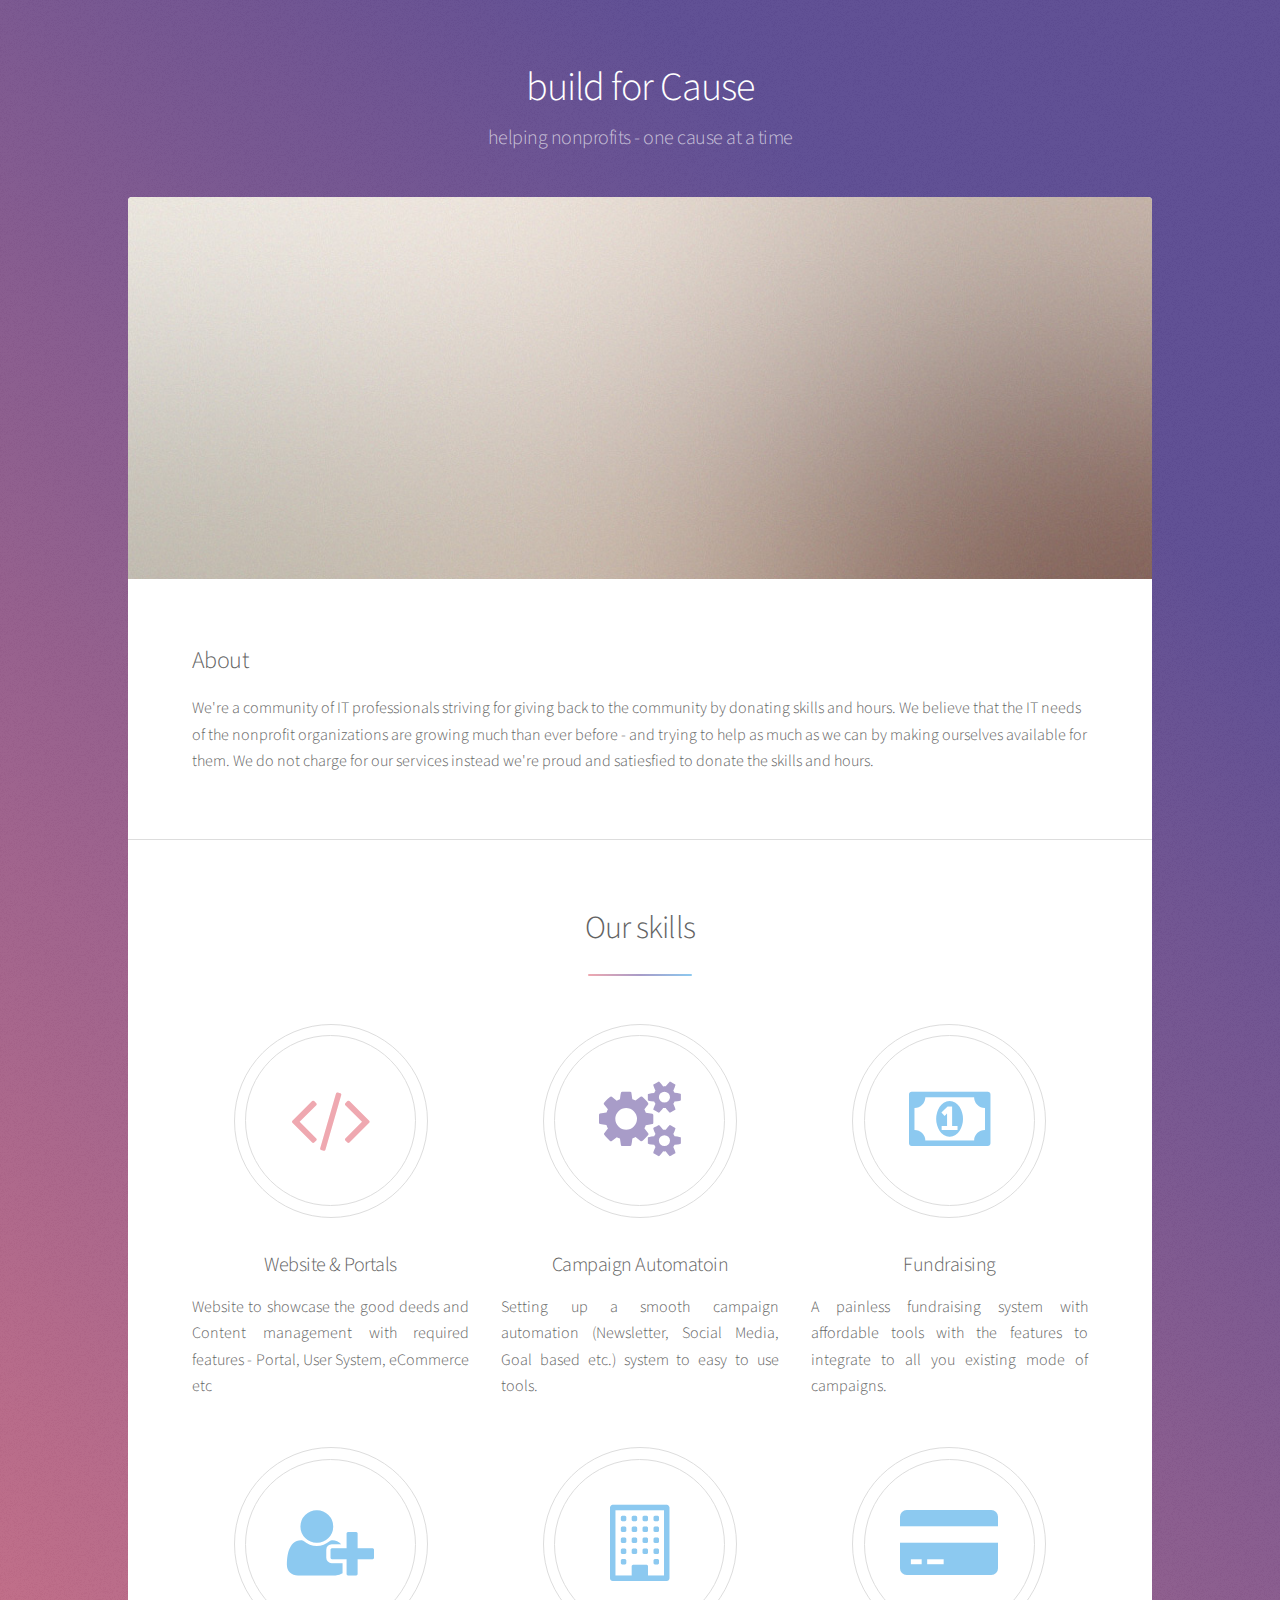
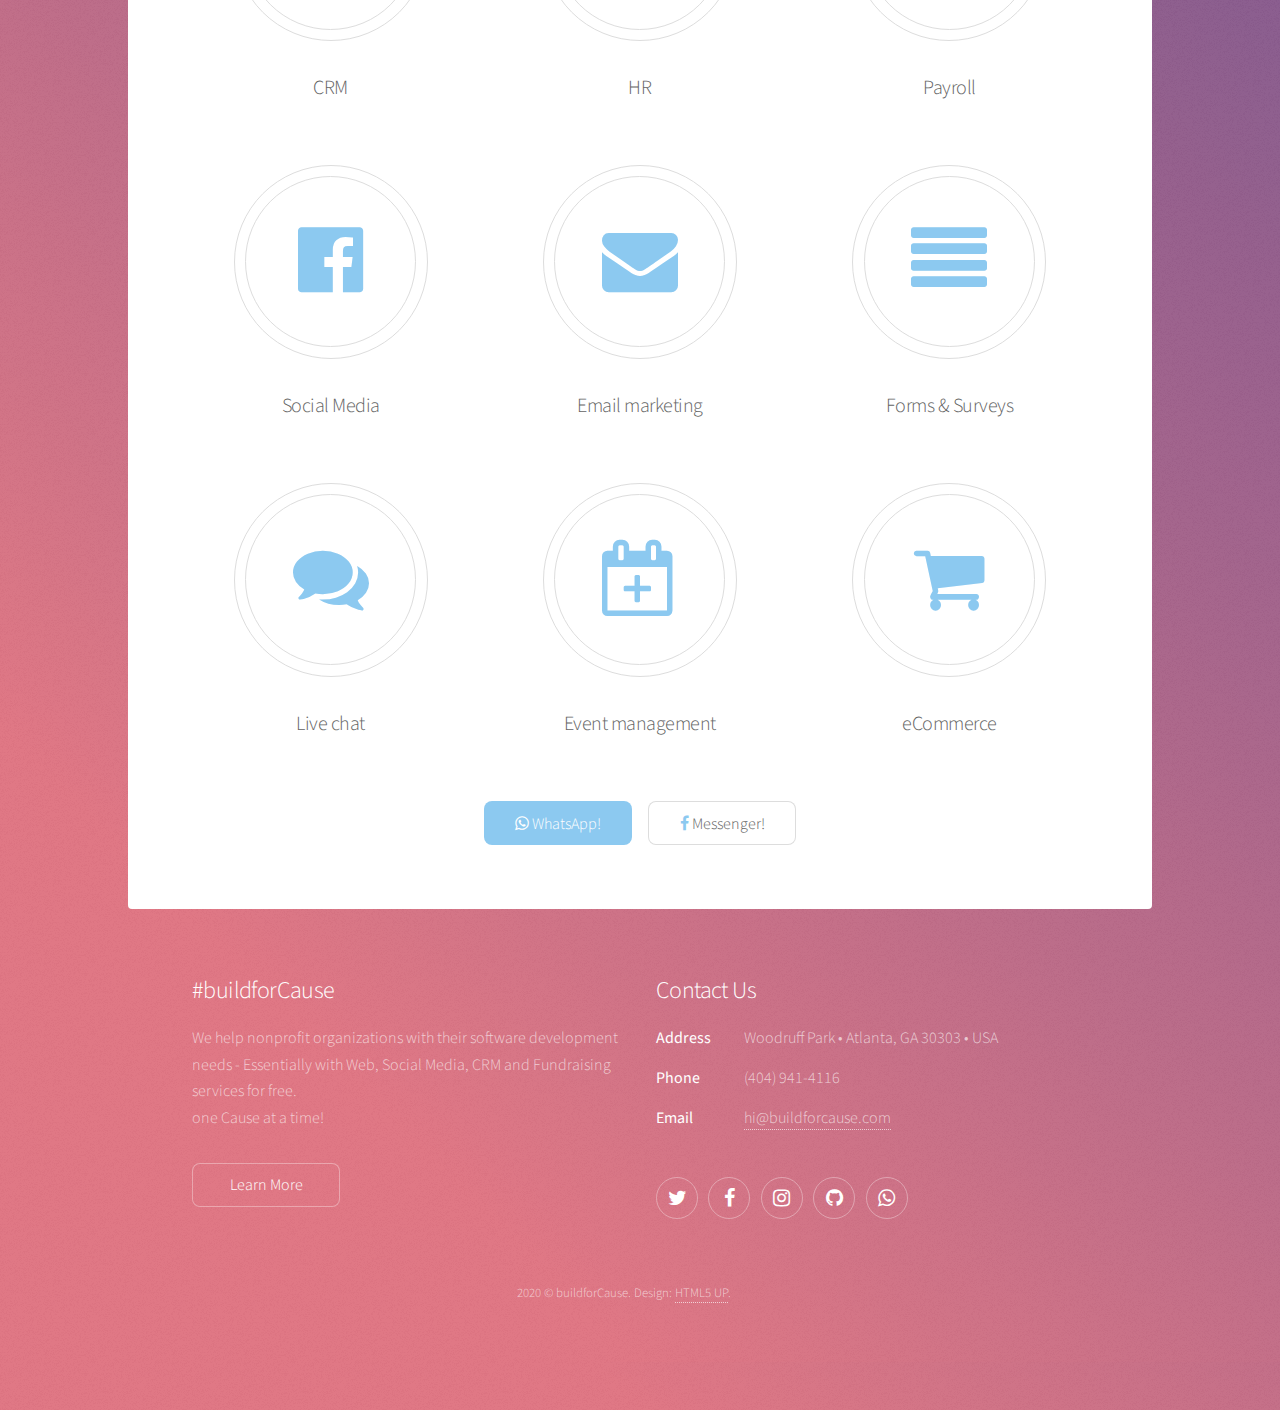
<file: 404/generic/index.html>
<!DOCTYPE html><html><head><meta charSet="utf-8"/><meta http-equiv="x-ua-compatible" content="ie=edge"/><meta name="viewport" content="width=device-width, initial-scale=1, shrink-to-fit=no"/><style data-href="/styles.e496244b18f19a8eb649.css">@import url(https://fonts.googleapis.com/css?family=Source+Sans+Pro:300,400);
/*!
 *  Font Awesome 4.7.0 by @davegandy - http://fontawesome.io - @fontawesome
 *  License - http://fontawesome.io/license (Font: SIL OFL 1.1, CSS: MIT License)
 */@font-face{font-family:FontAwesome;src:url(/static/fontawesome-webfont-674f50d287a8c48dc19ba404d20fe713.eot);src:url(/static/fontawesome-webfont-674f50d287a8c48dc19ba404d20fe713.eot?#iefix&v=4.7.0) format("embedded-opentype"),url(/static/fontawesome-webfont-af7ae505a9eed503f8b8e6982036873e.woff2) format("woff2"),url(/static/fontawesome-webfont-fee66e712a8a08eef5805a46892932ad.woff) format("woff"),url(/static/fontawesome-webfont-b06871f281fee6b241d60582ae9369b9.ttf) format("truetype"),url(/static/fontawesome-webfont-acf3dcb7ff752b5296ca23ba2c7c2606.svg#fontawesomeregular) format("svg");font-weight:400;font-style:normal}.fa{display:inline-block;font:normal normal normal 14px/1 FontAwesome;font-size:inherit;text-rendering:auto;-webkit-font-smoothing:antialiased;-moz-osx-font-smoothing:grayscale}.fa-lg{font-size:1.33333333em;line-height:.75em;vertical-align:-15%}.fa-2x{font-size:2em}.fa-3x{font-size:3em}.fa-4x{font-size:4em}.fa-5x{font-size:5em}.fa-fw{width:1.28571429em;text-align:center}.fa-ul{padding-left:0;margin-left:2.14285714em;list-style-type:none}.fa-ul>li{position:relative}.fa-li{position:absolute;left:-2.14285714em;width:2.14285714em;top:.14285714em;text-align:center}.fa-li.fa-lg{left:-1.85714286em}.fa-border{padding:.2em .25em .15em;border:.08em solid #eee;border-radius:.1em}.fa-pull-left{float:left}.fa-pull-right{float:right}.fa.fa-pull-left{margin-right:.3em}.fa.fa-pull-right{margin-left:.3em}.pull-right{float:right}.pull-left{float:left}.fa.pull-left{margin-right:.3em}.fa.pull-right{margin-left:.3em}.fa-spin{-webkit-animation:fa-spin 2s linear infinite;animation:fa-spin 2s linear infinite}.fa-pulse{-webkit-animation:fa-spin 1s steps(8) infinite;animation:fa-spin 1s steps(8) infinite}@-webkit-keyframes fa-spin{0%{-webkit-transform:rotate(0deg);transform:rotate(0deg)}to{-webkit-transform:rotate(359deg);transform:rotate(359deg)}}@keyframes fa-spin{0%{-webkit-transform:rotate(0deg);transform:rotate(0deg)}to{-webkit-transform:rotate(359deg);transform:rotate(359deg)}}.fa-rotate-90{-ms-filter:"progid:DXImageTransform.Microsoft.BasicImage(rotation=1)";-webkit-transform:rotate(90deg);transform:rotate(90deg)}.fa-rotate-180{-ms-filter:"progid:DXImageTransform.Microsoft.BasicImage(rotation=2)";-webkit-transform:rotate(180deg);transform:rotate(180deg)}.fa-rotate-270{-ms-filter:"progid:DXImageTransform.Microsoft.BasicImage(rotation=3)";-webkit-transform:rotate(270deg);transform:rotate(270deg)}.fa-flip-horizontal{-ms-filter:"progid:DXImageTransform.Microsoft.BasicImage(rotation=0, mirror=1)";-webkit-transform:scaleX(-1);transform:scaleX(-1)}.fa-flip-vertical{-ms-filter:"progid:DXImageTransform.Microsoft.BasicImage(rotation=2, mirror=1)";-webkit-transform:scaleY(-1);transform:scaleY(-1)}:root .fa-flip-horizontal,:root .fa-flip-vertical,:root .fa-rotate-90,:root .fa-rotate-180,:root .fa-rotate-270{-webkit-filter:none;filter:none}.fa-stack{position:relative;display:inline-block;width:2em;height:2em;line-height:2em;vertical-align:middle}.fa-stack-1x,.fa-stack-2x{position:absolute;left:0;width:100%;text-align:center}.fa-stack-1x{line-height:inherit}.fa-stack-2x{font-size:2em}.fa-inverse{color:#fff}.fa-glass:before{content:"\F000"}.fa-music:before{content:"\F001"}.fa-search:before{content:"\F002"}.fa-envelope-o:before{content:"\F003"}.fa-heart:before{content:"\F004"}.fa-star:before{content:"\F005"}.fa-star-o:before{content:"\F006"}.fa-user:before{content:"\F007"}.fa-film:before{content:"\F008"}.fa-th-large:before{content:"\F009"}.fa-th:before{content:"\F00A"}.fa-th-list:before{content:"\F00B"}.fa-check:before{content:"\F00C"}.fa-close:before,.fa-remove:before,.fa-times:before{content:"\F00D"}.fa-search-plus:before{content:"\F00E"}.fa-search-minus:before{content:"\F010"}.fa-power-off:before{content:"\F011"}.fa-signal:before{content:"\F012"}.fa-cog:before,.fa-gear:before{content:"\F013"}.fa-trash-o:before{content:"\F014"}.fa-home:before{content:"\F015"}.fa-file-o:before{content:"\F016"}.fa-clock-o:before{content:"\F017"}.fa-road:before{content:"\F018"}.fa-download:before{content:"\F019"}.fa-arrow-circle-o-down:before{content:"\F01A"}.fa-arrow-circle-o-up:before{content:"\F01B"}.fa-inbox:before{content:"\F01C"}.fa-play-circle-o:before{content:"\F01D"}.fa-repeat:before,.fa-rotate-right:before{content:"\F01E"}.fa-refresh:before{content:"\F021"}.fa-list-alt:before{content:"\F022"}.fa-lock:before{content:"\F023"}.fa-flag:before{content:"\F024"}.fa-headphones:before{content:"\F025"}.fa-volume-off:before{content:"\F026"}.fa-volume-down:before{content:"\F027"}.fa-volume-up:before{content:"\F028"}.fa-qrcode:before{content:"\F029"}.fa-barcode:before{content:"\F02A"}.fa-tag:before{content:"\F02B"}.fa-tags:before{content:"\F02C"}.fa-book:before{content:"\F02D"}.fa-bookmark:before{content:"\F02E"}.fa-print:before{content:"\F02F"}.fa-camera:before{content:"\F030"}.fa-font:before{content:"\F031"}.fa-bold:before{content:"\F032"}.fa-italic:before{content:"\F033"}.fa-text-height:before{content:"\F034"}.fa-text-width:before{content:"\F035"}.fa-align-left:before{content:"\F036"}.fa-align-center:before{content:"\F037"}.fa-align-right:before{content:"\F038"}.fa-align-justify:before{content:"\F039"}.fa-list:before{content:"\F03A"}.fa-dedent:before,.fa-outdent:before{content:"\F03B"}.fa-indent:before{content:"\F03C"}.fa-video-camera:before{content:"\F03D"}.fa-image:before,.fa-photo:before,.fa-picture-o:before{content:"\F03E"}.fa-pencil:before{content:"\F040"}.fa-map-marker:before{content:"\F041"}.fa-adjust:before{content:"\F042"}.fa-tint:before{content:"\F043"}.fa-edit:before,.fa-pencil-square-o:before{content:"\F044"}.fa-share-square-o:before{content:"\F045"}.fa-check-square-o:before{content:"\F046"}.fa-arrows:before{content:"\F047"}.fa-step-backward:before{content:"\F048"}.fa-fast-backward:before{content:"\F049"}.fa-backward:before{content:"\F04A"}.fa-play:before{content:"\F04B"}.fa-pause:before{content:"\F04C"}.fa-stop:before{content:"\F04D"}.fa-forward:before{content:"\F04E"}.fa-fast-forward:before{content:"\F050"}.fa-step-forward:before{content:"\F051"}.fa-eject:before{content:"\F052"}.fa-chevron-left:before{content:"\F053"}.fa-chevron-right:before{content:"\F054"}.fa-plus-circle:before{content:"\F055"}.fa-minus-circle:before{content:"\F056"}.fa-times-circle:before{content:"\F057"}.fa-check-circle:before{content:"\F058"}.fa-question-circle:before{content:"\F059"}.fa-info-circle:before{content:"\F05A"}.fa-crosshairs:before{content:"\F05B"}.fa-times-circle-o:before{content:"\F05C"}.fa-check-circle-o:before{content:"\F05D"}.fa-ban:before{content:"\F05E"}.fa-arrow-left:before{content:"\F060"}.fa-arrow-right:before{content:"\F061"}.fa-arrow-up:before{content:"\F062"}.fa-arrow-down:before{content:"\F063"}.fa-mail-forward:before,.fa-share:before{content:"\F064"}.fa-expand:before{content:"\F065"}.fa-compress:before{content:"\F066"}.fa-plus:before{content:"\F067"}.fa-minus:before{content:"\F068"}.fa-asterisk:before{content:"\F069"}.fa-exclamation-circle:before{content:"\F06A"}.fa-gift:before{content:"\F06B"}.fa-leaf:before{content:"\F06C"}.fa-fire:before{content:"\F06D"}.fa-eye:before{content:"\F06E"}.fa-eye-slash:before{content:"\F070"}.fa-exclamation-triangle:before,.fa-warning:before{content:"\F071"}.fa-plane:before{content:"\F072"}.fa-calendar:before{content:"\F073"}.fa-random:before{content:"\F074"}.fa-comment:before{content:"\F075"}.fa-magnet:before{content:"\F076"}.fa-chevron-up:before{content:"\F077"}.fa-chevron-down:before{content:"\F078"}.fa-retweet:before{content:"\F079"}.fa-shopping-cart:before{content:"\F07A"}.fa-folder:before{content:"\F07B"}.fa-folder-open:before{content:"\F07C"}.fa-arrows-v:before{content:"\F07D"}.fa-arrows-h:before{content:"\F07E"}.fa-bar-chart-o:before,.fa-bar-chart:before{content:"\F080"}.fa-twitter-square:before{content:"\F081"}.fa-facebook-square:before{content:"\F082"}.fa-camera-retro:before{content:"\F083"}.fa-key:before{content:"\F084"}.fa-cogs:before,.fa-gears:before{content:"\F085"}.fa-comments:before{content:"\F086"}.fa-thumbs-o-up:before{content:"\F087"}.fa-thumbs-o-down:before{content:"\F088"}.fa-star-half:before{content:"\F089"}.fa-heart-o:before{content:"\F08A"}.fa-sign-out:before{content:"\F08B"}.fa-linkedin-square:before{content:"\F08C"}.fa-thumb-tack:before{content:"\F08D"}.fa-external-link:before{content:"\F08E"}.fa-sign-in:before{content:"\F090"}.fa-trophy:before{content:"\F091"}.fa-github-square:before{content:"\F092"}.fa-upload:before{content:"\F093"}.fa-lemon-o:before{content:"\F094"}.fa-phone:before{content:"\F095"}.fa-square-o:before{content:"\F096"}.fa-bookmark-o:before{content:"\F097"}.fa-phone-square:before{content:"\F098"}.fa-twitter:before{content:"\F099"}.fa-facebook-f:before,.fa-facebook:before{content:"\F09A"}.fa-github:before{content:"\F09B"}.fa-unlock:before{content:"\F09C"}.fa-credit-card:before{content:"\F09D"}.fa-feed:before,.fa-rss:before{content:"\F09E"}.fa-hdd-o:before{content:"\F0A0"}.fa-bullhorn:before{content:"\F0A1"}.fa-bell:before{content:"\F0F3"}.fa-certificate:before{content:"\F0A3"}.fa-hand-o-right:before{content:"\F0A4"}.fa-hand-o-left:before{content:"\F0A5"}.fa-hand-o-up:before{content:"\F0A6"}.fa-hand-o-down:before{content:"\F0A7"}.fa-arrow-circle-left:before{content:"\F0A8"}.fa-arrow-circle-right:before{content:"\F0A9"}.fa-arrow-circle-up:before{content:"\F0AA"}.fa-arrow-circle-down:before{content:"\F0AB"}.fa-globe:before{content:"\F0AC"}.fa-wrench:before{content:"\F0AD"}.fa-tasks:before{content:"\F0AE"}.fa-filter:before{content:"\F0B0"}.fa-briefcase:before{content:"\F0B1"}.fa-arrows-alt:before{content:"\F0B2"}.fa-group:before,.fa-users:before{content:"\F0C0"}.fa-chain:before,.fa-link:before{content:"\F0C1"}.fa-cloud:before{content:"\F0C2"}.fa-flask:before{content:"\F0C3"}.fa-cut:before,.fa-scissors:before{content:"\F0C4"}.fa-copy:before,.fa-files-o:before{content:"\F0C5"}.fa-paperclip:before{content:"\F0C6"}.fa-floppy-o:before,.fa-save:before{content:"\F0C7"}.fa-square:before{content:"\F0C8"}.fa-bars:before,.fa-navicon:before,.fa-reorder:before{content:"\F0C9"}.fa-list-ul:before{content:"\F0CA"}.fa-list-ol:before{content:"\F0CB"}.fa-strikethrough:before{content:"\F0CC"}.fa-underline:before{content:"\F0CD"}.fa-table:before{content:"\F0CE"}.fa-magic:before{content:"\F0D0"}.fa-truck:before{content:"\F0D1"}.fa-pinterest:before{content:"\F0D2"}.fa-pinterest-square:before{content:"\F0D3"}.fa-google-plus-square:before{content:"\F0D4"}.fa-google-plus:before{content:"\F0D5"}.fa-money:before{content:"\F0D6"}.fa-caret-down:before{content:"\F0D7"}.fa-caret-up:before{content:"\F0D8"}.fa-caret-left:before{content:"\F0D9"}.fa-caret-right:before{content:"\F0DA"}.fa-columns:before{content:"\F0DB"}.fa-sort:before,.fa-unsorted:before{content:"\F0DC"}.fa-sort-desc:before,.fa-sort-down:before{content:"\F0DD"}.fa-sort-asc:before,.fa-sort-up:before{content:"\F0DE"}.fa-envelope:before{content:"\F0E0"}.fa-linkedin:before{content:"\F0E1"}.fa-rotate-left:before,.fa-undo:before{content:"\F0E2"}.fa-gavel:before,.fa-legal:before{content:"\F0E3"}.fa-dashboard:before,.fa-tachometer:before{content:"\F0E4"}.fa-comment-o:before{content:"\F0E5"}.fa-comments-o:before{content:"\F0E6"}.fa-bolt:before,.fa-flash:before{content:"\F0E7"}.fa-sitemap:before{content:"\F0E8"}.fa-umbrella:before{content:"\F0E9"}.fa-clipboard:before,.fa-paste:before{content:"\F0EA"}.fa-lightbulb-o:before{content:"\F0EB"}.fa-exchange:before{content:"\F0EC"}.fa-cloud-download:before{content:"\F0ED"}.fa-cloud-upload:before{content:"\F0EE"}.fa-user-md:before{content:"\F0F0"}.fa-stethoscope:before{content:"\F0F1"}.fa-suitcase:before{content:"\F0F2"}.fa-bell-o:before{content:"\F0A2"}.fa-coffee:before{content:"\F0F4"}.fa-cutlery:before{content:"\F0F5"}.fa-file-text-o:before{content:"\F0F6"}.fa-building-o:before{content:"\F0F7"}.fa-hospital-o:before{content:"\F0F8"}.fa-ambulance:before{content:"\F0F9"}.fa-medkit:before{content:"\F0FA"}.fa-fighter-jet:before{content:"\F0FB"}.fa-beer:before{content:"\F0FC"}.fa-h-square:before{content:"\F0FD"}.fa-plus-square:before{content:"\F0FE"}.fa-angle-double-left:before{content:"\F100"}.fa-angle-double-right:before{content:"\F101"}.fa-angle-double-up:before{content:"\F102"}.fa-angle-double-down:before{content:"\F103"}.fa-angle-left:before{content:"\F104"}.fa-angle-right:before{content:"\F105"}.fa-angle-up:before{content:"\F106"}.fa-angle-down:before{content:"\F107"}.fa-desktop:before{content:"\F108"}.fa-laptop:before{content:"\F109"}.fa-tablet:before{content:"\F10A"}.fa-mobile-phone:before,.fa-mobile:before{content:"\F10B"}.fa-circle-o:before{content:"\F10C"}.fa-quote-left:before{content:"\F10D"}.fa-quote-right:before{content:"\F10E"}.fa-spinner:before{content:"\F110"}.fa-circle:before{content:"\F111"}.fa-mail-reply:before,.fa-reply:before{content:"\F112"}.fa-github-alt:before{content:"\F113"}.fa-folder-o:before{content:"\F114"}.fa-folder-open-o:before{content:"\F115"}.fa-smile-o:before{content:"\F118"}.fa-frown-o:before{content:"\F119"}.fa-meh-o:before{content:"\F11A"}.fa-gamepad:before{content:"\F11B"}.fa-keyboard-o:before{content:"\F11C"}.fa-flag-o:before{content:"\F11D"}.fa-flag-checkered:before{content:"\F11E"}.fa-terminal:before{content:"\F120"}.fa-code:before{content:"\F121"}.fa-mail-reply-all:before,.fa-reply-all:before{content:"\F122"}.fa-star-half-empty:before,.fa-star-half-full:before,.fa-star-half-o:before{content:"\F123"}.fa-location-arrow:before{content:"\F124"}.fa-crop:before{content:"\F125"}.fa-code-fork:before{content:"\F126"}.fa-chain-broken:before,.fa-unlink:before{content:"\F127"}.fa-question:before{content:"\F128"}.fa-info:before{content:"\F129"}.fa-exclamation:before{content:"\F12A"}.fa-superscript:before{content:"\F12B"}.fa-subscript:before{content:"\F12C"}.fa-eraser:before{content:"\F12D"}.fa-puzzle-piece:before{content:"\F12E"}.fa-microphone:before{content:"\F130"}.fa-microphone-slash:before{content:"\F131"}.fa-shield:before{content:"\F132"}.fa-calendar-o:before{content:"\F133"}.fa-fire-extinguisher:before{content:"\F134"}.fa-rocket:before{content:"\F135"}.fa-maxcdn:before{content:"\F136"}.fa-chevron-circle-left:before{content:"\F137"}.fa-chevron-circle-right:before{content:"\F138"}.fa-chevron-circle-up:before{content:"\F139"}.fa-chevron-circle-down:before{content:"\F13A"}.fa-html5:before{content:"\F13B"}.fa-css3:before{content:"\F13C"}.fa-anchor:before{content:"\F13D"}.fa-unlock-alt:before{content:"\F13E"}.fa-bullseye:before{content:"\F140"}.fa-ellipsis-h:before{content:"\F141"}.fa-ellipsis-v:before{content:"\F142"}.fa-rss-square:before{content:"\F143"}.fa-play-circle:before{content:"\F144"}.fa-ticket:before{content:"\F145"}.fa-minus-square:before{content:"\F146"}.fa-minus-square-o:before{content:"\F147"}.fa-level-up:before{content:"\F148"}.fa-level-down:before{content:"\F149"}.fa-check-square:before{content:"\F14A"}.fa-pencil-square:before{content:"\F14B"}.fa-external-link-square:before{content:"\F14C"}.fa-share-square:before{content:"\F14D"}.fa-compass:before{content:"\F14E"}.fa-caret-square-o-down:before,.fa-toggle-down:before{content:"\F150"}.fa-caret-square-o-up:before,.fa-toggle-up:before{content:"\F151"}.fa-caret-square-o-right:before,.fa-toggle-right:before{content:"\F152"}.fa-eur:before,.fa-euro:before{content:"\F153"}.fa-gbp:before{content:"\F154"}.fa-dollar:before,.fa-usd:before{content:"\F155"}.fa-inr:before,.fa-rupee:before{content:"\F156"}.fa-cny:before,.fa-jpy:before,.fa-rmb:before,.fa-yen:before{content:"\F157"}.fa-rouble:before,.fa-rub:before,.fa-ruble:before{content:"\F158"}.fa-krw:before,.fa-won:before{content:"\F159"}.fa-bitcoin:before,.fa-btc:before{content:"\F15A"}.fa-file:before{content:"\F15B"}.fa-file-text:before{content:"\F15C"}.fa-sort-alpha-asc:before{content:"\F15D"}.fa-sort-alpha-desc:before{content:"\F15E"}.fa-sort-amount-asc:before{content:"\F160"}.fa-sort-amount-desc:before{content:"\F161"}.fa-sort-numeric-asc:before{content:"\F162"}.fa-sort-numeric-desc:before{content:"\F163"}.fa-thumbs-up:before{content:"\F164"}.fa-thumbs-down:before{content:"\F165"}.fa-youtube-square:before{content:"\F166"}.fa-youtube:before{content:"\F167"}.fa-xing:before{content:"\F168"}.fa-xing-square:before{content:"\F169"}.fa-youtube-play:before{content:"\F16A"}.fa-dropbox:before{content:"\F16B"}.fa-stack-overflow:before{content:"\F16C"}.fa-instagram:before{content:"\F16D"}.fa-flickr:before{content:"\F16E"}.fa-adn:before{content:"\F170"}.fa-bitbucket:before{content:"\F171"}.fa-bitbucket-square:before{content:"\F172"}.fa-tumblr:before{content:"\F173"}.fa-tumblr-square:before{content:"\F174"}.fa-long-arrow-down:before{content:"\F175"}.fa-long-arrow-up:before{content:"\F176"}.fa-long-arrow-left:before{content:"\F177"}.fa-long-arrow-right:before{content:"\F178"}.fa-apple:before{content:"\F179"}.fa-windows:before{content:"\F17A"}.fa-android:before{content:"\F17B"}.fa-linux:before{content:"\F17C"}.fa-dribbble:before{content:"\F17D"}.fa-skype:before{content:"\F17E"}.fa-foursquare:before{content:"\F180"}.fa-trello:before{content:"\F181"}.fa-female:before{content:"\F182"}.fa-male:before{content:"\F183"}.fa-gittip:before,.fa-gratipay:before{content:"\F184"}.fa-sun-o:before{content:"\F185"}.fa-moon-o:before{content:"\F186"}.fa-archive:before{content:"\F187"}.fa-bug:before{content:"\F188"}.fa-vk:before{content:"\F189"}.fa-weibo:before{content:"\F18A"}.fa-renren:before{content:"\F18B"}.fa-pagelines:before{content:"\F18C"}.fa-stack-exchange:before{content:"\F18D"}.fa-arrow-circle-o-right:before{content:"\F18E"}.fa-arrow-circle-o-left:before{content:"\F190"}.fa-caret-square-o-left:before,.fa-toggle-left:before{content:"\F191"}.fa-dot-circle-o:before{content:"\F192"}.fa-wheelchair:before{content:"\F193"}.fa-vimeo-square:before{content:"\F194"}.fa-try:before,.fa-turkish-lira:before{content:"\F195"}.fa-plus-square-o:before{content:"\F196"}.fa-space-shuttle:before{content:"\F197"}.fa-slack:before{content:"\F198"}.fa-envelope-square:before{content:"\F199"}.fa-wordpress:before{content:"\F19A"}.fa-openid:before{content:"\F19B"}.fa-bank:before,.fa-institution:before,.fa-university:before{content:"\F19C"}.fa-graduation-cap:before,.fa-mortar-board:before{content:"\F19D"}.fa-yahoo:before{content:"\F19E"}.fa-google:before{content:"\F1A0"}.fa-reddit:before{content:"\F1A1"}.fa-reddit-square:before{content:"\F1A2"}.fa-stumbleupon-circle:before{content:"\F1A3"}.fa-stumbleupon:before{content:"\F1A4"}.fa-delicious:before{content:"\F1A5"}.fa-digg:before{content:"\F1A6"}.fa-pied-piper-pp:before{content:"\F1A7"}.fa-pied-piper-alt:before{content:"\F1A8"}.fa-drupal:before{content:"\F1A9"}.fa-joomla:before{content:"\F1AA"}.fa-language:before{content:"\F1AB"}.fa-fax:before{content:"\F1AC"}.fa-building:before{content:"\F1AD"}.fa-child:before{content:"\F1AE"}.fa-paw:before{content:"\F1B0"}.fa-spoon:before{content:"\F1B1"}.fa-cube:before{content:"\F1B2"}.fa-cubes:before{content:"\F1B3"}.fa-behance:before{content:"\F1B4"}.fa-behance-square:before{content:"\F1B5"}.fa-steam:before{content:"\F1B6"}.fa-steam-square:before{content:"\F1B7"}.fa-recycle:before{content:"\F1B8"}.fa-automobile:before,.fa-car:before{content:"\F1B9"}.fa-cab:before,.fa-taxi:before{content:"\F1BA"}.fa-tree:before{content:"\F1BB"}.fa-spotify:before{content:"\F1BC"}.fa-deviantart:before{content:"\F1BD"}.fa-soundcloud:before{content:"\F1BE"}.fa-database:before{content:"\F1C0"}.fa-file-pdf-o:before{content:"\F1C1"}.fa-file-word-o:before{content:"\F1C2"}.fa-file-excel-o:before{content:"\F1C3"}.fa-file-powerpoint-o:before{content:"\F1C4"}.fa-file-image-o:before,.fa-file-photo-o:before,.fa-file-picture-o:before{content:"\F1C5"}.fa-file-archive-o:before,.fa-file-zip-o:before{content:"\F1C6"}.fa-file-audio-o:before,.fa-file-sound-o:before{content:"\F1C7"}.fa-file-movie-o:before,.fa-file-video-o:before{content:"\F1C8"}.fa-file-code-o:before{content:"\F1C9"}.fa-vine:before{content:"\F1CA"}.fa-codepen:before{content:"\F1CB"}.fa-jsfiddle:before{content:"\F1CC"}.fa-life-bouy:before,.fa-life-buoy:before,.fa-life-ring:before,.fa-life-saver:before,.fa-support:before{content:"\F1CD"}.fa-circle-o-notch:before{content:"\F1CE"}.fa-ra:before,.fa-rebel:before,.fa-resistance:before{content:"\F1D0"}.fa-empire:before,.fa-ge:before{content:"\F1D1"}.fa-git-square:before{content:"\F1D2"}.fa-git:before{content:"\F1D3"}.fa-hacker-news:before,.fa-y-combinator-square:before,.fa-yc-square:before{content:"\F1D4"}.fa-tencent-weibo:before{content:"\F1D5"}.fa-qq:before{content:"\F1D6"}.fa-wechat:before,.fa-weixin:before{content:"\F1D7"}.fa-paper-plane:before,.fa-send:before{content:"\F1D8"}.fa-paper-plane-o:before,.fa-send-o:before{content:"\F1D9"}.fa-history:before{content:"\F1DA"}.fa-circle-thin:before{content:"\F1DB"}.fa-header:before{content:"\F1DC"}.fa-paragraph:before{content:"\F1DD"}.fa-sliders:before{content:"\F1DE"}.fa-share-alt:before{content:"\F1E0"}.fa-share-alt-square:before{content:"\F1E1"}.fa-bomb:before{content:"\F1E2"}.fa-futbol-o:before,.fa-soccer-ball-o:before{content:"\F1E3"}.fa-tty:before{content:"\F1E4"}.fa-binoculars:before{content:"\F1E5"}.fa-plug:before{content:"\F1E6"}.fa-slideshare:before{content:"\F1E7"}.fa-twitch:before{content:"\F1E8"}.fa-yelp:before{content:"\F1E9"}.fa-newspaper-o:before{content:"\F1EA"}.fa-wifi:before{content:"\F1EB"}.fa-calculator:before{content:"\F1EC"}.fa-paypal:before{content:"\F1ED"}.fa-google-wallet:before{content:"\F1EE"}.fa-cc-visa:before{content:"\F1F0"}.fa-cc-mastercard:before{content:"\F1F1"}.fa-cc-discover:before{content:"\F1F2"}.fa-cc-amex:before{content:"\F1F3"}.fa-cc-paypal:before{content:"\F1F4"}.fa-cc-stripe:before{content:"\F1F5"}.fa-bell-slash:before{content:"\F1F6"}.fa-bell-slash-o:before{content:"\F1F7"}.fa-trash:before{content:"\F1F8"}.fa-copyright:before{content:"\F1F9"}.fa-at:before{content:"\F1FA"}.fa-eyedropper:before{content:"\F1FB"}.fa-paint-brush:before{content:"\F1FC"}.fa-birthday-cake:before{content:"\F1FD"}.fa-area-chart:before{content:"\F1FE"}.fa-pie-chart:before{content:"\F200"}.fa-line-chart:before{content:"\F201"}.fa-lastfm:before{content:"\F202"}.fa-lastfm-square:before{content:"\F203"}.fa-toggle-off:before{content:"\F204"}.fa-toggle-on:before{content:"\F205"}.fa-bicycle:before{content:"\F206"}.fa-bus:before{content:"\F207"}.fa-ioxhost:before{content:"\F208"}.fa-angellist:before{content:"\F209"}.fa-cc:before{content:"\F20A"}.fa-ils:before,.fa-shekel:before,.fa-sheqel:before{content:"\F20B"}.fa-meanpath:before{content:"\F20C"}.fa-buysellads:before{content:"\F20D"}.fa-connectdevelop:before{content:"\F20E"}.fa-dashcube:before{content:"\F210"}.fa-forumbee:before{content:"\F211"}.fa-leanpub:before{content:"\F212"}.fa-sellsy:before{content:"\F213"}.fa-shirtsinbulk:before{content:"\F214"}.fa-simplybuilt:before{content:"\F215"}.fa-skyatlas:before{content:"\F216"}.fa-cart-plus:before{content:"\F217"}.fa-cart-arrow-down:before{content:"\F218"}.fa-diamond:before{content:"\F219"}.fa-ship:before{content:"\F21A"}.fa-user-secret:before{content:"\F21B"}.fa-motorcycle:before{content:"\F21C"}.fa-street-view:before{content:"\F21D"}.fa-heartbeat:before{content:"\F21E"}.fa-venus:before{content:"\F221"}.fa-mars:before{content:"\F222"}.fa-mercury:before{content:"\F223"}.fa-intersex:before,.fa-transgender:before{content:"\F224"}.fa-transgender-alt:before{content:"\F225"}.fa-venus-double:before{content:"\F226"}.fa-mars-double:before{content:"\F227"}.fa-venus-mars:before{content:"\F228"}.fa-mars-stroke:before{content:"\F229"}.fa-mars-stroke-v:before{content:"\F22A"}.fa-mars-stroke-h:before{content:"\F22B"}.fa-neuter:before{content:"\F22C"}.fa-genderless:before{content:"\F22D"}.fa-facebook-official:before{content:"\F230"}.fa-pinterest-p:before{content:"\F231"}.fa-whatsapp:before{content:"\F232"}.fa-server:before{content:"\F233"}.fa-user-plus:before{content:"\F234"}.fa-user-times:before{content:"\F235"}.fa-bed:before,.fa-hotel:before{content:"\F236"}.fa-viacoin:before{content:"\F237"}.fa-train:before{content:"\F238"}.fa-subway:before{content:"\F239"}.fa-medium:before{content:"\F23A"}.fa-y-combinator:before,.fa-yc:before{content:"\F23B"}.fa-optin-monster:before{content:"\F23C"}.fa-opencart:before{content:"\F23D"}.fa-expeditedssl:before{content:"\F23E"}.fa-battery-4:before,.fa-battery-full:before,.fa-battery:before{content:"\F240"}.fa-battery-3:before,.fa-battery-three-quarters:before{content:"\F241"}.fa-battery-2:before,.fa-battery-half:before{content:"\F242"}.fa-battery-1:before,.fa-battery-quarter:before{content:"\F243"}.fa-battery-0:before,.fa-battery-empty:before{content:"\F244"}.fa-mouse-pointer:before{content:"\F245"}.fa-i-cursor:before{content:"\F246"}.fa-object-group:before{content:"\F247"}.fa-object-ungroup:before{content:"\F248"}.fa-sticky-note:before{content:"\F249"}.fa-sticky-note-o:before{content:"\F24A"}.fa-cc-jcb:before{content:"\F24B"}.fa-cc-diners-club:before{content:"\F24C"}.fa-clone:before{content:"\F24D"}.fa-balance-scale:before{content:"\F24E"}.fa-hourglass-o:before{content:"\F250"}.fa-hourglass-1:before,.fa-hourglass-start:before{content:"\F251"}.fa-hourglass-2:before,.fa-hourglass-half:before{content:"\F252"}.fa-hourglass-3:before,.fa-hourglass-end:before{content:"\F253"}.fa-hourglass:before{content:"\F254"}.fa-hand-grab-o:before,.fa-hand-rock-o:before{content:"\F255"}.fa-hand-paper-o:before,.fa-hand-stop-o:before{content:"\F256"}.fa-hand-scissors-o:before{content:"\F257"}.fa-hand-lizard-o:before{content:"\F258"}.fa-hand-spock-o:before{content:"\F259"}.fa-hand-pointer-o:before{content:"\F25A"}.fa-hand-peace-o:before{content:"\F25B"}.fa-trademark:before{content:"\F25C"}.fa-registered:before{content:"\F25D"}.fa-creative-commons:before{content:"\F25E"}.fa-gg:before{content:"\F260"}.fa-gg-circle:before{content:"\F261"}.fa-tripadvisor:before{content:"\F262"}.fa-odnoklassniki:before{content:"\F263"}.fa-odnoklassniki-square:before{content:"\F264"}.fa-get-pocket:before{content:"\F265"}.fa-wikipedia-w:before{content:"\F266"}.fa-safari:before{content:"\F267"}.fa-chrome:before{content:"\F268"}.fa-firefox:before{content:"\F269"}.fa-opera:before{content:"\F26A"}.fa-internet-explorer:before{content:"\F26B"}.fa-television:before,.fa-tv:before{content:"\F26C"}.fa-contao:before{content:"\F26D"}.fa-500px:before{content:"\F26E"}.fa-amazon:before{content:"\F270"}.fa-calendar-plus-o:before{content:"\F271"}.fa-calendar-minus-o:before{content:"\F272"}.fa-calendar-times-o:before{content:"\F273"}.fa-calendar-check-o:before{content:"\F274"}.fa-industry:before{content:"\F275"}.fa-map-pin:before{content:"\F276"}.fa-map-signs:before{content:"\F277"}.fa-map-o:before{content:"\F278"}.fa-map:before{content:"\F279"}.fa-commenting:before{content:"\F27A"}.fa-commenting-o:before{content:"\F27B"}.fa-houzz:before{content:"\F27C"}.fa-vimeo:before{content:"\F27D"}.fa-black-tie:before{content:"\F27E"}.fa-fonticons:before{content:"\F280"}.fa-reddit-alien:before{content:"\F281"}.fa-edge:before{content:"\F282"}.fa-credit-card-alt:before{content:"\F283"}.fa-codiepie:before{content:"\F284"}.fa-modx:before{content:"\F285"}.fa-fort-awesome:before{content:"\F286"}.fa-usb:before{content:"\F287"}.fa-product-hunt:before{content:"\F288"}.fa-mixcloud:before{content:"\F289"}.fa-scribd:before{content:"\F28A"}.fa-pause-circle:before{content:"\F28B"}.fa-pause-circle-o:before{content:"\F28C"}.fa-stop-circle:before{content:"\F28D"}.fa-stop-circle-o:before{content:"\F28E"}.fa-shopping-bag:before{content:"\F290"}.fa-shopping-basket:before{content:"\F291"}.fa-hashtag:before{content:"\F292"}.fa-bluetooth:before{content:"\F293"}.fa-bluetooth-b:before{content:"\F294"}.fa-percent:before{content:"\F295"}.fa-gitlab:before{content:"\F296"}.fa-wpbeginner:before{content:"\F297"}.fa-wpforms:before{content:"\F298"}.fa-envira:before{content:"\F299"}.fa-universal-access:before{content:"\F29A"}.fa-wheelchair-alt:before{content:"\F29B"}.fa-question-circle-o:before{content:"\F29C"}.fa-blind:before{content:"\F29D"}.fa-audio-description:before{content:"\F29E"}.fa-volume-control-phone:before{content:"\F2A0"}.fa-braille:before{content:"\F2A1"}.fa-assistive-listening-systems:before{content:"\F2A2"}.fa-american-sign-language-interpreting:before,.fa-asl-interpreting:before{content:"\F2A3"}.fa-deaf:before,.fa-deafness:before,.fa-hard-of-hearing:before{content:"\F2A4"}.fa-glide:before{content:"\F2A5"}.fa-glide-g:before{content:"\F2A6"}.fa-sign-language:before,.fa-signing:before{content:"\F2A7"}.fa-low-vision:before{content:"\F2A8"}.fa-viadeo:before{content:"\F2A9"}.fa-viadeo-square:before{content:"\F2AA"}.fa-snapchat:before{content:"\F2AB"}.fa-snapchat-ghost:before{content:"\F2AC"}.fa-snapchat-square:before{content:"\F2AD"}.fa-pied-piper:before{content:"\F2AE"}.fa-first-order:before{content:"\F2B0"}.fa-yoast:before{content:"\F2B1"}.fa-themeisle:before{content:"\F2B2"}.fa-google-plus-circle:before,.fa-google-plus-official:before{content:"\F2B3"}.fa-fa:before,.fa-font-awesome:before{content:"\F2B4"}.fa-handshake-o:before{content:"\F2B5"}.fa-envelope-open:before{content:"\F2B6"}.fa-envelope-open-o:before{content:"\F2B7"}.fa-linode:before{content:"\F2B8"}.fa-address-book:before{content:"\F2B9"}.fa-address-book-o:before{content:"\F2BA"}.fa-address-card:before,.fa-vcard:before{content:"\F2BB"}.fa-address-card-o:before,.fa-vcard-o:before{content:"\F2BC"}.fa-user-circle:before{content:"\F2BD"}.fa-user-circle-o:before{content:"\F2BE"}.fa-user-o:before{content:"\F2C0"}.fa-id-badge:before{content:"\F2C1"}.fa-drivers-license:before,.fa-id-card:before{content:"\F2C2"}.fa-drivers-license-o:before,.fa-id-card-o:before{content:"\F2C3"}.fa-quora:before{content:"\F2C4"}.fa-free-code-camp:before{content:"\F2C5"}.fa-telegram:before{content:"\F2C6"}.fa-thermometer-4:before,.fa-thermometer-full:before,.fa-thermometer:before{content:"\F2C7"}.fa-thermometer-3:before,.fa-thermometer-three-quarters:before{content:"\F2C8"}.fa-thermometer-2:before,.fa-thermometer-half:before{content:"\F2C9"}.fa-thermometer-1:before,.fa-thermometer-quarter:before{content:"\F2CA"}.fa-thermometer-0:before,.fa-thermometer-empty:before{content:"\F2CB"}.fa-shower:before{content:"\F2CC"}.fa-bath:before,.fa-bathtub:before,.fa-s15:before{content:"\F2CD"}.fa-podcast:before{content:"\F2CE"}.fa-window-maximize:before{content:"\F2D0"}.fa-window-minimize:before{content:"\F2D1"}.fa-window-restore:before{content:"\F2D2"}.fa-times-rectangle:before,.fa-window-close:before{content:"\F2D3"}.fa-times-rectangle-o:before,.fa-window-close-o:before{content:"\F2D4"}.fa-bandcamp:before{content:"\F2D5"}.fa-grav:before{content:"\F2D6"}.fa-etsy:before{content:"\F2D7"}.fa-imdb:before{content:"\F2D8"}.fa-ravelry:before{content:"\F2D9"}.fa-eercast:before{content:"\F2DA"}.fa-microchip:before{content:"\F2DB"}.fa-snowflake-o:before{content:"\F2DC"}.fa-superpowers:before{content:"\F2DD"}.fa-wpexplorer:before{content:"\F2DE"}.fa-meetup:before{content:"\F2E0"}.sr-only{position:absolute;width:1px;height:1px;padding:0;margin:-1px;overflow:hidden;clip:rect(0,0,0,0);border:0}.sr-only-focusable:active,.sr-only-focusable:focus{position:static;width:auto;height:auto;margin:0;overflow:visible;clip:auto}a,abbr,acronym,address,applet,article,aside,audio,b,big,blockquote,body,canvas,caption,center,cite,code,dd,del,details,dfn,div,dl,dt,em,embed,fieldset,figcaption,figure,footer,form,h1,h2,h3,h4,h5,h6,header,hgroup,html,i,iframe,img,ins,kbd,label,legend,li,mark,menu,nav,object,ol,output,p,pre,q,ruby,s,samp,section,small,span,strike,strong,sub,summary,sup,table,tbody,td,tfoot,th,thead,time,tr,tt,u,ul,var,video{margin:0;padding:0;border:0;font-size:100%;font:inherit;vertical-align:baseline}article,aside,details,figcaption,figure,footer,header,hgroup,menu,nav,section{display:block}body{line-height:1}ol,ul{list-style:none}blockquote,q{quotes:none}blockquote:after,blockquote:before,q:after,q:before{content:"";content:none}table{border-collapse:collapse;border-spacing:0}body{-webkit-text-size-adjust:none}*,.row,:after,:before{box-sizing:border-box}.row{border-bottom:1px solid transparent}.row>*{float:left;box-sizing:border-box}.row:after,.row:before{content:"";display:block;clear:both;height:0}.row.uniform>*>:first-child{margin-top:0}.row.uniform>*>:last-child{margin-bottom:0}.row.\30 \25>*{padding:0}.row.\30 \25{margin:0 0 -1px}.row.uniform.\30 \25>*{padding:0}.row.uniform.\30 \25{margin:0 0 -1px}.row>*{padding:0 0 0 1.5em}.row{margin:0 0 -1px -1.5em}.row.uniform>*{padding:1.5em 0 0 1.5em}.row.uniform{margin:-1.5em 0 -1px -1.5em}.row.\32 00\25>*{padding:0 0 0 3em}.row.\32 00\25{margin:0 0 -1px -3em}.row.uniform.\32 00\25>*{padding:3em 0 0 3em}.row.uniform.\32 00\25{margin:-3em 0 -1px -3em}.row.\31 50\25>*{padding:0 0 0 2.25em}.row.\31 50\25{margin:0 0 -1px -2.25em}.row.uniform.\31 50\25>*{padding:2.25em 0 0 2.25em}.row.uniform.\31 50\25{margin:-2.25em 0 -1px -2.25em}.row.\35 0\25>*{padding:0 0 0 .75em}.row.\35 0\25{margin:0 0 -1px -.75em}.row.uniform.\35 0\25>*{padding:.75em 0 0 .75em}.row.uniform.\35 0\25{margin:-.75em 0 -1px -.75em}.row.\32 5\25>*{padding:0 0 0 .375em}.row.\32 5\25{margin:0 0 -1px -.375em}.row.uniform.\32 5\25>*{padding:.375em 0 0 .375em}.row.uniform.\32 5\25{margin:-.375em 0 -1px -.375em}.\31 2u,.\31 2u24{width:100%;clear:none;margin-left:0}.\31 1u,.\31 1u24{width:91.6666666667%;clear:none;margin-left:0}.\31 0u,.\31 0u24{width:83.3333333333%;clear:none;margin-left:0}.\39 u,.\39 u24{width:75%;clear:none;margin-left:0}.\38 u,.\38 u24{width:66.6666666667%;clear:none;margin-left:0}.\37 u,.\37 u24{width:58.3333333333%;clear:none;margin-left:0}.\36 u,.\36 u24{width:50%;clear:none;margin-left:0}.\35 u,.\35 u24{width:41.6666666667%;clear:none;margin-left:0}.\34 u,.\34 u24{width:33.3333333333%;clear:none;margin-left:0}.\33 u,.\33 u24{width:25%;clear:none;margin-left:0}.\32 u,.\32 u24{width:16.6666666667%;clear:none;margin-left:0}.\31 u,.\31 u24{width:8.3333333333%;clear:none;margin-left:0}.\31 0u24+*,.\31 1u24+*,.\31 2u24+*,.\31 u24+*,.\32 u24+*,.\33 u24+*,.\34 u24+*,.\35 u24+*,.\36 u24+*,.\37 u24+*,.\38 u24+*,.\39 u24+*{clear:left}.-11u{margin-left:91.6666666667%}.-10u{margin-left:83.3333333333%}.-9u{margin-left:75%}.-8u{margin-left:66.6666666667%}.-7u{margin-left:58.3333333333%}.-6u{margin-left:50%}.-5u{margin-left:41.6666666667%}.-4u{margin-left:33.3333333333%}.-3u{margin-left:25%}.-2u{margin-left:16.6666666667%}.-1u{margin-left:8.3333333333%}@media screen and (max-width:1680px){.row>*{padding:0 0 0 1.5em}.row{margin:0 0 -1px -1.5em}.row.uniform>*{padding:1.5em 0 0 1.5em}.row.uniform{margin:-1.5em 0 -1px -1.5em}.row.\32 00\25>*{padding:0 0 0 3em}.row.\32 00\25{margin:0 0 -1px -3em}.row.uniform.\32 00\25>*{padding:3em 0 0 3em}.row.uniform.\32 00\25{margin:-3em 0 -1px -3em}.row.\31 50\25>*{padding:0 0 0 2.25em}.row.\31 50\25{margin:0 0 -1px -2.25em}.row.uniform.\31 50\25>*{padding:2.25em 0 0 2.25em}.row.uniform.\31 50\25{margin:-2.25em 0 -1px -2.25em}.row.\35 0\25>*{padding:0 0 0 .75em}.row.\35 0\25{margin:0 0 -1px -.75em}.row.uniform.\35 0\25>*{padding:.75em 0 0 .75em}.row.uniform.\35 0\25{margin:-.75em 0 -1px -.75em}.row.\32 5\25>*{padding:0 0 0 .375em}.row.\32 5\25{margin:0 0 -1px -.375em}.row.uniform.\32 5\25>*{padding:.375em 0 0 .375em}.row.uniform.\32 5\25{margin:-.375em 0 -1px -.375em}.\31 2u28xlarge29,.\31 2u2428xlarge29{width:100%;clear:none;margin-left:0}.\31 1u28xlarge29,.\31 1u2428xlarge29{width:91.6666666667%;clear:none;margin-left:0}.\31 0u28xlarge29,.\31 0u2428xlarge29{width:83.3333333333%;clear:none;margin-left:0}.\39 u28xlarge29,.\39 u2428xlarge29{width:75%;clear:none;margin-left:0}.\38 u28xlarge29,.\38 u2428xlarge29{width:66.6666666667%;clear:none;margin-left:0}.\37 u28xlarge29,.\37 u2428xlarge29{width:58.3333333333%;clear:none;margin-left:0}.\36 u28xlarge29,.\36 u2428xlarge29{width:50%;clear:none;margin-left:0}.\35 u28xlarge29,.\35 u2428xlarge29{width:41.6666666667%;clear:none;margin-left:0}.\34 u28xlarge29,.\34 u2428xlarge29{width:33.3333333333%;clear:none;margin-left:0}.\33 u28xlarge29,.\33 u2428xlarge29{width:25%;clear:none;margin-left:0}.\32 u28xlarge29,.\32 u2428xlarge29{width:16.6666666667%;clear:none;margin-left:0}.\31 u28xlarge29,.\31 u2428xlarge29{width:8.3333333333%;clear:none;margin-left:0}.\31 0u2428xlarge29+*,.\31 1u2428xlarge29+*,.\31 2u2428xlarge29+*,.\31 u2428xlarge29+*,.\32 u2428xlarge29+*,.\33 u2428xlarge29+*,.\34 u2428xlarge29+*,.\35 u2428xlarge29+*,.\36 u2428xlarge29+*,.\37 u2428xlarge29+*,.\38 u2428xlarge29+*,.\39 u2428xlarge29+*{clear:left}.-11u28xlarge29{margin-left:91.6666666667%}.-10u28xlarge29{margin-left:83.3333333333%}.-9u28xlarge29{margin-left:75%}.-8u28xlarge29{margin-left:66.6666666667%}.-7u28xlarge29{margin-left:58.3333333333%}.-6u28xlarge29{margin-left:50%}.-5u28xlarge29{margin-left:41.6666666667%}.-4u28xlarge29{margin-left:33.3333333333%}.-3u28xlarge29{margin-left:25%}.-2u28xlarge29{margin-left:16.6666666667%}.-1u28xlarge29{margin-left:8.3333333333%}}@media screen and (max-width:1280px){.row>*{padding:0 0 0 1.5em}.row{margin:0 0 -1px -1.5em}.row.uniform>*{padding:1.5em 0 0 1.5em}.row.uniform{margin:-1.5em 0 -1px -1.5em}.row.\32 00\25>*{padding:0 0 0 3em}.row.\32 00\25{margin:0 0 -1px -3em}.row.uniform.\32 00\25>*{padding:3em 0 0 3em}.row.uniform.\32 00\25{margin:-3em 0 -1px -3em}.row.\31 50\25>*{padding:0 0 0 2.25em}.row.\31 50\25{margin:0 0 -1px -2.25em}.row.uniform.\31 50\25>*{padding:2.25em 0 0 2.25em}.row.uniform.\31 50\25{margin:-2.25em 0 -1px -2.25em}.row.\35 0\25>*{padding:0 0 0 .75em}.row.\35 0\25{margin:0 0 -1px -.75em}.row.uniform.\35 0\25>*{padding:.75em 0 0 .75em}.row.uniform.\35 0\25{margin:-.75em 0 -1px -.75em}.row.\32 5\25>*{padding:0 0 0 .375em}.row.\32 5\25{margin:0 0 -1px -.375em}.row.uniform.\32 5\25>*{padding:.375em 0 0 .375em}.row.uniform.\32 5\25{margin:-.375em 0 -1px -.375em}.\31 2u28large29,.\31 2u2428large29{width:100%;clear:none;margin-left:0}.\31 1u28large29,.\31 1u2428large29{width:91.6666666667%;clear:none;margin-left:0}.\31 0u28large29,.\31 0u2428large29{width:83.3333333333%;clear:none;margin-left:0}.\39 u28large29,.\39 u2428large29{width:75%;clear:none;margin-left:0}.\38 u28large29,.\38 u2428large29{width:66.6666666667%;clear:none;margin-left:0}.\37 u28large29,.\37 u2428large29{width:58.3333333333%;clear:none;margin-left:0}.\36 u28large29,.\36 u2428large29{width:50%;clear:none;margin-left:0}.\35 u28large29,.\35 u2428large29{width:41.6666666667%;clear:none;margin-left:0}.\34 u28large29,.\34 u2428large29{width:33.3333333333%;clear:none;margin-left:0}.\33 u28large29,.\33 u2428large29{width:25%;clear:none;margin-left:0}.\32 u28large29,.\32 u2428large29{width:16.6666666667%;clear:none;margin-left:0}.\31 u28large29,.\31 u2428large29{width:8.3333333333%;clear:none;margin-left:0}.\31 0u2428large29+*,.\31 1u2428large29+*,.\31 2u2428large29+*,.\31 u2428large29+*,.\32 u2428large29+*,.\33 u2428large29+*,.\34 u2428large29+*,.\35 u2428large29+*,.\36 u2428large29+*,.\37 u2428large29+*,.\38 u2428large29+*,.\39 u2428large29+*{clear:left}.-11u28large29{margin-left:91.6666666667%}.-10u28large29{margin-left:83.3333333333%}.-9u28large29{margin-left:75%}.-8u28large29{margin-left:66.6666666667%}.-7u28large29{margin-left:58.3333333333%}.-6u28large29{margin-left:50%}.-5u28large29{margin-left:41.6666666667%}.-4u28large29{margin-left:33.3333333333%}.-3u28large29{margin-left:25%}.-2u28large29{margin-left:16.6666666667%}.-1u28large29{margin-left:8.3333333333%}}@media screen and (max-width:980px){.row>*{padding:0 0 0 1.5em}.row{margin:0 0 -1px -1.5em}.row.uniform>*{padding:1.5em 0 0 1.5em}.row.uniform{margin:-1.5em 0 -1px -1.5em}.row.\32 00\25>*{padding:0 0 0 3em}.row.\32 00\25{margin:0 0 -1px -3em}.row.uniform.\32 00\25>*{padding:3em 0 0 3em}.row.uniform.\32 00\25{margin:-3em 0 -1px -3em}.row.\31 50\25>*{padding:0 0 0 2.25em}.row.\31 50\25{margin:0 0 -1px -2.25em}.row.uniform.\31 50\25>*{padding:2.25em 0 0 2.25em}.row.uniform.\31 50\25{margin:-2.25em 0 -1px -2.25em}.row.\35 0\25>*{padding:0 0 0 .75em}.row.\35 0\25{margin:0 0 -1px -.75em}.row.uniform.\35 0\25>*{padding:.75em 0 0 .75em}.row.uniform.\35 0\25{margin:-.75em 0 -1px -.75em}.row.\32 5\25>*{padding:0 0 0 .375em}.row.\32 5\25{margin:0 0 -1px -.375em}.row.uniform.\32 5\25>*{padding:.375em 0 0 .375em}.row.uniform.\32 5\25{margin:-.375em 0 -1px -.375em}.\31 2u28medium29,.\31 2u2428medium29{width:100%;clear:none;margin-left:0}.\31 1u28medium29,.\31 1u2428medium29{width:91.6666666667%;clear:none;margin-left:0}.\31 0u28medium29,.\31 0u2428medium29{width:83.3333333333%;clear:none;margin-left:0}.\39 u28medium29,.\39 u2428medium29{width:75%;clear:none;margin-left:0}.\38 u28medium29,.\38 u2428medium29{width:66.6666666667%;clear:none;margin-left:0}.\37 u28medium29,.\37 u2428medium29{width:58.3333333333%;clear:none;margin-left:0}.\36 u28medium29,.\36 u2428medium29{width:50%;clear:none;margin-left:0}.\35 u28medium29,.\35 u2428medium29{width:41.6666666667%;clear:none;margin-left:0}.\34 u28medium29,.\34 u2428medium29{width:33.3333333333%;clear:none;margin-left:0}.\33 u28medium29,.\33 u2428medium29{width:25%;clear:none;margin-left:0}.\32 u28medium29,.\32 u2428medium29{width:16.6666666667%;clear:none;margin-left:0}.\31 u28medium29,.\31 u2428medium29{width:8.3333333333%;clear:none;margin-left:0}.\31 0u2428medium29+*,.\31 1u2428medium29+*,.\31 2u2428medium29+*,.\31 u2428medium29+*,.\32 u2428medium29+*,.\33 u2428medium29+*,.\34 u2428medium29+*,.\35 u2428medium29+*,.\36 u2428medium29+*,.\37 u2428medium29+*,.\38 u2428medium29+*,.\39 u2428medium29+*{clear:left}.-11u28medium29{margin-left:91.6666666667%}.-10u28medium29{margin-left:83.3333333333%}.-9u28medium29{margin-left:75%}.-8u28medium29{margin-left:66.6666666667%}.-7u28medium29{margin-left:58.3333333333%}.-6u28medium29{margin-left:50%}.-5u28medium29{margin-left:41.6666666667%}.-4u28medium29{margin-left:33.3333333333%}.-3u28medium29{margin-left:25%}.-2u28medium29{margin-left:16.6666666667%}.-1u28medium29{margin-left:8.3333333333%}}@media screen and (max-width:736px){.row>*{padding:0 0 0 1em}.row{margin:0 0 -1px -1em}.row.uniform>*{padding:1em 0 0 1em}.row.uniform{margin:-1em 0 -1px -1em}.row.\32 00\25>*{padding:0 0 0 2em}.row.\32 00\25{margin:0 0 -1px -2em}.row.uniform.\32 00\25>*{padding:2em 0 0 2em}.row.uniform.\32 00\25{margin:-2em 0 -1px -2em}.row.\31 50\25>*{padding:0 0 0 1.5em}.row.\31 50\25{margin:0 0 -1px -1.5em}.row.uniform.\31 50\25>*{padding:1.5em 0 0 1.5em}.row.uniform.\31 50\25{margin:-1.5em 0 -1px -1.5em}.row.\35 0\25>*{padding:0 0 0 .5em}.row.\35 0\25{margin:0 0 -1px -.5em}.row.uniform.\35 0\25>*{padding:.5em 0 0 .5em}.row.uniform.\35 0\25{margin:-.5em 0 -1px -.5em}.row.\32 5\25>*{padding:0 0 0 .25em}.row.\32 5\25{margin:0 0 -1px -.25em}.row.uniform.\32 5\25>*{padding:.25em 0 0 .25em}.row.uniform.\32 5\25{margin:-.25em 0 -1px -.25em}.\31 2u28small29,.\31 2u2428small29{width:100%;clear:none;margin-left:0}.\31 1u28small29,.\31 1u2428small29{width:91.6666666667%;clear:none;margin-left:0}.\31 0u28small29,.\31 0u2428small29{width:83.3333333333%;clear:none;margin-left:0}.\39 u28small29,.\39 u2428small29{width:75%;clear:none;margin-left:0}.\38 u28small29,.\38 u2428small29{width:66.6666666667%;clear:none;margin-left:0}.\37 u28small29,.\37 u2428small29{width:58.3333333333%;clear:none;margin-left:0}.\36 u28small29,.\36 u2428small29{width:50%;clear:none;margin-left:0}.\35 u28small29,.\35 u2428small29{width:41.6666666667%;clear:none;margin-left:0}.\34 u28small29,.\34 u2428small29{width:33.3333333333%;clear:none;margin-left:0}.\33 u28small29,.\33 u2428small29{width:25%;clear:none;margin-left:0}.\32 u28small29,.\32 u2428small29{width:16.6666666667%;clear:none;margin-left:0}.\31 u28small29,.\31 u2428small29{width:8.3333333333%;clear:none;margin-left:0}.\31 0u2428small29+*,.\31 1u2428small29+*,.\31 2u2428small29+*,.\31 u2428small29+*,.\32 u2428small29+*,.\33 u2428small29+*,.\34 u2428small29+*,.\35 u2428small29+*,.\36 u2428small29+*,.\37 u2428small29+*,.\38 u2428small29+*,.\39 u2428small29+*{clear:left}.-11u28small29{margin-left:91.6666666667%}.-10u28small29{margin-left:83.3333333333%}.-9u28small29{margin-left:75%}.-8u28small29{margin-left:66.6666666667%}.-7u28small29{margin-left:58.3333333333%}.-6u28small29{margin-left:50%}.-5u28small29{margin-left:41.6666666667%}.-4u28small29{margin-left:33.3333333333%}.-3u28small29{margin-left:25%}.-2u28small29{margin-left:16.6666666667%}.-1u28small29{margin-left:8.3333333333%}}@media screen and (max-width:480px){.row>*{padding:0 0 0 1em}.row{margin:0 0 -1px -1em}.row.uniform>*{padding:1em 0 0 1em}.row.uniform{margin:-1em 0 -1px -1em}.row.\32 00\25>*{padding:0 0 0 2em}.row.\32 00\25{margin:0 0 -1px -2em}.row.uniform.\32 00\25>*{padding:2em 0 0 2em}.row.uniform.\32 00\25{margin:-2em 0 -1px -2em}.row.\31 50\25>*{padding:0 0 0 1.5em}.row.\31 50\25{margin:0 0 -1px -1.5em}.row.uniform.\31 50\25>*{padding:1.5em 0 0 1.5em}.row.uniform.\31 50\25{margin:-1.5em 0 -1px -1.5em}.row.\35 0\25>*{padding:0 0 0 .5em}.row.\35 0\25{margin:0 0 -1px -.5em}.row.uniform.\35 0\25>*{padding:.5em 0 0 .5em}.row.uniform.\35 0\25{margin:-.5em 0 -1px -.5em}.row.\32 5\25>*{padding:0 0 0 .25em}.row.\32 5\25{margin:0 0 -1px -.25em}.row.uniform.\32 5\25>*{padding:.25em 0 0 .25em}.row.uniform.\32 5\25{margin:-.25em 0 -1px -.25em}.\31 2u28xsmall29,.\31 2u2428xsmall29{width:100%;clear:none;margin-left:0}.\31 1u28xsmall29,.\31 1u2428xsmall29{width:91.6666666667%;clear:none;margin-left:0}.\31 0u28xsmall29,.\31 0u2428xsmall29{width:83.3333333333%;clear:none;margin-left:0}.\39 u28xsmall29,.\39 u2428xsmall29{width:75%;clear:none;margin-left:0}.\38 u28xsmall29,.\38 u2428xsmall29{width:66.6666666667%;clear:none;margin-left:0}.\37 u28xsmall29,.\37 u2428xsmall29{width:58.3333333333%;clear:none;margin-left:0}.\36 u28xsmall29,.\36 u2428xsmall29{width:50%;clear:none;margin-left:0}.\35 u28xsmall29,.\35 u2428xsmall29{width:41.6666666667%;clear:none;margin-left:0}.\34 u28xsmall29,.\34 u2428xsmall29{width:33.3333333333%;clear:none;margin-left:0}.\33 u28xsmall29,.\33 u2428xsmall29{width:25%;clear:none;margin-left:0}.\32 u28xsmall29,.\32 u2428xsmall29{width:16.6666666667%;clear:none;margin-left:0}.\31 u28xsmall29,.\31 u2428xsmall29{width:8.3333333333%;clear:none;margin-left:0}.\31 0u2428xsmall29+*,.\31 1u2428xsmall29+*,.\31 2u2428xsmall29+*,.\31 u2428xsmall29+*,.\32 u2428xsmall29+*,.\33 u2428xsmall29+*,.\34 u2428xsmall29+*,.\35 u2428xsmall29+*,.\36 u2428xsmall29+*,.\37 u2428xsmall29+*,.\38 u2428xsmall29+*,.\39 u2428xsmall29+*{clear:left}.-11u28xsmall29{margin-left:91.6666666667%}.-10u28xsmall29{margin-left:83.3333333333%}.-9u28xsmall29{margin-left:75%}.-8u28xsmall29{margin-left:66.6666666667%}.-7u28xsmall29{margin-left:58.3333333333%}.-6u28xsmall29{margin-left:50%}.-5u28xsmall29{margin-left:41.6666666667%}.-4u28xsmall29{margin-left:33.3333333333%}.-3u28xsmall29{margin-left:25%}.-2u28xsmall29{margin-left:16.6666666667%}.-1u28xsmall29{margin-left:8.3333333333%}}@media screen and (max-width:360px){.row>*{padding:0 0 0 1em}.row{margin:0 0 -1px -1em}.row.uniform>*{padding:1em 0 0 1em}.row.uniform{margin:-1em 0 -1px -1em}.row.\32 00\25>*{padding:0 0 0 2em}.row.\32 00\25{margin:0 0 -1px -2em}.row.uniform.\32 00\25>*{padding:2em 0 0 2em}.row.uniform.\32 00\25{margin:-2em 0 -1px -2em}.row.\31 50\25>*{padding:0 0 0 1.5em}.row.\31 50\25{margin:0 0 -1px -1.5em}.row.uniform.\31 50\25>*{padding:1.5em 0 0 1.5em}.row.uniform.\31 50\25{margin:-1.5em 0 -1px -1.5em}.row.\35 0\25>*{padding:0 0 0 .5em}.row.\35 0\25{margin:0 0 -1px -.5em}.row.uniform.\35 0\25>*{padding:.5em 0 0 .5em}.row.uniform.\35 0\25{margin:-.5em 0 -1px -.5em}.row.\32 5\25>*{padding:0 0 0 .25em}.row.\32 5\25{margin:0 0 -1px -.25em}.row.uniform.\32 5\25>*{padding:.25em 0 0 .25em}.row.uniform.\32 5\25{margin:-.25em 0 -1px -.25em}.\31 2u28xxsmall29,.\31 2u2428xxsmall29{width:100%;clear:none;margin-left:0}.\31 1u28xxsmall29,.\31 1u2428xxsmall29{width:91.6666666667%;clear:none;margin-left:0}.\31 0u28xxsmall29,.\31 0u2428xxsmall29{width:83.3333333333%;clear:none;margin-left:0}.\39 u28xxsmall29,.\39 u2428xxsmall29{width:75%;clear:none;margin-left:0}.\38 u28xxsmall29,.\38 u2428xxsmall29{width:66.6666666667%;clear:none;margin-left:0}.\37 u28xxsmall29,.\37 u2428xxsmall29{width:58.3333333333%;clear:none;margin-left:0}.\36 u28xxsmall29,.\36 u2428xxsmall29{width:50%;clear:none;margin-left:0}.\35 u28xxsmall29,.\35 u2428xxsmall29{width:41.6666666667%;clear:none;margin-left:0}.\34 u28xxsmall29,.\34 u2428xxsmall29{width:33.3333333333%;clear:none;margin-left:0}.\33 u28xxsmall29,.\33 u2428xxsmall29{width:25%;clear:none;margin-left:0}.\32 u28xxsmall29,.\32 u2428xxsmall29{width:16.6666666667%;clear:none;margin-left:0}.\31 u28xxsmall29,.\31 u2428xxsmall29{width:8.3333333333%;clear:none;margin-left:0}.\31 0u2428xxsmall29+*,.\31 1u2428xxsmall29+*,.\31 2u2428xxsmall29+*,.\31 u2428xxsmall29+*,.\32 u2428xxsmall29+*,.\33 u2428xxsmall29+*,.\34 u2428xxsmall29+*,.\35 u2428xxsmall29+*,.\36 u2428xxsmall29+*,.\37 u2428xxsmall29+*,.\38 u2428xxsmall29+*,.\39 u2428xxsmall29+*{clear:left}.-11u28xxsmall29{margin-left:91.6666666667%}.-10u28xxsmall29{margin-left:83.3333333333%}.-9u28xxsmall29{margin-left:75%}.-8u28xxsmall29{margin-left:66.6666666667%}.-7u28xxsmall29{margin-left:58.3333333333%}.-6u28xxsmall29{margin-left:50%}.-5u28xxsmall29{margin-left:41.6666666667%}.-4u28xxsmall29{margin-left:33.3333333333%}.-3u28xxsmall29{margin-left:25%}.-2u28xxsmall29{margin-left:16.6666666667%}.-1u28xxsmall29{margin-left:8.3333333333%}}@-ms-viewport{width:device-width}body{-ms-overflow-style:scrollbar}@media screen and (max-width:480px){body,html{min-width:320px}}.body,body{background-color:#935d8c;background-image:url(/static/overlay-b930a63a23f31c4dcca568a7ebbac447.png),linear-gradient(45deg,#e37682 15%,#5f4d93 85%)}.body.is-loading *,.body.is-loading :after,.body.is-loading :before,body.is-loading *,body.is-loading :after,body.is-loading :before{-webkit-animation:none!important;animation:none!important;-webkit-transition:none!important;transition:none!important}body{background-color:#935d8c;color:hsla(0,0%,100%,.65)}body,input,select,textarea{font-family:Source Sans Pro,Helvetica,sans-serif;font-size:17pt;font-weight:300;line-height:1.65}@media screen and (max-width:1680px){body,input,select,textarea{font-size:14pt}}@media screen and (max-width:1280px){body,input,select,textarea{font-size:12pt}}@media screen and (max-width:360px){body,input,select,textarea{font-size:11pt}}a{-webkit-transition:color .2s ease,border-bottom .2s ease;transition:color .2s ease,border-bottom .2s ease;text-decoration:none;border-bottom:1px dotted;color:inherit}a:hover{border-bottom-color:transparent}b,strong{font-weight:400}em,i{font-style:italic}p{margin:0 0 2em}p.content{-moz-columns:20em 2;-webkit-columns:20em 2;-ms-columns:20em 2;columns:20em 2;-moz-column-gap:2em;-webkit-column-gap:2em;-ms-column-gap:2em;column-gap:2em;text-align:justify}h1,h2,h3,h4,h5,h6{font-weight:300;line-height:1.5;margin:0 0 .7em;letter-spacing:-.025em}h1 a,h2 a,h3 a,h4 a,h5 a,h6 a{color:inherit;text-decoration:none}h1{font-size:2.5em;line-height:1.2}h2{font-size:1.5em}h3{font-size:1.25em}h4{font-size:1.1em}h5{font-size:.9em}h6{font-size:.7em}@media screen and (max-width:736px){h1{font-size:2em}}sub{top:.5em}sub,sup{font-size:.8em;position:relative}sup{top:-.5em}blockquote{border-left:4px solid;font-style:italic;margin:0 0 2em;padding:.5em 0 .5em 2em}code{border-radius:8px;border:1px solid;margin:0 .25em;padding:.25em .65em}code,pre{font-family:Courier New,monospace;font-size:.9em}pre{-webkit-overflow-scrolling:touch;margin:0 0 2em}pre code{display:block;line-height:1.75;padding:1em 1.5em;overflow-x:auto}hr{border:0;border-bottom:1px solid;margin:2em 0}hr.major{margin:3em 0}.align-left{text-align:left}.align-center{text-align:center}.align-right{text-align:right}a:hover,b,h1,h2,h3,h4,h5,h6,input,select,strong,textarea{color:#fff}blockquote{border-left-color:hsla(0,0%,100%,.35)}code{background:hsla(0,0%,100%,.075);border-color:hsla(0,0%,100%,.35)}hr{border-bottom-color:hsla(0,0%,100%,.35)}.box{border-radius:8px;border:solid;margin-bottom:2em;padding:1.5em}.box>:last-child,.box>:last-child>:last-child,.box>:last-child>:last-child>:last-child{margin-bottom:0}.box.alt{border:0;border-radius:0;padding:0}.box{border-color:hsla(0,0%,100%,.35)}.button,button,input[type=button],input[type=reset],input[type=submit]{-moz-appearance:none;-webkit-appearance:none;-ms-appearance:none;appearance:none;-webkit-transition:background-color .2s ease-in-out,color .2s ease-in-out;transition:background-color .2s ease-in-out,color .2s ease-in-out;border-radius:8px;border:0;cursor:pointer;display:inline-block;font-weight:300;height:2.75em;line-height:2.75em;min-width:9.25em;padding:0 1.5em;text-align:center;text-decoration:none;white-space:nowrap}.button.icon,button.icon,input[type=button].icon,input[type=reset].icon,input[type=submit].icon{padding-left:1.35em}.button.icon:before,button.icon:before,input[type=button].icon:before,input[type=reset].icon:before,input[type=submit].icon:before{margin-right:.5em}.button.fit,button.fit,input[type=button].fit,input[type=reset].fit,input[type=submit].fit{display:block;margin:0 0 1em;width:100%}.button.small,button.small,input[type=button].small,input[type=reset].small,input[type=submit].small{font-size:.8em}.button.big,button.big,input[type=button].big,input[type=reset].big,input[type=submit].big{font-size:1.35em}.button.disabled,.button:disabled,button.disabled,button:disabled,input[type=button].disabled,input[type=button]:disabled,input[type=reset].disabled,input[type=reset]:disabled,input[type=submit].disabled,input[type=submit]:disabled{-moz-pointer-events:none;-webkit-pointer-events:none;-ms-pointer-events:none;pointer-events:none;opacity:.25}@media screen and (max-width:736px){.button,button,input[type=button],input[type=reset],input[type=submit]{min-width:0}}.button,button,input[type=button],input[type=reset],input[type=submit]{background-color:transparent;box-shadow:inset 0 0 0 1px hsla(0,0%,100%,.35);color:#fff!important}.button:hover,button:hover,input[type=button]:hover,input[type=reset]:hover,input[type=submit]:hover{background-color:hsla(0,0%,100%,.075)}.button:active,button:active,input[type=button]:active,input[type=reset]:active,input[type=submit]:active{background-color:hsla(0,0%,100%,.2)}.button.icon:before,button.icon:before,input[type=button].icon:before,input[type=reset].icon:before,input[type=submit].icon:before{color:hsla(0,0%,100%,.5)}.button.special,button.special,input[type=button].special,input[type=reset].special,input[type=submit].special{background-color:#8cc9f0;color:#fff!important;box-shadow:none}.button.special:hover,button.special:hover,input[type=button].special:hover,input[type=reset].special:hover,input[type=submit].special:hover{background-color:#9acff2}.button.special:active,button.special:active,input[type=button].special:active,input[type=reset].special:active,input[type=submit].special:active{background-color:#7ec3ee}.button.special.icon:before,button.special.icon:before,input[type=button].special.icon:before,input[type=reset].special.icon:before,input[type=submit].special.icon:before{color:#fff!important}form{margin:0 0 2em}label{display:block;font-size:.9em;font-weight:400;margin:0 0 1em}input[type=email],input[type=password],input[type=text],select,textarea{-moz-appearance:none;-webkit-appearance:none;-ms-appearance:none;appearance:none;border-radius:8px;border:1px solid;color:inherit;display:block;outline:0;padding:0 1em;text-decoration:none;width:100%}input[type=email]:invalid,input[type=password]:invalid,input[type=text]:invalid,select:invalid,textarea:invalid{box-shadow:none}.select-wrapper{text-decoration:none;display:block;position:relative}.select-wrapper:before{-moz-osx-font-smoothing:grayscale;-webkit-font-smoothing:antialiased;font-family:FontAwesome;font-style:normal;font-weight:400;text-transform:none!important;content:"\F078";display:block;height:2.75em;line-height:2.75em;pointer-events:none;position:absolute;right:0;text-align:center;top:0;width:2.75em}.select-wrapper select::-ms-expand{display:none}input[type=email],input[type=password],input[type=text],select{height:2.75em}textarea{padding:.75em 1em}input[type=checkbox],input[type=radio]{-moz-appearance:none;-webkit-appearance:none;-ms-appearance:none;appearance:none;display:block;float:left;margin-right:-2em;opacity:0;width:1em;z-index:-1}input[type=checkbox]+label,input[type=radio]+label{text-decoration:none;cursor:pointer;display:inline-block;font-size:1em;font-weight:300;padding-left:2.4em;padding-right:.75em;position:relative}input[type=checkbox]+label:before,input[type=radio]+label:before{-moz-osx-font-smoothing:grayscale;-webkit-font-smoothing:antialiased;font-family:FontAwesome;font-style:normal;font-weight:400;text-transform:none!important;border-radius:8px;border:1px solid;content:"";display:inline-block;height:1.65em;left:0;line-height:1.58125em;position:absolute;text-align:center;top:0;width:1.65em}input[type=checkbox]:checked+label:before,input[type=radio]:checked+label:before{content:"\F00C"}input[type=checkbox]+label:before{border-radius:8px}input[type=radio]+label:before{border-radius:100%}::-webkit-input-placeholder{opacity:1}:-moz-placeholder,::-moz-placeholder{opacity:1}:-ms-input-placeholder{opacity:1}.formerize-placeholder{opacity:1}label{color:#fff}input[type=email],input[type=password],input[type=text],select,textarea{background:hsla(0,0%,100%,.075);border-color:hsla(0,0%,100%,.35)}input[type=email]:focus,input[type=password]:focus,input[type=text]:focus,select:focus,textarea:focus{border-color:#8cc9f0;box-shadow:0 0 0 1px #8cc9f0}.select-wrapper:before{color:hsla(0,0%,100%,.35)}input[type=checkbox]+label,input[type=radio]+label{color:hsla(0,0%,100%,.65)}input[type=checkbox]+label:before,input[type=radio]+label:before{background:hsla(0,0%,100%,.075);border-color:hsla(0,0%,100%,.35)}input[type=checkbox]:checked+label:before,input[type=radio]:checked+label:before{background-color:#fff;border-color:#fff;color:#935d8c}input[type=checkbox]:focus+label:before,input[type=radio]:focus+label:before{border-color:#8cc9f0;box-shadow:0 0 0 1px #8cc9f0}::-webkit-input-placeholder{color:hsla(0,0%,100%,.5)!important}:-moz-placeholder,::-moz-placeholder{color:hsla(0,0%,100%,.5)!important}:-ms-input-placeholder{color:hsla(0,0%,100%,.5)!important}.formerize-placeholder{color:hsla(0,0%,100%,.5)!important}.icon{text-decoration:none;-webkit-transition:background-color .2s ease-in-out,color .2s ease-in-out;transition:background-color .2s ease-in-out,color .2s ease-in-out;border-bottom:none;position:relative}.icon:before{-moz-osx-font-smoothing:grayscale;-webkit-font-smoothing:antialiased;font-family:FontAwesome;font-style:normal;font-weight:400;text-transform:none!important}.icon>.label{display:none}.icon.major{padding:.65em;margin:0 0 2em;cursor:default}.icon.major,.icon.major:before{border:1px solid;display:inline-block;border-radius:100%}.icon.major:before{font-size:6.25rem;width:2.25em;height:2.25em;line-height:2.2em;text-align:center}.icon.alt{display:inline-block;border:1px solid;border-radius:100%}.icon.alt:before{display:block;font-size:1.25em;width:2em;height:2em;text-align:center;line-height:2em}.icon.style1{color:#efa8b0}.icon.style2{color:#c79cc8}.icon.style3{color:#a89cc8}.icon.style4{color:#9bb2e1}.icon.style5{color:#8cc9f0}@media screen and (max-width:1680px){.icon.major:before{font-size:5.5rem}}@media screen and (max-width:1280px){.icon.major:before{font-size:4.75rem}}@media screen and (max-width:736px){.icon.major{margin:0 0 1.5em;padding:.35em}.icon.major:before{font-size:3.5rem}}.icon.alt,.icon.major,.icon.major:before{border-color:hsla(0,0%,100%,.35)}.icon.alt{color:#fff}.icon.alt:hover{background-color:hsla(0,0%,100%,.075)}.icon.alt:active{background-color:hsla(0,0%,100%,.2)}.image{border-radius:8px;border:0;display:inline-block;position:relative}.image img{border-radius:8px;display:block}.image.left,.image.right{max-width:40%}.image.left img,.image.right img{width:100%}.image.left{float:left;margin:0 1.5em 1em 0;top:.25em}.image.right{float:right;margin:0 0 1em 1.5em;top:.25em}.image.fit{display:block;margin:0 0 2em;width:100%}.image.fit img{width:100%}.image.main{display:block;margin:0 0 3em;width:100%}.image.main img{width:100%}ol{list-style:decimal;margin:0 0 2em;padding-left:1.25em}ol li{padding-left:.25em}ul{list-style:disc;margin:0 0 2em;padding-left:1em}ul li{padding-left:.5em}ul.alt{list-style:none;padding-left:0}ul.alt li{border-top:1px solid;padding:.5em 0}ul.alt li:first-child{border-top:0;padding-top:0}ul.icons{cursor:default;list-style:none;padding-left:0}ul.icons li{display:inline-block;padding:0 .65em 0 0}ul.icons li:last-child{padding-right:0!important}ul.actions{cursor:default;list-style:none;padding-left:0}ul.actions li{display:inline-block;padding:0 1em 0 0;vertical-align:middle}ul.actions li:last-child{padding-right:0}ul.actions.small li{padding:0 .5em 0 0}ul.actions.vertical li{display:block;padding:1em 0 0}ul.actions.vertical li:first-child{padding-top:0}ul.actions.vertical li>*{margin-bottom:0}ul.actions.vertical.small li{padding:.5em 0 0}ul.actions.vertical.small li:first-child{padding-top:0}ul.actions.fit{display:table;margin-left:-1em;padding:0;table-layout:fixed;width:calc(100% + 1em)}ul.actions.fit li{display:table-cell;padding:0 0 0 1em}ul.actions.fit li>*{margin-bottom:0}ul.actions.fit.small{margin-left:-.5em;width:calc(100% + .5em)}ul.actions.fit.small li{padding:0 0 0 .5em}@media screen and (max-width:480px){ul.actions{margin:0 0 2em}ul.actions li{padding:1em 0 0;display:block;text-align:center;width:100%}ul.actions li:first-child{padding-top:0}ul.actions li>*{width:100%;margin:0!important}ul.actions.small li{padding:.5em 0 0}ul.actions.small li:first-child{padding-top:0}}dl{margin:0 0 2em}dl dt{display:block;font-weight:400;margin:0 0 1em}dl dd{margin-left:2em}dl.alt dt{display:block;width:3em;margin:0;clear:left;float:left}dl.alt dd{margin:0 0 .85em 5.5em}dl.alt:after{content:"";display:block;clear:both}ul.alt li{border-top-color:hsla(0,0%,100%,.35)}dl dt{color:#fff}article.special,section.special{text-align:center}header.major{margin-bottom:3em}header.major h2{font-size:2em}header.major h2:after{display:block;content:"";width:3.25em;height:2px;margin:.7em 0 1em;border-radius:2px}article.special header.major h2:after,section.special header.major h2:after{margin-left:auto;margin-right:auto}header.major p{font-size:1.25em;letter-spacing:-.025em}header.major.special{text-align:center}header.major.special h2:after{margin-left:auto;margin-right:auto}footer.major{margin-top:3em}@media screen and (max-width:736px){header.major{margin-bottom:0}header.major h2{font-size:1.5em}header.major p{font-size:1em;letter-spacing:0}header.major p br{display:none}footer.major{margin-top:0}}header.major h2:after{background-color:hsla(0,0%,100%,.35)}.table-wrapper{-webkit-overflow-scrolling:touch;overflow-x:auto}table{margin:0 0 2em;width:100%}table tbody tr{border:1px solid;border-left:0;border-right:0}table td{padding:.75em}table th{font-size:.9em;font-weight:400;padding:0 .75em .75em;text-align:left}table thead{border-bottom:2px solid}table tfoot{border-top:2px solid}table.alt{border-collapse:separate}table.alt tbody tr td{border-color:currentcolor;border-style:solid;border-width:0 1px 1px 0}table.alt tbody tr td:first-child{border-left-width:1px}table.alt tbody tr:first-child td{border-top-width:1px}table.alt thead{border-bottom:0}table.alt tfoot{border-top:0}table tbody tr{border-color:hsla(0,0%,100%,.35)}table tbody tr:nth-child(odd){background-color:hsla(0,0%,100%,.075)}table th{color:#fff}table thead{border-bottom-color:hsla(0,0%,100%,.35)}table tfoot{border-top-color:hsla(0,0%,100%,.35)}table.alt tbody tr td{border-color:hsla(0,0%,100%,.35)}.features{display:-moz-flex;display:-ms-flex;display:flex;flex-wrap:wrap;-moz-justify-content:center;-ms-justify-content:center;justify-content:center;width:calc(100% + 2em);margin:0 0 3em -2em;padding:0;list-style:none}.features li{width:calc(33.33333% - 2em);margin-left:2em;margin-top:3em;padding:0}.features li:first-child,.features li:nth-child(2),.features li:nth-child(3){margin-top:0}.features li>:last-child{margin-bottom:0}.features p{text-align:justify}@media screen and (max-width:980px){.features li{width:calc(50% - 2em)}.features li:nth-child(3){margin-top:3em}}@media screen and (max-width:736px){.features{width:100%;margin:0 0 2em}.features li{width:100%;margin-left:0}.features li,.features li:nth-child(2),.features li:nth-child(3){margin-top:2em}}.statistics{display:-moz-flex;display:-ms-flex;display:flex;width:100%;margin:0 0 3em;padding:0;list-style:none;cursor:default}.statistics li{-moz-flex:1;flex:1 1;padding:1.5em;color:#fff;text-align:center}.statistics li.style1{background-color:#efa8b0}.statistics li.style2{background-color:#c79cc8}.statistics li.style3{background-color:#a89cc8}.statistics li.style4{background-color:#9bb2e1}.statistics li.style5{background-color:#8cc9f0}.statistics li b,.statistics li strong{display:block;font-size:2em;line-height:1.1;color:inherit!important;font-weight:300;letter-spacing:-.025em}.statistics li:first-child{border-top-left-radius:8px;border-bottom-left-radius:8px}.statistics li:last-child{border-top-right-radius:8px;border-bottom-right-radius:8px}.statistics li .icon{display:inline-block}.statistics li .icon:before{font-size:2.75rem;line-height:1.3}@media screen and (max-width:980px){.statistics li b,.statistics li strong{font-size:1.5em}}@media screen and (max-width:736px){.statistics{display:block;width:20em;max-width:100%;margin:0 auto 2em}.statistics li:first-child{border-bottom-left-radius:0;border-top-right-radius:8px}.statistics li:last-child{border-top-right-radius:0;border-bottom-left-radius:8px}.statistics li .icon:before{font-size:3.75rem}.statistics li b,.statistics li strong{font-size:2.5em}}.spotlight{display:-moz-flex;display:-ms-flex;display:flex;-moz-align-items:center;-ms-align-items:center;align-items:center;margin:0 0 2em}.spotlight .content{-moz-flex:1;flex:1 1}.spotlight .content>:last-child{margin-bottom:0}.spotlight .content header.major{margin:0 0 2em}.spotlight .image{display:inline-block;margin-left:4em;padding:.65em;border-radius:100%;border:1px solid}.spotlight .image img{display:block;border-radius:100%;width:16em}@media screen and (max-width:980px){.spotlight{-moz-flex-direction:column-reverse;flex-direction:column-reverse;text-align:center}.spotlight .content{-moz-flex:0 1 auto;flex:0 1 auto;width:100%}.spotlight .content header.major h2:after{margin-left:auto;margin-right:auto}.spotlight .image{-moz-flex:0 1 auto;flex:0 1 auto;margin-left:0;margin-bottom:2em}}@media screen and (max-width:736px){.spotlight .image{padding:.35em}.spotlight .image img{width:12em}}.spotlight .image{border-color:hsla(0,0%,100%,.35)}#header{padding:5em 5em 1em;text-align:center}#header h1{margin:0 0 .25em}#header p{font-size:1.25em;letter-spacing:-.025em}#header.alt{padding:7em 5em 4em}#header.alt h1{font-size:3.25em}#header.alt>*{-webkit-transition:opacity 3s ease;transition:opacity 3s ease;-webkit-transition-delay:.5s;transition-delay:.5s;opacity:1}#header.alt .logo{-webkit-transition:opacity 1.25s ease,-webkit-transform .5s ease;transition:opacity 1.25s ease,-webkit-transform .5s ease;transition:opacity 1.25s ease,transform .5s ease;transition:opacity 1.25s ease,transform .5s ease,-webkit-transform .5s ease;-webkit-transition-delay:0s;transition-delay:0s;display:block;margin:0 0 1.5em}#header.alt .logo img{display:block;margin:0 auto;max-width:75%}@media screen and (max-width:1280px){#header{padding:4em 4em .1em}#header.alt{padding:6em 4em 3em}}@media screen and (max-width:980px){#header{padding:4em 3em .1em}#header.alt{padding:5em 3em 2em}}@media screen and (max-width:736px){#header{padding:3em 2em .1em}#header p{font-size:1em;letter-spacing:0}#header p br{display:none}#header.alt{padding:4em 2em 1em}#header.alt h1{font-size:2.5em}}@media screen and (max-width:480px){#header{padding:3em 1.5em .1em}#header.alt{padding:4em 1.5em 1em}}@media screen and (max-width:360px){#header{padding:2.5em 1em .1em}#header.alt{padding:3.5em 1em .5em}}.body.is-loading #header.alt>*{opacity:0}.body.is-loading #header.alt .logo{-webkit-transform:scale(.8) rotate(-30deg);transform:scale(.8) rotate(-30deg)}#nav{-webkit-transition:background-color .2s ease,border-top-left-radius .2s ease,border-top-right-radius .2s ease,padding .2s ease;transition:background-color .2s ease,border-top-left-radius .2s ease,border-top-right-radius .2s ease,padding .2s ease;background-color:#fff;position:absolute;width:64em;max-width:calc(100% - 4em);padding:1em;background-color:#f7f7f7;border-top-left-radius:.25em;border-top-right-radius:.25em;cursor:default;text-align:center}#nav,#nav a:hover,#nav b,#nav h1,#nav h2,#nav h3,#nav h4,#nav h5,#nav h6,#nav input,#nav select,#nav strong,#nav textarea{color:#636363}#nav blockquote{border-left-color:#ddd}#nav code{background:hsla(0,0%,87.1%,.25);border-color:#ddd}#nav hr{border-bottom-color:#ddd}#nav+#main{padding-top:4.25em}#nav ul{margin:0;padding:0;list-style:none}#nav ul li{-webkit-transition:margin .2s ease;transition:margin .2s ease;display:inline-block;margin:0 .35em;padding:0;vertical-align:middle}#nav ul li a{-webkit-transition:font-size .2s ease;transition:font-size .2s ease;display:inline-block;height:2.25em;line-height:2.25em;padding:0 1.25em;border:0;border-radius:8px;box-shadow:inset 0 0 0 1px transparent}#nav ul li a:hover{background-color:hsla(0,0%,87.1%,.25)}#nav ul li.is-active a{background-color:#fff;box-shadow:none}#nav.alt{position:fixed;top:0;padding:.5em 1em;background-color:hsla(0,0%,96.9%,.95);border-top-left-radius:0;border-top-right-radius:0;z-index:10000}#nav.alt ul li{margin:0 .175em}#nav.alt ul li a{font-size:.9em}@media screen and (max-width:736px){#nav{display:none}#nav+#main{padding-top:0}}#main{background-color:#fff;border-radius:.25em}#main,#main a:hover,#main b,#main h1,#main h2,#main h3,#main h4,#main h5,#main h6,#main input,#main select,#main strong,#main textarea{color:#636363}#main blockquote{border-left-color:#ddd}#main code{background:hsla(0,0%,87.1%,.25);border-color:#ddd}#main hr{border-bottom-color:#ddd}#main .box{border-color:#ddd}#main .button,#main button,#main input[type=button],#main input[type=reset],#main input[type=submit]{background-color:transparent;box-shadow:inset 0 0 0 1px #ddd;color:#636363!important}#main .button:hover,#main button:hover,#main input[type=button]:hover,#main input[type=reset]:hover,#main input[type=submit]:hover{background-color:hsla(0,0%,87.1%,.25)}#main .button:active,#main button:active,#main input[type=button]:active,#main input[type=reset]:active,#main input[type=submit]:active{background-color:hsla(0,0%,87.1%,.5)}#main .button.icon:before,#main button.icon:before,#main input[type=button].icon:before,#main input[type=reset].icon:before,#main input[type=submit].icon:before{color:rgba(99,99,99,.25)}#main .button.special,#main button.special,#main input[type=button].special,#main input[type=reset].special,#main input[type=submit].special{background-color:#8cc9f0;color:#fff!important;box-shadow:none}#main .button.special:hover,#main button.special:hover,#main input[type=button].special:hover,#main input[type=reset].special:hover,#main input[type=submit].special:hover{background-color:#9acff2}#main .button.special:active,#main button.special:active,#main input[type=button].special:active,#main input[type=reset].special:active,#main input[type=submit].special:active{background-color:#7ec3ee}#main .button.special.icon:before,#main button.special.icon:before,#main input[type=button].special.icon:before,#main input[type=reset].special.icon:before,#main input[type=submit].special.icon:before{color:#fff!important}#main label{color:#636363}#main input[type=email],#main input[type=password],#main input[type=text],#main select,#main textarea{background:hsla(0,0%,87.1%,.25);border-color:#ddd}#main input[type=email]:focus,#main input[type=password]:focus,#main input[type=text]:focus,#main select:focus,#main textarea:focus{border-color:#8cc9f0;box-shadow:0 0 0 1px #8cc9f0}#main .select-wrapper:before{color:#ddd}#main input[type=checkbox]+label,#main input[type=radio]+label{color:#636363}#main input[type=checkbox]+label:before,#main input[type=radio]+label:before{background:hsla(0,0%,87.1%,.25);border-color:#ddd}#main input[type=checkbox]:checked+label:before,#main input[type=radio]:checked+label:before{background-color:#636363;border-color:#636363;color:#fff}#main input[type=checkbox]:focus+label:before,#main input[type=radio]:focus+label:before{border-color:#8cc9f0;box-shadow:0 0 0 1px #8cc9f0}#main ::-webkit-input-placeholder{color:rgba(99,99,99,.25)!important}#main :-moz-placeholder,#main ::-moz-placeholder{color:rgba(99,99,99,.25)!important}#main :-ms-input-placeholder{color:rgba(99,99,99,.25)!important}#main .formerize-placeholder{color:rgba(99,99,99,.25)!important}#main .icon.alt,#main .icon.major,#main .icon.major:before{border-color:#ddd}#main .icon.alt{color:#636363}#main .icon.alt:hover{background-color:hsla(0,0%,87.1%,.25)}#main .icon.alt:active{background-color:hsla(0,0%,87.1%,.5)}#main ul.alt li{border-top-color:#ddd}#main dl dt{color:#636363}#main header.major h2:after{background-color:#ddd;background-image:-webkit-gradient(linear,left top,right top,from(#efa8b0),color-stop(#a89cc8),to(#8cc9f0));background-image:linear-gradient(90deg,#efa8b0,#a89cc8,#8cc9f0)}#main table tbody tr{border-color:#ddd}#main table tbody tr:nth-child(odd){background-color:hsla(0,0%,87.1%,.25)}#main table th{color:#636363}#main table thead{border-bottom-color:#ddd}#main table tfoot{border-top-color:#ddd}#main .spotlight .image,#main table.alt tbody tr td{border-color:#ddd}#main>.main{padding:5em 5em 3em;border-top:1px solid #ddd}#main>.main:first-child{border-top:0}#main>.main>.image.main:first-child{margin:-5em 0 5em -5em;width:calc(100% + 10em)}#main>.main>.image.main:first-child,#main>.main>.image.main:first-child img{border-top-right-radius:.25em;border-top-left-radius:.25em;border-bottom-right-radius:0;border-bottom-left-radius:0}#main>.main .spotlight p{text-align:justify}@media screen and (max-width:1280px){#main>.main{padding:4em 4em 2em}#main>.main>.image.main:first-child{margin:-4em 0 4em -4em;width:calc(100% + 8em)}}@media screen and (max-width:980px){#main>.main{padding:4em 3em 2em}#main>.main>.image.main:first-child{margin:-4em 0 4em -3em;width:calc(100% + 6em)}}@media screen and (max-width:736px){#main>.main{padding:3em 2em 1em}#main>.main>.image.main:first-child{margin:-3em 0 2em -2em;width:calc(100% + 4em)}}@media screen and (max-width:480px){#main>.main{padding:3em 1.5em 1em}#main>.main>.image.main:first-child{margin:-3em 0 1.5em -1.5em;width:calc(100% + 3em)}}@media screen and (max-width:360px){#main{border-radius:0}#main>.main{padding:2.5em 1em .5em}#main>.main>.image.main:first-child{margin:-2.5em 0 1.5em -1em;width:calc(100% + 2em);border-radius:0}#main>.main>.image.main:first-child img{border-radius:0}}#footer{display:-moz-flex;display:-ms-flex;display:flex;flex-wrap:wrap;padding:5em 5em 3em;width:calc(100% + 2em);margin:0 0 3em -2em}#footer>*{width:calc(50% - 2em);margin-left:2em}#footer .copyright{width:100%;margin:2.5em 0 2em;font-size:.8em;text-align:center}@media screen and (max-width:1280px){#footer{padding:4em 4em 2em}}@media screen and (max-width:980px){#footer{padding:4em 3em 2em;display:block;margin:0 0 3em;width:100%}#footer>*{width:100%;margin-left:0;margin-bottom:3em}#footer .copyright{text-align:left}}@media screen and (max-width:736px){#footer{padding:3em 2em 1em}}@media screen and (max-width:480px){#footer{padding:3em 1.5em 1em;padding:2.5em 1em .5em}}#wrapper{width:64em;max-width:calc(100% - 4em);margin:0 auto}@media screen and (max-width:480px){#wrapper{max-width:calc(100% - 2em)}}@media screen and (max-width:360px){#wrapper{max-width:100%}}</style><meta name="generator" content="Gatsby 2.18.17"/><title data-react-helmet="true">About - build for Cause</title><link rel="icon" href="/icons/icon-48x48.png?v=53ac1971581a1360e39b8cd2e457833d"/><link rel="manifest" href="/manifest.webmanifest"/><meta name="theme-color" content="#663399"/><link rel="apple-touch-icon" sizes="48x48" href="/icons/icon-48x48.png?v=53ac1971581a1360e39b8cd2e457833d"/><link rel="apple-touch-icon" sizes="72x72" href="/icons/icon-72x72.png?v=53ac1971581a1360e39b8cd2e457833d"/><link rel="apple-touch-icon" sizes="96x96" href="/icons/icon-96x96.png?v=53ac1971581a1360e39b8cd2e457833d"/><link rel="apple-touch-icon" sizes="144x144" href="/icons/icon-144x144.png?v=53ac1971581a1360e39b8cd2e457833d"/><link rel="apple-touch-icon" sizes="192x192" href="/icons/icon-192x192.png?v=53ac1971581a1360e39b8cd2e457833d"/><link rel="apple-touch-icon" sizes="256x256" href="/icons/icon-256x256.png?v=53ac1971581a1360e39b8cd2e457833d"/><link rel="apple-touch-icon" sizes="384x384" href="/icons/icon-384x384.png?v=53ac1971581a1360e39b8cd2e457833d"/><link rel="apple-touch-icon" sizes="512x512" href="/icons/icon-512x512.png?v=53ac1971581a1360e39b8cd2e457833d"/><link as="script" rel="preload" href="/webpack-runtime-9d2d5f9b621c30e3831c.js"/><link as="script" rel="preload" href="/app-48496fd5f8bb2ab3e572.js"/><link as="script" rel="preload" href="/styles-1b705036ecf5e853b486.js"/><link as="script" rel="preload" href="/commons-8434d98c0f04fe100aa1.js"/><link as="script" rel="preload" href="/component---src-pages-generic-js-fa7bdc5c7c89428b1fe9.js"/><link as="fetch" rel="preload" href="/page-data\generic\page-data.json" crossorigin="anonymous"/></head><body><div id="___gatsby"><div style="outline:none" tabindex="-1" role="group" id="gatsby-focus-wrapper"><div class="body is-loading"><div id="wrapper"><header id="header"><a href="/"><h1>build for Cause</h1></a><p>helping nonprofits - one cause at a time</p></header><div id="main"><section id="content" class="main"><span class="image main"><img src="/static/pic04-1609dea61acb9e992d846c586683a226.jpg" alt=""/></span><h2>About</h2><p>We&#x27;re a community of IT professionals striving for giving back to the community by donating skills and hours. We believe that the IT needs of the nonprofit organizations are growing much than ever before - and trying to help as much as we can by making ourselves available for them. We do not charge for our services instead we&#x27;re proud and satiesfied to donate the skills and hours.</p></section><section id="first" class="main special"><header class="major"><h2>Our skills</h2></header><ul class="features"><li><span class="icon major style1 fa-code"></span><h3>Website &amp; Portals</h3><p>Website to showcase the good deeds and Content management with required features - Portal, User System, eCommerce etc</p></li><li><span class="icon major style3 fas fa-gears"></span><h3>Campaign Automatoin</h3><p>Setting up a smooth campaign automation (Newsletter, Social Media, Goal based etc.) system to easy to use tools.</p></li><li><span class="icon major style5 fas fa-money"></span><h3>Fundraising</h3><p>A painless fundraising system with affordable tools with the features to integrate to all you existing mode of campaigns.</p></li><li><span class="icon major style5 fas fa-user-plus"></span><h3>CRM</h3><p></p></li><li><span class="icon major style5 fas fa-building-o"></span><h3>HR</h3><p></p></li><li><span class="icon major style5 fas fa-credit-card-alt"></span><h3>Payroll</h3><p></p></li><li><span class="icon major style5 fas fa-facebook-official"></span><h3>Social Media</h3><p></p></li><li><span class="icon major style5 fas fa-envelope"></span><h3>Email marketing</h3><p></p></li><li><span class="icon major style5 fas fa-align-justify"></span><h3>Forms &amp; Surveys</h3><p></p></li><li><span class="icon major style5 fas fa-comments"></span><h3>Live chat</h3><p></p></li><li><span class="icon major style5 fas fa-calendar-plus-o"></span><h3>Event management</h3><p></p></li><li><span class="icon major style5 fas fa-shopping-cart"></span><h3>eCommerce</h3><p></p></li></ul><footer class="major"><ul class="actions"><li><a href="https://wa.me/14049414116" class="button special"><span class="icon fas fa-whatsapp"></span> WhatsApp!</a></li><li><a href="https://m.me/buildforcause" class="button"><span class="icon style5 fas fa-facebook"></span> Messenger!</a></li></ul></footer></section></div><footer id="footer"><section><a href="/"><h2>#buildforCause</h2></a><p>We help nonprofit organizations with their software development needs - Essentially with Web, Social Media, CRM and Fundraising services for free.<br/>one Cause at a time!</p><ul class="actions"><li><a class="button" href="/generic">Learn More</a></li></ul></section><section><h2>Contact Us</h2><dl class="alt"><dt>Address</dt><dd>Woodruff Park • Atlanta, GA 30303 • USA</dd><dt>Phone</dt><dd>(404) 941-4116</dd><dt>Email</dt><dd><a href="mailto:hi@buildforcause.com">hi@buildforcause.com</a></dd></dl><ul class="icons"><li><a href="https://twitter.com/buildforcause" class="icon fa-twitter alt"><span class="label">Twitter</span></a></li><li><a href="https://facebook.com/buildforcause" class="icon fa-facebook alt"><span class="label">Facebook</span></a></li><li><a href="https://instagram.com/buildforcause" class="icon fa-instagram alt"><span class="label">Instagram</span></a></li><li><a href="https://github.com/buildforcause" class="icon fa-github alt"><span class="label">GitHub</span></a></li><li><a href="https://wa.me/14049414116" class="icon fa-whatsapp alt"><span class="label">WhatsApp</span></a></li></ul></section><p class="copyright">2020 © buildforCause. Design: <a href="https://html5up.net">HTML5 UP</a>.</p></footer></div></div></div></div><script id="gatsby-script-loader">/*<![CDATA[*/window.pagePath="/generic/";/*]]>*/</script><script id="gatsby-chunk-mapping">/*<![CDATA[*/window.___chunkMapping={"app":["/app-48496fd5f8bb2ab3e572.js"],"component---node-modules-gatsby-plugin-offline-app-shell-js":["/component---node-modules-gatsby-plugin-offline-app-shell-js-c5f58849c2f4732d93c1.js"],"component---src-pages-404-js":["/component---src-pages-404-js-08686c23d7cd314cfcd0.js"],"component---src-pages-generic-js":["/component---src-pages-generic-js-fa7bdc5c7c89428b1fe9.js"],"component---src-pages-index-js":["/component---src-pages-index-js-1ff55aa1889ae73f2f9d.js"]};/*]]>*/</script><script src="/component---src-pages-generic-js-fa7bdc5c7c89428b1fe9.js" async=""></script><script src="/commons-8434d98c0f04fe100aa1.js" async=""></script><script src="/styles-1b705036ecf5e853b486.js" async=""></script><script src="/app-48496fd5f8bb2ab3e572.js" async=""></script><script src="/webpack-runtime-9d2d5f9b621c30e3831c.js" async=""></script></body></html>
</file>
